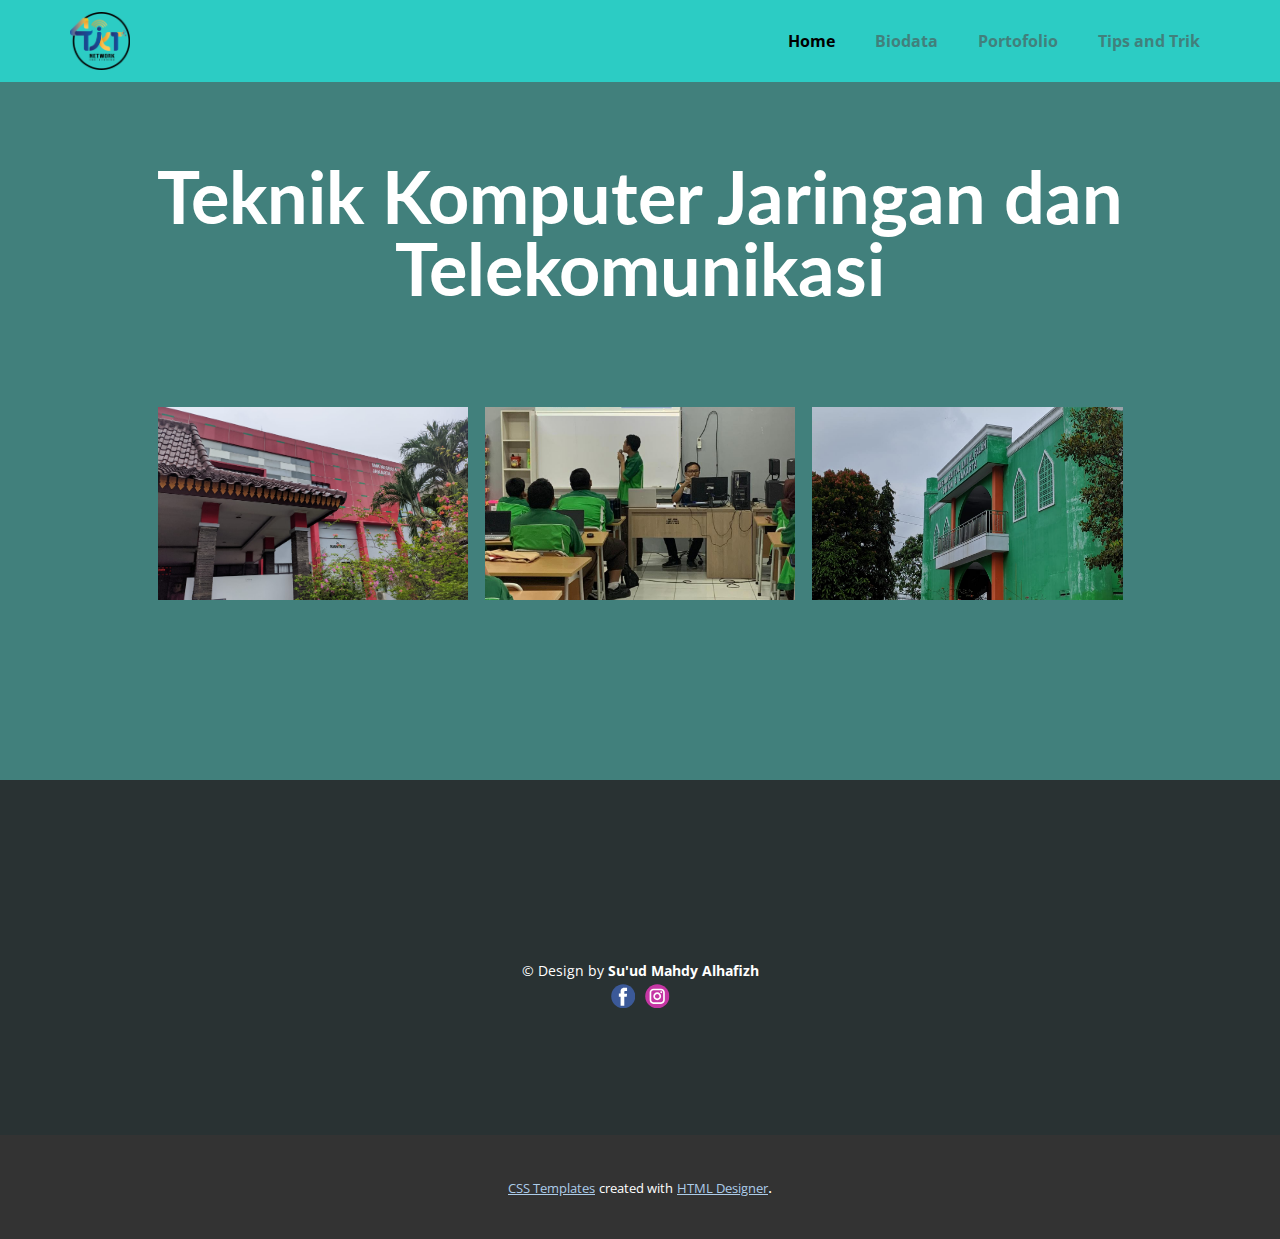
<file: index.html>
<!DOCTYPE html>
<html style="font-size: 16px;" lang="en"><head>
    <meta name="viewport" content="width=device-width, initial-scale=1.0">
    <meta charset="utf-8">
    <meta name="keywords" content="About Us, ​The World Is a Big Place. We&amp;apos;ll Help You Explore It., ​Outdoor Recreation, Get in touch">
    <meta name="description" content="">
    <title>Home</title>
    <link rel="stylesheet" href="nicepage.css" media="screen">
<link rel="stylesheet" href="Home.css" media="screen">
    <script class="u-script" type="text/javascript" src="jquery.js" defer=""></script>
    <script class="u-script" type="text/javascript" src="nicepage.js" defer=""></script>
    <meta name="generator" content="Nicepage 5.7.9, nicepage.com">
    <link id="u-theme-google-font" rel="stylesheet" href="https://fonts.googleapis.com/css?family=Lato:100,100i,300,300i,400,400i,700,700i,900,900i|Open+Sans:300,300i,400,400i,500,500i,600,600i,700,700i,800,800i">
    
    
    
    <script type="application/ld+json">{
		"@context": "http://schema.org",
		"@type": "Organization",
		"name": "",
		"logo": "images/logo_tkj-removebg-preview.png",
		"sameAs": [
				"https://web.facebook.com/suudmahdy.alhafiz.5",
				"https://www.instagram.com/sdmhdy_a/"
		]
}</script>
    <meta name="theme-color" content="#478ac9">
    <meta property="og:title" content="Home">
    <meta property="og:type" content="website">
  <meta data-intl-tel-input-cdn-path="intlTelInput/"></head>
  <body data-home-page="Home.html" data-home-page-title="Home" class="u-body u-xl-mode" data-lang="en"><header class="u-clearfix u-header u-palette-4-dark-1 u-header" id="sec-2a97"><div class="u-clearfix u-sheet u-sheet-1">
        <a href="https://nicepage.com" class="u-image u-logo u-image-1" data-image-width="511" data-image-height="488">
          <img src="images/logo_tkj-removebg-preview.png" class="u-logo-image u-logo-image-1">
        </a>
        <nav class="u-align-left u-font-size-14 u-menu u-menu-one-level u-nav-spacing-25 u-offcanvas u-menu-1" data-responsive-from="MD">
          <div class="menu-collapse" style="font-size: 1rem; letter-spacing: 0px; font-weight: 700;">
            <a class="u-button-style u-custom-border u-custom-border-color u-custom-borders u-custom-left-right-menu-spacing u-custom-padding-bottom u-custom-text-active-color u-custom-text-color u-custom-text-hover-color u-custom-top-bottom-menu-spacing u-nav-link" href="#" style="padding: 4px 0px; font-size: calc(1em + 8px);">
              <svg class="u-svg-link" preserveAspectRatio="xMidYMin slice" viewBox="0 0 302 302" style=""><use xmlns:xlink="http://www.w3.org/1999/xlink" xlink:href="#svg-7b92"></use></svg>
              <svg xmlns="http://www.w3.org/2000/svg" xmlns:xlink="http://www.w3.org/1999/xlink" version="1.1" id="svg-7b92" x="0px" y="0px" viewBox="0 0 302 302" style="enable-background:new 0 0 302 302;" xml:space="preserve" class="u-svg-content"><g><rect y="36" width="302" height="30"></rect><rect y="236" width="302" height="30"></rect><rect y="136" width="302" height="30"></rect>
</g><g></g><g></g><g></g><g></g><g></g><g></g><g></g><g></g><g></g><g></g><g></g><g></g><g></g><g></g><g></g></svg>
            </a>
          </div>
          <div class="u-custom-menu u-nav-container">
            <ul class="u-nav u-spacing-20 u-unstyled u-nav-1"><li class="u-nav-item"><a class="u-button-style u-nav-link u-text-active-black u-text-hover-white u-text-palette-4-dark-2" href="Home.html" style="padding: 10px;">Home</a>
</li><li class="u-nav-item"><a class="u-button-style u-nav-link u-text-active-black u-text-hover-white u-text-palette-4-dark-2" href="Biodata.html" style="padding: 10px;">Biodata</a>
</li><li class="u-nav-item"><a class="u-button-style u-nav-link u-text-active-black u-text-hover-white u-text-palette-4-dark-2" href="Portofolio.html" style="padding: 10px;">Portofolio</a>
</li><li class="u-nav-item"><a class="u-button-style u-nav-link u-text-active-black u-text-hover-white u-text-palette-4-dark-2" href="Tips-and-Trik.html" style="padding: 10px;">Tips and Trik</a>
</li></ul>
          </div>
          <div class="u-custom-menu u-nav-container-collapse">
            <div class="u-align-center u-black u-container-style u-inner-container-layout u-opacity u-opacity-95 u-sidenav">
              <div class="u-inner-container-layout u-sidenav-overflow">
                <div class="u-menu-close"></div>
                <ul class="u-align-center u-nav u-popupmenu-items u-unstyled u-nav-2"><li class="u-nav-item"><a class="u-button-style u-nav-link" href="Home.html">Home</a>
</li><li class="u-nav-item"><a class="u-button-style u-nav-link" href="Biodata.html">Biodata</a>
</li><li class="u-nav-item"><a class="u-button-style u-nav-link" href="Portofolio.html">Portofolio</a>
</li><li class="u-nav-item"><a class="u-button-style u-nav-link" href="Tips-and-Trik.html">Tips and Trik</a>
</li></ul>
              </div>
            </div>
            <div class="u-black u-menu-overlay u-opacity u-opacity-70"></div>
          </div>
        </nav>
      </div></header>
    <section class="u-clearfix u-palette-4-dark-2 u-section-1" id="carousel_80da">
      <div class="u-clearfix u-sheet u-sheet-1">
        <div class="u-align-left u-container-style u-expanded-width u-group u-shape-rectangle u-group-1">
          <div class="u-container-layout u-container-layout-1">
            <h1 class="u-align-center u-text u-text-body-alt-color u-text-1">Teknik Komputer Jaringan dan Telekomunikasi</h1>
          </div>
        </div>
        <div class="u-gallery u-layout-grid u-lightbox u-show-text-on-hover u-gallery-1">
          <div class="u-gallery-inner u-gallery-inner-1">
            <div class="u-effect-fade u-gallery-item">
              <div class="u-back-slide" data-image-width="1600" data-image-height="1200">
                <img class="u-back-image u-expanded" src="images/smk44.jpg">
              </div>
              <div class="u-over-slide u-shading u-over-slide-1">
                <h3 class="u-gallery-heading"></h3>
                <p class="u-gallery-text"></p>
              </div>
            </div>
            <div class="u-effect-fade u-gallery-item">
              <div class="u-back-slide" data-image-width="960" data-image-height="1280">
                <img class="u-back-image u-expanded" src="images/smk43.jpg">
              </div>
              <div class="u-over-slide u-shading u-over-slide-2">
                <h3 class="u-gallery-heading"></h3>
                <p class="u-gallery-text"></p>
              </div>
            </div>
            <div class="u-effect-fade u-gallery-item">
              <div class="u-back-slide" data-image-width="1200" data-image-height="1600">
                <img class="u-back-image u-expanded" src="images/smk42.jpg">
              </div>
              <div class="u-over-slide u-shading u-over-slide-3">
                <h3 class="u-gallery-heading"></h3>
                <p class="u-gallery-text"></p>
              </div>
            </div>
          </div>
        </div>
      </div>
    </section>
    <section class="u-align-center u-clearfix u-container-align-center u-palette-5-dark-3 u-section-2" id="carousel_fdac">
      
      
      
      
      
      <div class="u-clearfix u-sheet u-sheet-1">
        <div class="u-expanded-width u-list u-list-1">
          <div class="u-repeater u-repeater-1">
            <div class="u-align-center u-container-style u-hover-feature u-list-item u-radius-32 u-repeater-item u-shape-round u-white u-list-item-1" data-animation-name="customAnimationIn" data-animation-duration="1500" data-animation-delay="500">
              <div class="u-container-layout u-similar-container u-container-layout-1">
                <div class="u-align-center u-border-2 u-border-palette-4-dark-1 u-container-style u-expanded-width u-group u-palette-4-dark-1 u-shape-round u-top-left-radius-32 u-top-right-radius-32 u-group-1">
                  <div class="u-container-layout u-container-layout-2"><span class="u-icon u-icon-1" data-animation-name="" data-animation-duration="0" data-animation-delay="0" data-animation-direction="" data-href="Biodata.html" title="Biodata" data-target="_blank"><svg class="u-svg-link" preserveAspectRatio="xMidYMin slice" viewBox="0 0 55 55" style=""><use xmlns:xlink="http://www.w3.org/1999/xlink" xlink:href="#svg-97b5"></use></svg><svg class="u-svg-content" viewBox="0 0 55 55" x="0px" y="0px" id="svg-97b5" style="enable-background:new 0 0 55 55;"><path d="M55,27.5C55,12.337,42.663,0,27.5,0S0,12.337,0,27.5c0,8.009,3.444,15.228,8.926,20.258l-0.026,0.023l0.892,0.752
	c0.058,0.049,0.121,0.089,0.179,0.137c0.474,0.393,0.965,0.766,1.465,1.127c0.162,0.117,0.324,0.234,0.489,0.348
	c0.534,0.368,1.082,0.717,1.642,1.048c0.122,0.072,0.245,0.142,0.368,0.212c0.613,0.349,1.239,0.678,1.88,0.98
	c0.047,0.022,0.095,0.042,0.142,0.064c2.089,0.971,4.319,1.684,6.651,2.105c0.061,0.011,0.122,0.022,0.184,0.033
	c0.724,0.125,1.456,0.225,2.197,0.292c0.09,0.008,0.18,0.013,0.271,0.021C25.998,54.961,26.744,55,27.5,55
	c0.749,0,1.488-0.039,2.222-0.098c0.093-0.008,0.186-0.013,0.279-0.021c0.735-0.067,1.461-0.164,2.178-0.287
	c0.062-0.011,0.125-0.022,0.187-0.034c2.297-0.412,4.495-1.109,6.557-2.055c0.076-0.035,0.153-0.068,0.229-0.104
	c0.617-0.29,1.22-0.603,1.811-0.936c0.147-0.083,0.293-0.167,0.439-0.253c0.538-0.317,1.067-0.648,1.581-1
	c0.185-0.126,0.366-0.259,0.549-0.391c0.439-0.316,0.87-0.642,1.289-0.983c0.093-0.075,0.193-0.14,0.284-0.217l0.915-0.764
	l-0.027-0.023C51.523,42.802,55,35.55,55,27.5z M2,27.5C2,13.439,13.439,2,27.5,2S53,13.439,53,27.5
	c0,7.577-3.325,14.389-8.589,19.063c-0.294-0.203-0.59-0.385-0.893-0.537l-8.467-4.233c-0.76-0.38-1.232-1.144-1.232-1.993v-2.957
	c0.196-0.242,0.403-0.516,0.617-0.817c1.096-1.548,1.975-3.27,2.616-5.123c1.267-0.602,2.085-1.864,2.085-3.289v-3.545
	c0-0.867-0.318-1.708-0.887-2.369v-4.667c0.052-0.52,0.236-3.448-1.883-5.864C34.524,9.065,31.541,8,27.5,8
	s-7.024,1.065-8.867,3.168c-2.119,2.416-1.935,5.346-1.883,5.864v4.667c-0.568,0.661-0.887,1.502-0.887,2.369v3.545
	c0,1.101,0.494,2.128,1.34,2.821c0.81,3.173,2.477,5.575,3.093,6.389v2.894c0,0.816-0.445,1.566-1.162,1.958l-7.907,4.313
	c-0.252,0.137-0.502,0.297-0.752,0.476C5.276,41.792,2,35.022,2,27.5z"></path></svg></span>
                    <h5 class="u-text u-text-default u-text-1">BIodata</h5>
                  </div>
                </div>
              </div>
            </div>
            <div class="u-align-center u-container-style u-hover-feature u-list-item u-radius-32 u-repeater-item u-shape-round u-white u-list-item-2" data-animation-name="customAnimationIn" data-animation-duration="1500" data-animation-delay="500">
              <div class="u-container-layout u-similar-container u-container-layout-3">
                <div class="u-align-center u-border-2 u-border-palette-4-dark-1 u-container-style u-expanded-width u-group u-palette-4-dark-1 u-shape-round u-top-left-radius-32 u-top-right-radius-32 u-group-2" data-href="Portofolio.html" title="Portofolio" data-target="_blank">
                  <div class="u-container-layout u-container-layout-4"><span class="u-icon u-icon-2" data-animation-name="" data-animation-duration="0" data-animation-delay="0" data-animation-direction=""><svg class="u-svg-link" preserveAspectRatio="xMidYMin slice" viewBox="0 0 60 60" style=""><use xmlns:xlink="http://www.w3.org/1999/xlink" xlink:href="#svg-cad8"></use></svg><svg class="u-svg-content" viewBox="0 0 60 60" x="0px" y="0px" id="svg-cad8" style="enable-background:new 0 0 60 60;"><path d="M57.49,27H54v-7.268C54,18.226,52.774,17,51.268,17H50v-2.414V0H10v2H9H8H7v2H6H4v2v4H2.732C1.226,10,0,11.226,0,12.732
	v45.23l0.058,0.002c0.078,0.367,0.234,0.719,0.471,1.029C1.018,59.634,1.76,60,2.565,60h44.759c1.156,0,2.174-0.779,2.45-1.813
	L60,30.149v-0.177C60,28.25,58.944,27,57.49,27z M18,5h10c0.552,0,1,0.447,1,1s-0.448,1-1,1H18c-0.552,0-1-0.447-1-1S17.448,5,18,5z
	 M18,12h24c0.552,0,1,0.447,1,1s-0.448,1-1,1H18c-0.552,0-1-0.447-1-1S17.448,12,18,12z M18,19h24c0.552,0,1,0.447,1,1s-0.448,1-1,1
	H18c-0.552,0-1-0.447-1-1S17.448,19,18,19z M2,51.526V12.732C2,12.328,2.329,12,2.732,12H4v34.041L2,51.526z M6,6h1v31.813l-1,2.743
	V6z M52,27h-5H12.731c-1.156,0-2.174,0.779-2.45,1.813L9,32.328V4h1v6v2v13v1h40v-1v-6h1.268C51.671,19,52,19.328,52,19.732V27z"></path></svg></span>
                    <h5 class="u-text u-text-default u-text-2">portofolio</h5>
                  </div>
                </div>
              </div>
            </div>
            <div class="u-align-center u-container-style u-hover-feature u-list-item u-radius-32 u-repeater-item u-shape-round u-white u-list-item-3" data-animation-name="customAnimationIn" data-animation-duration="1500" data-animation-delay="500">
              <div class="u-container-layout u-similar-container u-container-layout-5">
                <div class="u-align-center u-border-2 u-border-palette-4-dark-1 u-container-style u-expanded-width u-group u-palette-4-dark-1 u-shape-round u-top-left-radius-32 u-top-right-radius-32 u-group-3" data-href="Tips-and-Trik.html" title="Tips and Trik" data-target="_blank">
                  <div class="u-container-layout u-container-layout-6"><span class="u-icon u-icon-3" data-animation-name="" data-animation-duration="0" data-animation-delay="0" data-animation-direction=""><svg class="u-svg-link" preserveAspectRatio="xMidYMin slice" viewBox="0 0 54 54" style=""><use xmlns:xlink="http://www.w3.org/1999/xlink" xlink:href="#svg-2d4d"></use></svg><svg class="u-svg-content" viewBox="0 0 54 54" x="0px" y="0px" id="svg-2d4d" style="enable-background:new 0 0 54 54;"><g><path d="M27,6c0.553,0,1-0.447,1-1V1c0-0.553-0.447-1-1-1s-1,0.447-1,1v4C26,5.553,26.447,6,27,6z"></path><path d="M51,24h-4c-0.553,0-1,0.447-1,1s0.447,1,1,1h4c0.553,0,1-0.447,1-1S51.553,24,51,24z"></path><path d="M7,24H3c-0.553,0-1,0.447-1,1s0.447,1,1,1h4c0.553,0,1-0.447,1-1S7.553,24,7,24z"></path><path d="M43.264,7.322l-2.828,2.828c-0.391,0.391-0.391,1.023,0,1.414c0.195,0.195,0.451,0.293,0.707,0.293
		s0.512-0.098,0.707-0.293l2.828-2.828c0.391-0.391,0.391-1.023,0-1.414S43.654,6.932,43.264,7.322z"></path><path d="M12.15,38.436l-2.828,2.828c-0.391,0.391-0.391,1.023,0,1.414c0.195,0.195,0.451,0.293,0.707,0.293
		s0.512-0.098,0.707-0.293l2.828-2.828c0.391-0.391,0.391-1.023,0-1.414S12.541,38.045,12.15,38.436z"></path><path d="M41.85,38.436c-0.391-0.391-1.023-0.391-1.414,0s-0.391,1.023,0,1.414l2.828,2.828c0.195,0.195,0.451,0.293,0.707,0.293
		s0.512-0.098,0.707-0.293c0.391-0.391,0.391-1.023,0-1.414L41.85,38.436z"></path><path d="M12.15,11.564c0.195,0.195,0.451,0.293,0.707,0.293s0.512-0.098,0.707-0.293c0.391-0.391,0.391-1.023,0-1.414l-2.828-2.828
		c-0.391-0.391-1.023-0.391-1.414,0s-0.391,1.023,0,1.414L12.15,11.564z"></path><path d="M27,13c-6.617,0-12,5.383-12,12c0,0.553,0.447,1,1,1s1-0.447,1-1c0-5.514,4.486-10,10-10c0.553,0,1-0.447,1-1
		S27.553,13,27,13z"></path><path d="M27,8c-9.374,0-17,7.626-17,17c0,7.112,4.391,13.412,11,15.9V43v7c0,0.553,0.447,1,1,1h1v2c0,0.553,0.447,1,1,1h6
		c0.553,0,1-0.447,1-1v-2h1c0.553,0,1-0.447,1-1v-7v-2.1c6.609-2.488,11-8.788,11-15.9C44,15.626,36.374,8,27,8z M31.688,39.242
		C31.277,39.377,31,39.761,31,40.192V42h-8v-1.808c0-0.432-0.277-0.815-0.688-0.95C16.145,37.214,12,31.49,12,25
		c0-8.271,6.729-15,15-15s15,6.729,15,15C42,31.49,37.855,37.214,31.688,39.242z"></path>
</g></svg></span>
                    <h5 class="u-text u-text-default u-text-3">tips and trik</h5>
                  </div>
                </div>
              </div>
            </div>
          </div>
        </div>
      </div>
    </section>
    
    
    <footer class="u-align-center u-clearfix u-footer u-palette-5-dark-3 u-footer" id="sec-ad58"><div class="u-clearfix u-sheet u-sheet-1">
        <p class="u-small-text u-text u-text-variant u-text-1"> © Design by <span style="font-weight: 700;">Su'ud Mahdy Alhafizh</span>
        </p>
        <div class="u-social-icons u-spacing-10 u-social-icons-1">
          <a class="u-social-url" title="facebook" target="_blank" href="https://web.facebook.com/suudmahdy.alhafiz.5"><span class="u-icon u-social-facebook u-social-icon u-icon-1"><svg class="u-svg-link" preserveAspectRatio="xMidYMin slice" viewBox="0 0 112 112" style=""><use xmlns:xlink="http://www.w3.org/1999/xlink" xlink:href="#svg-8600"></use></svg><svg class="u-svg-content" viewBox="0 0 112 112" x="0" y="0" id="svg-8600"><circle fill="currentColor" cx="56.1" cy="56.1" r="55"></circle><path fill="#FFFFFF" d="M73.5,31.6h-9.1c-1.4,0-3.6,0.8-3.6,3.9v8.5h12.6L72,58.3H60.8v40.8H43.9V58.3h-8V43.9h8v-9.2
c0-6.7,3.1-17,17-17h12.5v13.9H73.5z"></path></svg></span>
          </a>
          <a class="u-social-url" title="instagram" target="_blank" href="https://www.instagram.com/sdmhdy_a/"><span class="u-icon u-social-icon u-social-instagram u-icon-2"><svg class="u-svg-link" preserveAspectRatio="xMidYMin slice" viewBox="0 0 112 112" style=""><use xmlns:xlink="http://www.w3.org/1999/xlink" xlink:href="#svg-af7a"></use></svg><svg class="u-svg-content" viewBox="0 0 112 112" x="0" y="0" id="svg-af7a"><circle fill="currentColor" cx="56.1" cy="56.1" r="55"></circle><path fill="#FFFFFF" d="M55.9,38.2c-9.9,0-17.9,8-17.9,17.9C38,66,46,74,55.9,74c9.9,0,17.9-8,17.9-17.9C73.8,46.2,65.8,38.2,55.9,38.2
z M55.9,66.4c-5.7,0-10.3-4.6-10.3-10.3c-0.1-5.7,4.6-10.3,10.3-10.3c5.7,0,10.3,4.6,10.3,10.3C66.2,61.8,61.6,66.4,55.9,66.4z"></path><path fill="#FFFFFF" d="M74.3,33.5c-2.3,0-4.2,1.9-4.2,4.2s1.9,4.2,4.2,4.2s4.2-1.9,4.2-4.2S76.6,33.5,74.3,33.5z"></path><path fill="#FFFFFF" d="M73.1,21.3H38.6c-9.7,0-17.5,7.9-17.5,17.5v34.5c0,9.7,7.9,17.6,17.5,17.6h34.5c9.7,0,17.5-7.9,17.5-17.5V38.8
C90.6,29.1,82.7,21.3,73.1,21.3z M83,73.3c0,5.5-4.5,9.9-9.9,9.9H38.6c-5.5,0-9.9-4.5-9.9-9.9V38.8c0-5.5,4.5-9.9,9.9-9.9h34.5
c5.5,0,9.9,4.5,9.9,9.9V73.3z"></path></svg></span>
          </a>
        </div>
      </div></footer>
    <section class="u-backlink u-clearfix u-grey-80">
      <a class="u-link" href="https://nicepage.com/css-templates" target="_blank">
        <span>CSS Templates</span>
      </a>
      <p class="u-text">
        <span>created with</span>
      </p>
      <a class="u-link" href="https://nicepage.com/html-website-builder" target="_blank">
        <span>HTML Designer</span>
      </a>. 
    </section>
  
</body></html>
</file>
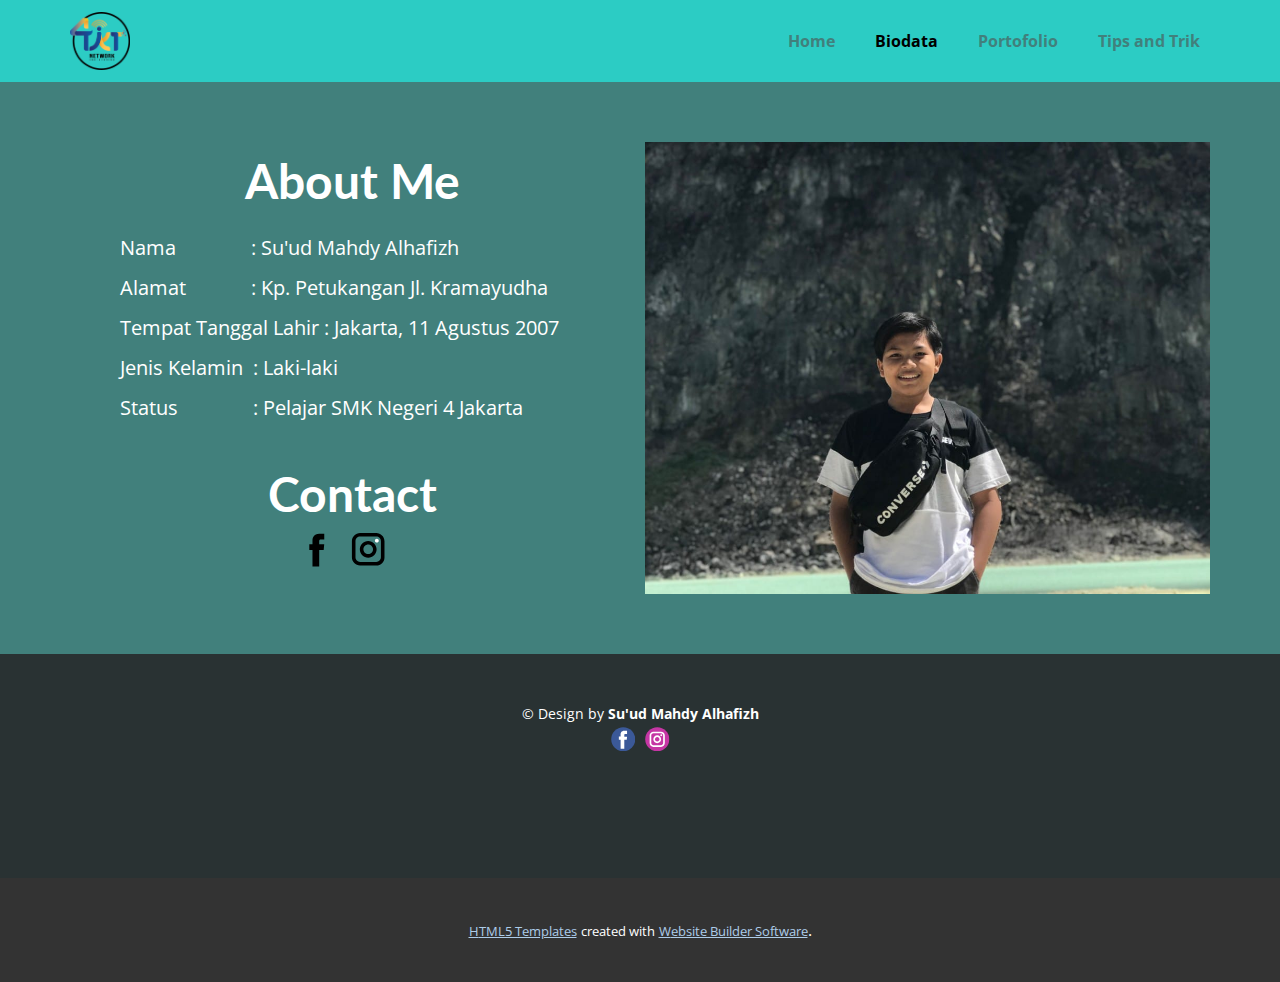
<file: Biodata.html>
<!DOCTYPE html>
<html style="font-size: 16px;" lang="en"><head>
    <meta name="viewport" content="width=device-width, initial-scale=1.0">
    <meta charset="utf-8">
    <meta name="keywords" content="About Me, Contact">
    <meta name="description" content="">
    <title>Biodata</title>
    <link rel="stylesheet" href="nicepage.css" media="screen">
<link rel="stylesheet" href="Biodata.css" media="screen">
    <script class="u-script" type="text/javascript" src="jquery.js" defer=""></script>
    <script class="u-script" type="text/javascript" src="nicepage.js" defer=""></script>
    <meta name="generator" content="Nicepage 5.7.9, nicepage.com">
    <link id="u-theme-google-font" rel="stylesheet" href="https://fonts.googleapis.com/css?family=Lato:100,100i,300,300i,400,400i,700,700i,900,900i|Open+Sans:300,300i,400,400i,500,500i,600,600i,700,700i,800,800i">
    <link id="u-page-google-font" rel="stylesheet" href="https://fonts.googleapis.com/css?family=Lato:100,100i,300,300i,400,400i,700,700i,900,900i">
    
    
    <script type="application/ld+json">{
		"@context": "http://schema.org",
		"@type": "Organization",
		"name": "",
		"logo": "images/logo_tkj-removebg-preview.png",
		"sameAs": [
				"https://web.facebook.com/suudmahdy.alhafiz.5",
				"https://www.instagram.com/sdmhdy_a/"
		]
}</script>
    <meta name="theme-color" content="#478ac9">
    <meta property="og:title" content="Biodata">
    <meta property="og:type" content="website">
  <meta data-intl-tel-input-cdn-path="intlTelInput/"></head>
  <body class="u-body u-xl-mode" data-lang="en"><header class="u-clearfix u-header u-palette-4-dark-1 u-header" id="sec-2a97"><div class="u-clearfix u-sheet u-sheet-1">
        <a href="https://nicepage.com" class="u-image u-logo u-image-1" data-image-width="511" data-image-height="488">
          <img src="images/logo_tkj-removebg-preview.png" class="u-logo-image u-logo-image-1">
        </a>
        <nav class="u-align-left u-font-size-14 u-menu u-menu-one-level u-nav-spacing-25 u-offcanvas u-menu-1" data-responsive-from="MD">
          <div class="menu-collapse" style="font-size: 1rem; letter-spacing: 0px; font-weight: 700;">
            <a class="u-button-style u-custom-border u-custom-border-color u-custom-borders u-custom-left-right-menu-spacing u-custom-padding-bottom u-custom-text-active-color u-custom-text-color u-custom-text-hover-color u-custom-top-bottom-menu-spacing u-nav-link" href="#" style="padding: 4px 0px; font-size: calc(1em + 8px);">
              <svg class="u-svg-link" preserveAspectRatio="xMidYMin slice" viewBox="0 0 302 302" style=""><use xmlns:xlink="http://www.w3.org/1999/xlink" xlink:href="#svg-7b92"></use></svg>
              <svg xmlns="http://www.w3.org/2000/svg" xmlns:xlink="http://www.w3.org/1999/xlink" version="1.1" id="svg-7b92" x="0px" y="0px" viewBox="0 0 302 302" style="enable-background:new 0 0 302 302;" xml:space="preserve" class="u-svg-content"><g><rect y="36" width="302" height="30"></rect><rect y="236" width="302" height="30"></rect><rect y="136" width="302" height="30"></rect>
</g><g></g><g></g><g></g><g></g><g></g><g></g><g></g><g></g><g></g><g></g><g></g><g></g><g></g><g></g><g></g></svg>
            </a>
          </div>
          <div class="u-custom-menu u-nav-container">
            <ul class="u-nav u-spacing-20 u-unstyled u-nav-1"><li class="u-nav-item"><a class="u-button-style u-nav-link u-text-active-black u-text-hover-white u-text-palette-4-dark-2" href="Home.html" style="padding: 10px;">Home</a>
</li><li class="u-nav-item"><a class="u-button-style u-nav-link u-text-active-black u-text-hover-white u-text-palette-4-dark-2" href="Biodata.html" style="padding: 10px;">Biodata</a>
</li><li class="u-nav-item"><a class="u-button-style u-nav-link u-text-active-black u-text-hover-white u-text-palette-4-dark-2" href="Portofolio.html" style="padding: 10px;">Portofolio</a>
</li><li class="u-nav-item"><a class="u-button-style u-nav-link u-text-active-black u-text-hover-white u-text-palette-4-dark-2" href="Tips-and-Trik.html" style="padding: 10px;">Tips and Trik</a>
</li></ul>
          </div>
          <div class="u-custom-menu u-nav-container-collapse">
            <div class="u-align-center u-black u-container-style u-inner-container-layout u-opacity u-opacity-95 u-sidenav">
              <div class="u-inner-container-layout u-sidenav-overflow">
                <div class="u-menu-close"></div>
                <ul class="u-align-center u-nav u-popupmenu-items u-unstyled u-nav-2"><li class="u-nav-item"><a class="u-button-style u-nav-link" href="Home.html">Home</a>
</li><li class="u-nav-item"><a class="u-button-style u-nav-link" href="Biodata.html">Biodata</a>
</li><li class="u-nav-item"><a class="u-button-style u-nav-link" href="Portofolio.html">Portofolio</a>
</li><li class="u-nav-item"><a class="u-button-style u-nav-link" href="Tips-and-Trik.html">Tips and Trik</a>
</li></ul>
              </div>
            </div>
            <div class="u-black u-menu-overlay u-opacity u-opacity-70"></div>
          </div>
        </nav>
      </div></header>
    <section class="u-clearfix u-palette-4-dark-2 u-section-1" id="sec-e903">
      <div class="u-clearfix u-sheet u-sheet-1">
        <div class="u-clearfix u-expanded-width u-gutter-10 u-layout-wrap u-layout-wrap-1">
          <div class="u-layout" style="">
            <div class="u-layout-row" style="">
              <div class="u-container-style u-layout-cell u-left-cell u-size-30 u-size-xs-60 u-layout-cell-1" src="">
                <div class="u-container-layout u-container-layout-1">
                  <h2 class="u-align-center u-text u-text-default u-text-1">About Me</h2>
                  <p class="u-align-justify u-text u-text-2"> Nama&nbsp; &nbsp; &nbsp; &nbsp; &nbsp; &nbsp; &nbsp; &nbsp;: Su'ud Mahdy Alhafizh<br>Alamat&nbsp; &nbsp; &nbsp; &nbsp; &nbsp; &nbsp; &nbsp;: Kp. Petukangan Jl. Kramayudha<br>Tempat Tanggal Lahir : Jakarta, 11 Agustus 2007<br>Jenis Kelamin&nbsp; : Laki-laki<br>Status&nbsp; &nbsp; &nbsp; &nbsp; &nbsp; &nbsp; &nbsp; &nbsp;: Pelajar SMK Negeri 4 Jakarta
                  </p>
                  <h2 class="u-align-center u-text u-text-default u-text-3">Contact</h2>
                  <div class="u-social-icons u-spacing-10 u-social-icons-1">
                    <a class="u-social-url" title="facebook" target="_blank" href="https://web.facebook.com/suudmahdy.alhafiz.5"><span class="u-icon u-social-facebook u-social-icon u-text-black u-icon-1"><svg class="u-svg-link" preserveAspectRatio="xMidYMin slice" viewBox="0 0 112 112" style=""><use xmlns:xlink="http://www.w3.org/1999/xlink" xlink:href="#svg-96ff"></use></svg><svg class="u-svg-content" viewBox="0 0 112 112" x="0" y="0" id="svg-96ff"><path fill="currentColor" d="M75.5,28.8H65.4c-1.5,0-4,0.9-4,4.3v9.4h13.9l-1.5,15.8H61.4v45.1H42.8V58.3h-8.8V42.4h8.8V32.2
c0-7.4,3.4-18.8,18.8-18.8h13.8v15.4H75.5z"></path></svg></span>
                    </a>
                    <a class="u-social-url" title="instagram" target="_blank" href="https://www.instagram.com/sdmhdy_a/"><span class="u-icon u-social-icon u-social-instagram u-text-black u-icon-2"><svg class="u-svg-link" preserveAspectRatio="xMidYMin slice" viewBox="0 0 112 112" style=""><use xmlns:xlink="http://www.w3.org/1999/xlink" xlink:href="#svg-99d7"></use></svg><svg class="u-svg-content" viewBox="0 0 112 112" x="0" y="0" id="svg-99d7"><path fill="currentColor" d="M55.9,32.9c-12.8,0-23.2,10.4-23.2,23.2s10.4,23.2,23.2,23.2s23.2-10.4,23.2-23.2S68.7,32.9,55.9,32.9z
	 M55.9,69.4c-7.4,0-13.3-6-13.3-13.3c-0.1-7.4,6-13.3,13.3-13.3s13.3,6,13.3,13.3C69.3,63.5,63.3,69.4,55.9,69.4z"></path><path fill="#FFFFFF" d="M79.7,26.8c-3,0-5.4,2.5-5.4,5.4s2.5,5.4,5.4,5.4c3,0,5.4-2.5,5.4-5.4S82.7,26.8,79.7,26.8z"></path><path fill="currentColor" d="M78.2,11H33.5C21,11,10.8,21.3,10.8,33.7v44.7c0,12.6,10.2,22.8,22.7,22.8h44.7c12.6,0,22.7-10.2,22.7-22.7
	V33.7C100.8,21.1,90.6,11,78.2,11z M91,78.4c0,7.1-5.8,12.8-12.8,12.8H33.5c-7.1,0-12.8-5.8-12.8-12.8V33.7
	c0-7.1,5.8-12.8,12.8-12.8h44.7c7.1,0,12.8,5.8,12.8,12.8V78.4z"></path></svg></span>
                    </a>
                  </div>
                </div>
              </div>
              <div class="u-align-center u-container-style u-image u-layout-cell u-right-cell u-size-30 u-size-xs-60 u-image-1" src="" data-image-width="1080" data-image-height="1440">
                <div class="u-container-layout u-valign-middle u-container-layout-2" src=""></div>
              </div>
            </div>
          </div>
        </div>
      </div>
    </section>
    
    
    <footer class="u-align-center u-clearfix u-footer u-palette-5-dark-3 u-footer" id="sec-ad58"><div class="u-clearfix u-sheet u-sheet-1">
        <p class="u-small-text u-text u-text-variant u-text-1"> © Design by <span style="font-weight: 700;">Su'ud Mahdy Alhafizh</span>
        </p>
        <div class="u-social-icons u-spacing-10 u-social-icons-1">
          <a class="u-social-url" title="facebook" target="_blank" href="https://web.facebook.com/suudmahdy.alhafiz.5"><span class="u-icon u-social-facebook u-social-icon u-icon-1"><svg class="u-svg-link" preserveAspectRatio="xMidYMin slice" viewBox="0 0 112 112" style=""><use xmlns:xlink="http://www.w3.org/1999/xlink" xlink:href="#svg-8600"></use></svg><svg class="u-svg-content" viewBox="0 0 112 112" x="0" y="0" id="svg-8600"><circle fill="currentColor" cx="56.1" cy="56.1" r="55"></circle><path fill="#FFFFFF" d="M73.5,31.6h-9.1c-1.4,0-3.6,0.8-3.6,3.9v8.5h12.6L72,58.3H60.8v40.8H43.9V58.3h-8V43.9h8v-9.2
c0-6.7,3.1-17,17-17h12.5v13.9H73.5z"></path></svg></span>
          </a>
          <a class="u-social-url" title="instagram" target="_blank" href="https://www.instagram.com/sdmhdy_a/"><span class="u-icon u-social-icon u-social-instagram u-icon-2"><svg class="u-svg-link" preserveAspectRatio="xMidYMin slice" viewBox="0 0 112 112" style=""><use xmlns:xlink="http://www.w3.org/1999/xlink" xlink:href="#svg-af7a"></use></svg><svg class="u-svg-content" viewBox="0 0 112 112" x="0" y="0" id="svg-af7a"><circle fill="currentColor" cx="56.1" cy="56.1" r="55"></circle><path fill="#FFFFFF" d="M55.9,38.2c-9.9,0-17.9,8-17.9,17.9C38,66,46,74,55.9,74c9.9,0,17.9-8,17.9-17.9C73.8,46.2,65.8,38.2,55.9,38.2
z M55.9,66.4c-5.7,0-10.3-4.6-10.3-10.3c-0.1-5.7,4.6-10.3,10.3-10.3c5.7,0,10.3,4.6,10.3,10.3C66.2,61.8,61.6,66.4,55.9,66.4z"></path><path fill="#FFFFFF" d="M74.3,33.5c-2.3,0-4.2,1.9-4.2,4.2s1.9,4.2,4.2,4.2s4.2-1.9,4.2-4.2S76.6,33.5,74.3,33.5z"></path><path fill="#FFFFFF" d="M73.1,21.3H38.6c-9.7,0-17.5,7.9-17.5,17.5v34.5c0,9.7,7.9,17.6,17.5,17.6h34.5c9.7,0,17.5-7.9,17.5-17.5V38.8
C90.6,29.1,82.7,21.3,73.1,21.3z M83,73.3c0,5.5-4.5,9.9-9.9,9.9H38.6c-5.5,0-9.9-4.5-9.9-9.9V38.8c0-5.5,4.5-9.9,9.9-9.9h34.5
c5.5,0,9.9,4.5,9.9,9.9V73.3z"></path></svg></span>
          </a>
        </div>
      </div></footer>
    <section class="u-backlink u-clearfix u-grey-80">
      <a class="u-link" href="https://nicepage.com/html5-template" target="_blank">
        <span>HTML5 Templates</span>
      </a>
      <p class="u-text">
        <span>created with</span>
      </p>
      <a class="u-link" href="" target="_blank">
        <span>Website Builder Software</span>
      </a>. 
    </section>
  
</body></html>
</file>
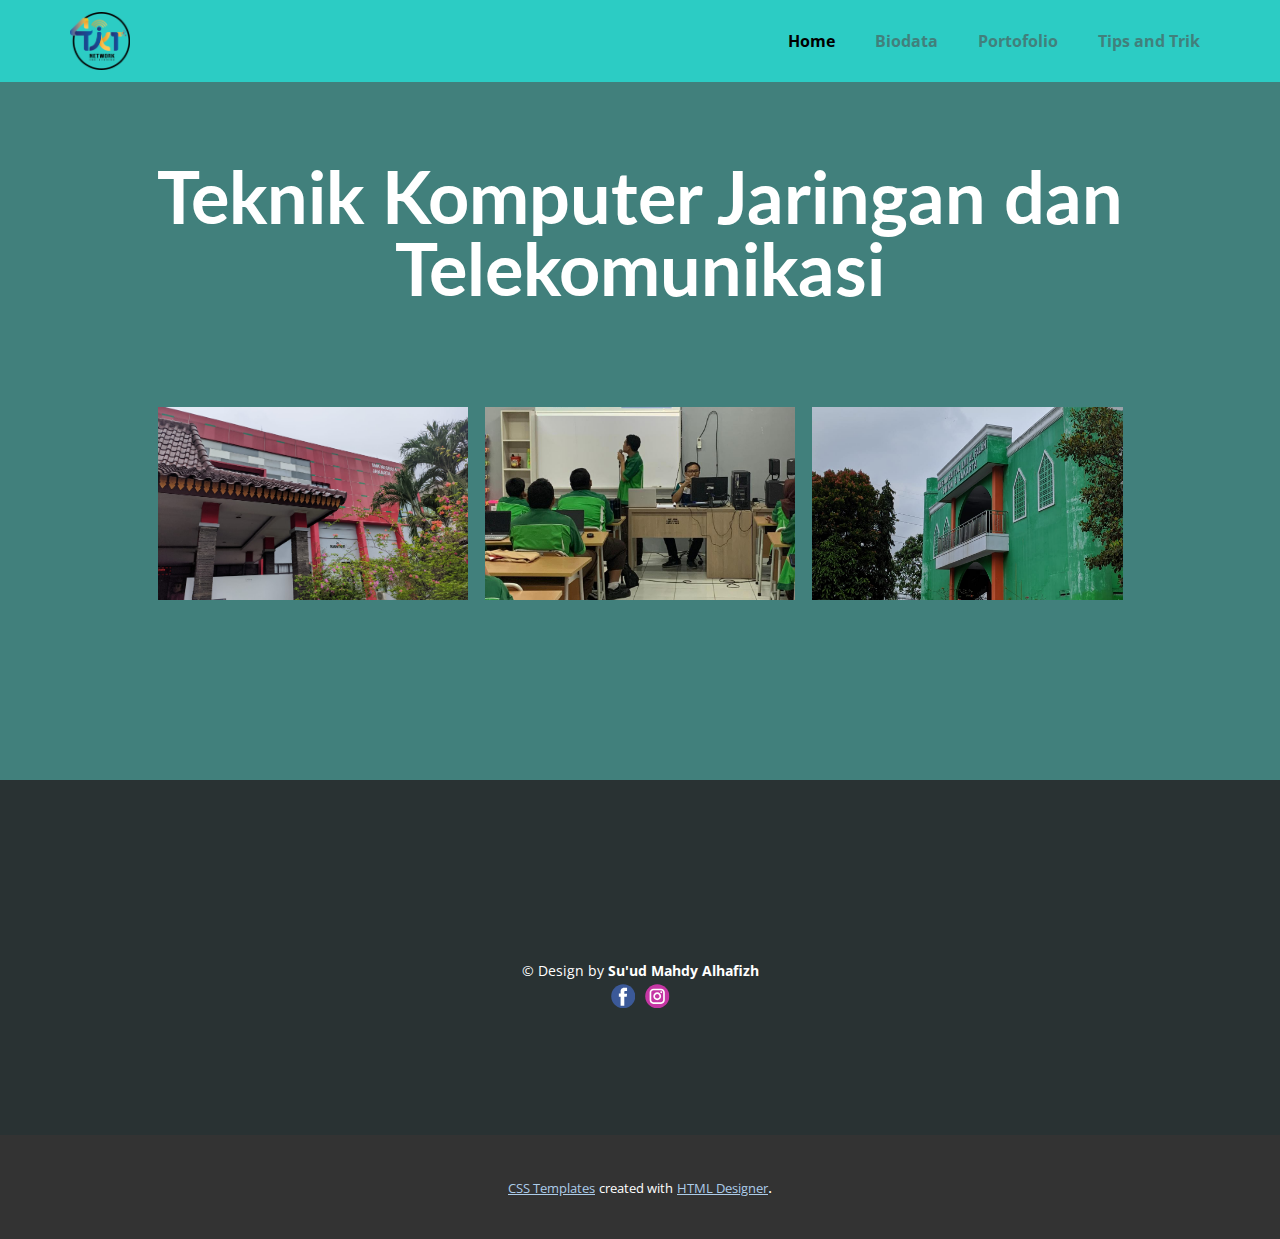
<file: Home.html>
<!DOCTYPE html>
<html style="font-size: 16px;" lang="en"><head>
    <meta name="viewport" content="width=device-width, initial-scale=1.0">
    <meta charset="utf-8">
    <meta name="keywords" content="About Us, ​The World Is a Big Place. We&amp;apos;ll Help You Explore It., ​Outdoor Recreation, Get in touch">
    <meta name="description" content="">
    <title>Home</title>
    <link rel="stylesheet" href="nicepage.css" media="screen">
<link rel="stylesheet" href="Home.css" media="screen">
    <script class="u-script" type="text/javascript" src="jquery.js" defer=""></script>
    <script class="u-script" type="text/javascript" src="nicepage.js" defer=""></script>
    <meta name="generator" content="Nicepage 5.7.9, nicepage.com">
    <link id="u-theme-google-font" rel="stylesheet" href="https://fonts.googleapis.com/css?family=Lato:100,100i,300,300i,400,400i,700,700i,900,900i|Open+Sans:300,300i,400,400i,500,500i,600,600i,700,700i,800,800i">
    
    
    
    <script type="application/ld+json">{
		"@context": "http://schema.org",
		"@type": "Organization",
		"name": "",
		"logo": "images/logo_tkj-removebg-preview.png",
		"sameAs": [
				"https://web.facebook.com/suudmahdy.alhafiz.5",
				"https://www.instagram.com/sdmhdy_a/"
		]
}</script>
    <meta name="theme-color" content="#478ac9">
    <meta property="og:title" content="Home">
    <meta property="og:type" content="website">
  <meta data-intl-tel-input-cdn-path="intlTelInput/"></head>
  <body class="u-body u-xl-mode" data-lang="en"><header class="u-clearfix u-header u-palette-4-dark-1 u-header" id="sec-2a97"><div class="u-clearfix u-sheet u-sheet-1">
        <a href="https://nicepage.com" class="u-image u-logo u-image-1" data-image-width="511" data-image-height="488">
          <img src="images/logo_tkj-removebg-preview.png" class="u-logo-image u-logo-image-1">
        </a>
        <nav class="u-align-left u-font-size-14 u-menu u-menu-one-level u-nav-spacing-25 u-offcanvas u-menu-1" data-responsive-from="MD">
          <div class="menu-collapse" style="font-size: 1rem; letter-spacing: 0px; font-weight: 700;">
            <a class="u-button-style u-custom-border u-custom-border-color u-custom-borders u-custom-left-right-menu-spacing u-custom-padding-bottom u-custom-text-active-color u-custom-text-color u-custom-text-hover-color u-custom-top-bottom-menu-spacing u-nav-link" href="#" style="padding: 4px 0px; font-size: calc(1em + 8px);">
              <svg class="u-svg-link" preserveAspectRatio="xMidYMin slice" viewBox="0 0 302 302" style=""><use xmlns:xlink="http://www.w3.org/1999/xlink" xlink:href="#svg-7b92"></use></svg>
              <svg xmlns="http://www.w3.org/2000/svg" xmlns:xlink="http://www.w3.org/1999/xlink" version="1.1" id="svg-7b92" x="0px" y="0px" viewBox="0 0 302 302" style="enable-background:new 0 0 302 302;" xml:space="preserve" class="u-svg-content"><g><rect y="36" width="302" height="30"></rect><rect y="236" width="302" height="30"></rect><rect y="136" width="302" height="30"></rect>
</g><g></g><g></g><g></g><g></g><g></g><g></g><g></g><g></g><g></g><g></g><g></g><g></g><g></g><g></g><g></g></svg>
            </a>
          </div>
          <div class="u-custom-menu u-nav-container">
            <ul class="u-nav u-spacing-20 u-unstyled u-nav-1"><li class="u-nav-item"><a class="u-button-style u-nav-link u-text-active-black u-text-hover-white u-text-palette-4-dark-2" href="Home.html" style="padding: 10px;">Home</a>
</li><li class="u-nav-item"><a class="u-button-style u-nav-link u-text-active-black u-text-hover-white u-text-palette-4-dark-2" href="Biodata.html" style="padding: 10px;">Biodata</a>
</li><li class="u-nav-item"><a class="u-button-style u-nav-link u-text-active-black u-text-hover-white u-text-palette-4-dark-2" href="Portofolio.html" style="padding: 10px;">Portofolio</a>
</li><li class="u-nav-item"><a class="u-button-style u-nav-link u-text-active-black u-text-hover-white u-text-palette-4-dark-2" href="Tips-and-Trik.html" style="padding: 10px;">Tips and Trik</a>
</li></ul>
          </div>
          <div class="u-custom-menu u-nav-container-collapse">
            <div class="u-align-center u-black u-container-style u-inner-container-layout u-opacity u-opacity-95 u-sidenav">
              <div class="u-inner-container-layout u-sidenav-overflow">
                <div class="u-menu-close"></div>
                <ul class="u-align-center u-nav u-popupmenu-items u-unstyled u-nav-2"><li class="u-nav-item"><a class="u-button-style u-nav-link" href="Home.html">Home</a>
</li><li class="u-nav-item"><a class="u-button-style u-nav-link" href="Biodata.html">Biodata</a>
</li><li class="u-nav-item"><a class="u-button-style u-nav-link" href="Portofolio.html">Portofolio</a>
</li><li class="u-nav-item"><a class="u-button-style u-nav-link" href="Tips-and-Trik.html">Tips and Trik</a>
</li></ul>
              </div>
            </div>
            <div class="u-black u-menu-overlay u-opacity u-opacity-70"></div>
          </div>
        </nav>
      </div></header>
    <section class="u-clearfix u-palette-4-dark-2 u-section-1" id="carousel_80da">
      <div class="u-clearfix u-sheet u-sheet-1">
        <div class="u-align-left u-container-style u-expanded-width u-group u-shape-rectangle u-group-1">
          <div class="u-container-layout u-container-layout-1">
            <h1 class="u-align-center u-text u-text-body-alt-color u-text-1">Teknik Komputer Jaringan dan Telekomunikasi</h1>
          </div>
        </div>
        <div class="u-gallery u-layout-grid u-lightbox u-show-text-on-hover u-gallery-1">
          <div class="u-gallery-inner u-gallery-inner-1">
            <div class="u-effect-fade u-gallery-item">
              <div class="u-back-slide" data-image-width="1600" data-image-height="1200">
                <img class="u-back-image u-expanded" src="images/smk44.jpg">
              </div>
              <div class="u-over-slide u-shading u-over-slide-1">
                <h3 class="u-gallery-heading"></h3>
                <p class="u-gallery-text"></p>
              </div>
            </div>
            <div class="u-effect-fade u-gallery-item">
              <div class="u-back-slide" data-image-width="960" data-image-height="1280">
                <img class="u-back-image u-expanded" src="images/smk43.jpg">
              </div>
              <div class="u-over-slide u-shading u-over-slide-2">
                <h3 class="u-gallery-heading"></h3>
                <p class="u-gallery-text"></p>
              </div>
            </div>
            <div class="u-effect-fade u-gallery-item">
              <div class="u-back-slide" data-image-width="1200" data-image-height="1600">
                <img class="u-back-image u-expanded" src="images/smk42.jpg">
              </div>
              <div class="u-over-slide u-shading u-over-slide-3">
                <h3 class="u-gallery-heading"></h3>
                <p class="u-gallery-text"></p>
              </div>
            </div>
          </div>
        </div>
      </div>
    </section>
    <section class="u-align-center u-clearfix u-container-align-center u-palette-5-dark-3 u-section-2" id="carousel_fdac">
      
      
      
      
      
      <div class="u-clearfix u-sheet u-sheet-1">
        <div class="u-expanded-width u-list u-list-1">
          <div class="u-repeater u-repeater-1">
            <div class="u-align-center u-container-style u-hover-feature u-list-item u-radius-32 u-repeater-item u-shape-round u-white u-list-item-1" data-animation-name="customAnimationIn" data-animation-duration="1500" data-animation-delay="500">
              <div class="u-container-layout u-similar-container u-container-layout-1">
                <div class="u-align-center u-border-2 u-border-palette-4-dark-1 u-container-style u-expanded-width u-group u-palette-4-dark-1 u-shape-round u-top-left-radius-32 u-top-right-radius-32 u-group-1">
                  <div class="u-container-layout u-container-layout-2"><span class="u-icon u-icon-1" data-animation-name="" data-animation-duration="0" data-animation-delay="0" data-animation-direction="" data-href="Biodata.html" title="Biodata" data-target="_blank"><svg class="u-svg-link" preserveAspectRatio="xMidYMin slice" viewBox="0 0 55 55" style=""><use xmlns:xlink="http://www.w3.org/1999/xlink" xlink:href="#svg-97b5"></use></svg><svg class="u-svg-content" viewBox="0 0 55 55" x="0px" y="0px" id="svg-97b5" style="enable-background:new 0 0 55 55;"><path d="M55,27.5C55,12.337,42.663,0,27.5,0S0,12.337,0,27.5c0,8.009,3.444,15.228,8.926,20.258l-0.026,0.023l0.892,0.752
	c0.058,0.049,0.121,0.089,0.179,0.137c0.474,0.393,0.965,0.766,1.465,1.127c0.162,0.117,0.324,0.234,0.489,0.348
	c0.534,0.368,1.082,0.717,1.642,1.048c0.122,0.072,0.245,0.142,0.368,0.212c0.613,0.349,1.239,0.678,1.88,0.98
	c0.047,0.022,0.095,0.042,0.142,0.064c2.089,0.971,4.319,1.684,6.651,2.105c0.061,0.011,0.122,0.022,0.184,0.033
	c0.724,0.125,1.456,0.225,2.197,0.292c0.09,0.008,0.18,0.013,0.271,0.021C25.998,54.961,26.744,55,27.5,55
	c0.749,0,1.488-0.039,2.222-0.098c0.093-0.008,0.186-0.013,0.279-0.021c0.735-0.067,1.461-0.164,2.178-0.287
	c0.062-0.011,0.125-0.022,0.187-0.034c2.297-0.412,4.495-1.109,6.557-2.055c0.076-0.035,0.153-0.068,0.229-0.104
	c0.617-0.29,1.22-0.603,1.811-0.936c0.147-0.083,0.293-0.167,0.439-0.253c0.538-0.317,1.067-0.648,1.581-1
	c0.185-0.126,0.366-0.259,0.549-0.391c0.439-0.316,0.87-0.642,1.289-0.983c0.093-0.075,0.193-0.14,0.284-0.217l0.915-0.764
	l-0.027-0.023C51.523,42.802,55,35.55,55,27.5z M2,27.5C2,13.439,13.439,2,27.5,2S53,13.439,53,27.5
	c0,7.577-3.325,14.389-8.589,19.063c-0.294-0.203-0.59-0.385-0.893-0.537l-8.467-4.233c-0.76-0.38-1.232-1.144-1.232-1.993v-2.957
	c0.196-0.242,0.403-0.516,0.617-0.817c1.096-1.548,1.975-3.27,2.616-5.123c1.267-0.602,2.085-1.864,2.085-3.289v-3.545
	c0-0.867-0.318-1.708-0.887-2.369v-4.667c0.052-0.52,0.236-3.448-1.883-5.864C34.524,9.065,31.541,8,27.5,8
	s-7.024,1.065-8.867,3.168c-2.119,2.416-1.935,5.346-1.883,5.864v4.667c-0.568,0.661-0.887,1.502-0.887,2.369v3.545
	c0,1.101,0.494,2.128,1.34,2.821c0.81,3.173,2.477,5.575,3.093,6.389v2.894c0,0.816-0.445,1.566-1.162,1.958l-7.907,4.313
	c-0.252,0.137-0.502,0.297-0.752,0.476C5.276,41.792,2,35.022,2,27.5z"></path></svg></span>
                    <h5 class="u-text u-text-default u-text-1">BIodata</h5>
                  </div>
                </div>
              </div>
            </div>
            <div class="u-align-center u-container-style u-hover-feature u-list-item u-radius-32 u-repeater-item u-shape-round u-white u-list-item-2" data-animation-name="customAnimationIn" data-animation-duration="1500" data-animation-delay="500">
              <div class="u-container-layout u-similar-container u-container-layout-3">
                <div class="u-align-center u-border-2 u-border-palette-4-dark-1 u-container-style u-expanded-width u-group u-palette-4-dark-1 u-shape-round u-top-left-radius-32 u-top-right-radius-32 u-group-2" data-href="Portofolio.html" title="Portofolio" data-target="_blank">
                  <div class="u-container-layout u-container-layout-4"><span class="u-icon u-icon-2" data-animation-name="" data-animation-duration="0" data-animation-delay="0" data-animation-direction=""><svg class="u-svg-link" preserveAspectRatio="xMidYMin slice" viewBox="0 0 60 60" style=""><use xmlns:xlink="http://www.w3.org/1999/xlink" xlink:href="#svg-cad8"></use></svg><svg class="u-svg-content" viewBox="0 0 60 60" x="0px" y="0px" id="svg-cad8" style="enable-background:new 0 0 60 60;"><path d="M57.49,27H54v-7.268C54,18.226,52.774,17,51.268,17H50v-2.414V0H10v2H9H8H7v2H6H4v2v4H2.732C1.226,10,0,11.226,0,12.732
	v45.23l0.058,0.002c0.078,0.367,0.234,0.719,0.471,1.029C1.018,59.634,1.76,60,2.565,60h44.759c1.156,0,2.174-0.779,2.45-1.813
	L60,30.149v-0.177C60,28.25,58.944,27,57.49,27z M18,5h10c0.552,0,1,0.447,1,1s-0.448,1-1,1H18c-0.552,0-1-0.447-1-1S17.448,5,18,5z
	 M18,12h24c0.552,0,1,0.447,1,1s-0.448,1-1,1H18c-0.552,0-1-0.447-1-1S17.448,12,18,12z M18,19h24c0.552,0,1,0.447,1,1s-0.448,1-1,1
	H18c-0.552,0-1-0.447-1-1S17.448,19,18,19z M2,51.526V12.732C2,12.328,2.329,12,2.732,12H4v34.041L2,51.526z M6,6h1v31.813l-1,2.743
	V6z M52,27h-5H12.731c-1.156,0-2.174,0.779-2.45,1.813L9,32.328V4h1v6v2v13v1h40v-1v-6h1.268C51.671,19,52,19.328,52,19.732V27z"></path></svg></span>
                    <h5 class="u-text u-text-default u-text-2">portofolio</h5>
                  </div>
                </div>
              </div>
            </div>
            <div class="u-align-center u-container-style u-hover-feature u-list-item u-radius-32 u-repeater-item u-shape-round u-white u-list-item-3" data-animation-name="customAnimationIn" data-animation-duration="1500" data-animation-delay="500">
              <div class="u-container-layout u-similar-container u-container-layout-5">
                <div class="u-align-center u-border-2 u-border-palette-4-dark-1 u-container-style u-expanded-width u-group u-palette-4-dark-1 u-shape-round u-top-left-radius-32 u-top-right-radius-32 u-group-3" data-href="Tips-and-Trik.html" title="Tips and Trik" data-target="_blank">
                  <div class="u-container-layout u-container-layout-6"><span class="u-icon u-icon-3" data-animation-name="" data-animation-duration="0" data-animation-delay="0" data-animation-direction=""><svg class="u-svg-link" preserveAspectRatio="xMidYMin slice" viewBox="0 0 54 54" style=""><use xmlns:xlink="http://www.w3.org/1999/xlink" xlink:href="#svg-2d4d"></use></svg><svg class="u-svg-content" viewBox="0 0 54 54" x="0px" y="0px" id="svg-2d4d" style="enable-background:new 0 0 54 54;"><g><path d="M27,6c0.553,0,1-0.447,1-1V1c0-0.553-0.447-1-1-1s-1,0.447-1,1v4C26,5.553,26.447,6,27,6z"></path><path d="M51,24h-4c-0.553,0-1,0.447-1,1s0.447,1,1,1h4c0.553,0,1-0.447,1-1S51.553,24,51,24z"></path><path d="M7,24H3c-0.553,0-1,0.447-1,1s0.447,1,1,1h4c0.553,0,1-0.447,1-1S7.553,24,7,24z"></path><path d="M43.264,7.322l-2.828,2.828c-0.391,0.391-0.391,1.023,0,1.414c0.195,0.195,0.451,0.293,0.707,0.293
		s0.512-0.098,0.707-0.293l2.828-2.828c0.391-0.391,0.391-1.023,0-1.414S43.654,6.932,43.264,7.322z"></path><path d="M12.15,38.436l-2.828,2.828c-0.391,0.391-0.391,1.023,0,1.414c0.195,0.195,0.451,0.293,0.707,0.293
		s0.512-0.098,0.707-0.293l2.828-2.828c0.391-0.391,0.391-1.023,0-1.414S12.541,38.045,12.15,38.436z"></path><path d="M41.85,38.436c-0.391-0.391-1.023-0.391-1.414,0s-0.391,1.023,0,1.414l2.828,2.828c0.195,0.195,0.451,0.293,0.707,0.293
		s0.512-0.098,0.707-0.293c0.391-0.391,0.391-1.023,0-1.414L41.85,38.436z"></path><path d="M12.15,11.564c0.195,0.195,0.451,0.293,0.707,0.293s0.512-0.098,0.707-0.293c0.391-0.391,0.391-1.023,0-1.414l-2.828-2.828
		c-0.391-0.391-1.023-0.391-1.414,0s-0.391,1.023,0,1.414L12.15,11.564z"></path><path d="M27,13c-6.617,0-12,5.383-12,12c0,0.553,0.447,1,1,1s1-0.447,1-1c0-5.514,4.486-10,10-10c0.553,0,1-0.447,1-1
		S27.553,13,27,13z"></path><path d="M27,8c-9.374,0-17,7.626-17,17c0,7.112,4.391,13.412,11,15.9V43v7c0,0.553,0.447,1,1,1h1v2c0,0.553,0.447,1,1,1h6
		c0.553,0,1-0.447,1-1v-2h1c0.553,0,1-0.447,1-1v-7v-2.1c6.609-2.488,11-8.788,11-15.9C44,15.626,36.374,8,27,8z M31.688,39.242
		C31.277,39.377,31,39.761,31,40.192V42h-8v-1.808c0-0.432-0.277-0.815-0.688-0.95C16.145,37.214,12,31.49,12,25
		c0-8.271,6.729-15,15-15s15,6.729,15,15C42,31.49,37.855,37.214,31.688,39.242z"></path>
</g></svg></span>
                    <h5 class="u-text u-text-default u-text-3">tips and trik</h5>
                  </div>
                </div>
              </div>
            </div>
          </div>
        </div>
      </div>
    </section>
    
    
    <footer class="u-align-center u-clearfix u-footer u-palette-5-dark-3 u-footer" id="sec-ad58"><div class="u-clearfix u-sheet u-sheet-1">
        <p class="u-small-text u-text u-text-variant u-text-1"> © Design by <span style="font-weight: 700;">Su'ud Mahdy Alhafizh</span>
        </p>
        <div class="u-social-icons u-spacing-10 u-social-icons-1">
          <a class="u-social-url" title="facebook" target="_blank" href="https://web.facebook.com/suudmahdy.alhafiz.5"><span class="u-icon u-social-facebook u-social-icon u-icon-1"><svg class="u-svg-link" preserveAspectRatio="xMidYMin slice" viewBox="0 0 112 112" style=""><use xmlns:xlink="http://www.w3.org/1999/xlink" xlink:href="#svg-8600"></use></svg><svg class="u-svg-content" viewBox="0 0 112 112" x="0" y="0" id="svg-8600"><circle fill="currentColor" cx="56.1" cy="56.1" r="55"></circle><path fill="#FFFFFF" d="M73.5,31.6h-9.1c-1.4,0-3.6,0.8-3.6,3.9v8.5h12.6L72,58.3H60.8v40.8H43.9V58.3h-8V43.9h8v-9.2
c0-6.7,3.1-17,17-17h12.5v13.9H73.5z"></path></svg></span>
          </a>
          <a class="u-social-url" title="instagram" target="_blank" href="https://www.instagram.com/sdmhdy_a/"><span class="u-icon u-social-icon u-social-instagram u-icon-2"><svg class="u-svg-link" preserveAspectRatio="xMidYMin slice" viewBox="0 0 112 112" style=""><use xmlns:xlink="http://www.w3.org/1999/xlink" xlink:href="#svg-af7a"></use></svg><svg class="u-svg-content" viewBox="0 0 112 112" x="0" y="0" id="svg-af7a"><circle fill="currentColor" cx="56.1" cy="56.1" r="55"></circle><path fill="#FFFFFF" d="M55.9,38.2c-9.9,0-17.9,8-17.9,17.9C38,66,46,74,55.9,74c9.9,0,17.9-8,17.9-17.9C73.8,46.2,65.8,38.2,55.9,38.2
z M55.9,66.4c-5.7,0-10.3-4.6-10.3-10.3c-0.1-5.7,4.6-10.3,10.3-10.3c5.7,0,10.3,4.6,10.3,10.3C66.2,61.8,61.6,66.4,55.9,66.4z"></path><path fill="#FFFFFF" d="M74.3,33.5c-2.3,0-4.2,1.9-4.2,4.2s1.9,4.2,4.2,4.2s4.2-1.9,4.2-4.2S76.6,33.5,74.3,33.5z"></path><path fill="#FFFFFF" d="M73.1,21.3H38.6c-9.7,0-17.5,7.9-17.5,17.5v34.5c0,9.7,7.9,17.6,17.5,17.6h34.5c9.7,0,17.5-7.9,17.5-17.5V38.8
C90.6,29.1,82.7,21.3,73.1,21.3z M83,73.3c0,5.5-4.5,9.9-9.9,9.9H38.6c-5.5,0-9.9-4.5-9.9-9.9V38.8c0-5.5,4.5-9.9,9.9-9.9h34.5
c5.5,0,9.9,4.5,9.9,9.9V73.3z"></path></svg></span>
          </a>
        </div>
      </div></footer>
    <section class="u-backlink u-clearfix u-grey-80">
      <a class="u-link" href="https://nicepage.com/css-templates" target="_blank">
        <span>CSS Templates</span>
      </a>
      <p class="u-text">
        <span>created with</span>
      </p>
      <a class="u-link" href="https://nicepage.com/html-website-builder" target="_blank">
        <span>HTML Designer</span>
      </a>. 
    </section>
  
</body></html>
</file>
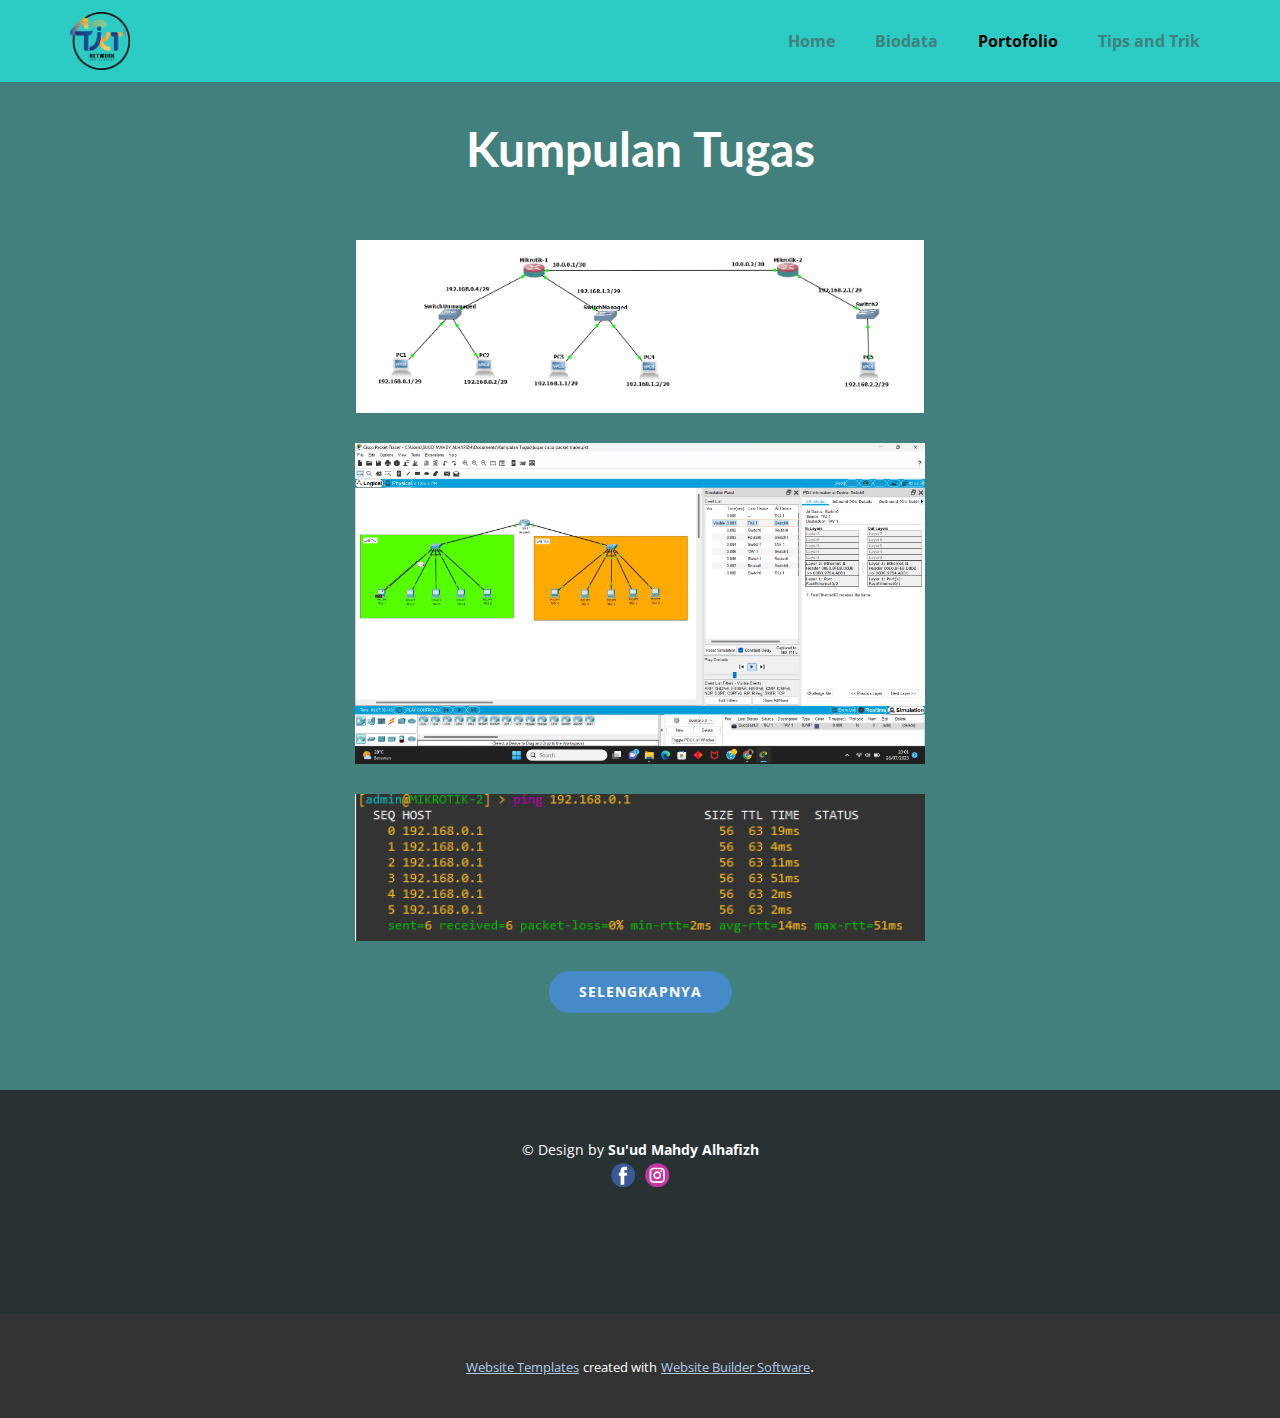
<file: Portofolio.html>
<!DOCTYPE html>
<html style="font-size: 16px;" lang="en"><head>
    <meta name="viewport" content="width=device-width, initial-scale=1.0">
    <meta charset="utf-8">
    <meta name="keywords" content="Kumpulan Tugas">
    <meta name="description" content="">
    <title>Portofolio</title>
    <link rel="stylesheet" href="nicepage.css" media="screen">
<link rel="stylesheet" href="Portofolio.css" media="screen">
    <script class="u-script" type="text/javascript" src="jquery.js" defer=""></script>
    <script class="u-script" type="text/javascript" src="nicepage.js" defer=""></script>
    <meta name="generator" content="Nicepage 5.7.9, nicepage.com">
    <link id="u-theme-google-font" rel="stylesheet" href="https://fonts.googleapis.com/css?family=Lato:100,100i,300,300i,400,400i,700,700i,900,900i|Open+Sans:300,300i,400,400i,500,500i,600,600i,700,700i,800,800i">
    <link id="u-page-google-font" rel="stylesheet" href="https://fonts.googleapis.com/css?family=Lato:100,100i,300,300i,400,400i,700,700i,900,900i">
    
    
    <script type="application/ld+json">{
		"@context": "http://schema.org",
		"@type": "Organization",
		"name": "",
		"logo": "images/logo_tkj-removebg-preview.png",
		"sameAs": [
				"https://web.facebook.com/suudmahdy.alhafiz.5",
				"https://www.instagram.com/sdmhdy_a/"
		]
}</script>
    <meta name="theme-color" content="#478ac9">
    <meta property="og:title" content="Portofolio">
    <meta property="og:type" content="website">
  <meta data-intl-tel-input-cdn-path="intlTelInput/"></head>
  <body class="u-body u-xl-mode" data-lang="en"><header class="u-clearfix u-header u-palette-4-dark-1 u-header" id="sec-2a97"><div class="u-clearfix u-sheet u-sheet-1">
        <a href="https://nicepage.com" class="u-image u-logo u-image-1" data-image-width="511" data-image-height="488">
          <img src="images/logo_tkj-removebg-preview.png" class="u-logo-image u-logo-image-1">
        </a>
        <nav class="u-align-left u-font-size-14 u-menu u-menu-one-level u-nav-spacing-25 u-offcanvas u-menu-1" data-responsive-from="MD">
          <div class="menu-collapse" style="font-size: 1rem; letter-spacing: 0px; font-weight: 700;">
            <a class="u-button-style u-custom-border u-custom-border-color u-custom-borders u-custom-left-right-menu-spacing u-custom-padding-bottom u-custom-text-active-color u-custom-text-color u-custom-text-hover-color u-custom-top-bottom-menu-spacing u-nav-link" href="#" style="padding: 4px 0px; font-size: calc(1em + 8px);">
              <svg class="u-svg-link" preserveAspectRatio="xMidYMin slice" viewBox="0 0 302 302" style=""><use xmlns:xlink="http://www.w3.org/1999/xlink" xlink:href="#svg-7b92"></use></svg>
              <svg xmlns="http://www.w3.org/2000/svg" xmlns:xlink="http://www.w3.org/1999/xlink" version="1.1" id="svg-7b92" x="0px" y="0px" viewBox="0 0 302 302" style="enable-background:new 0 0 302 302;" xml:space="preserve" class="u-svg-content"><g><rect y="36" width="302" height="30"></rect><rect y="236" width="302" height="30"></rect><rect y="136" width="302" height="30"></rect>
</g><g></g><g></g><g></g><g></g><g></g><g></g><g></g><g></g><g></g><g></g><g></g><g></g><g></g><g></g><g></g></svg>
            </a>
          </div>
          <div class="u-custom-menu u-nav-container">
            <ul class="u-nav u-spacing-20 u-unstyled u-nav-1"><li class="u-nav-item"><a class="u-button-style u-nav-link u-text-active-black u-text-hover-white u-text-palette-4-dark-2" href="Home.html" style="padding: 10px;">Home</a>
</li><li class="u-nav-item"><a class="u-button-style u-nav-link u-text-active-black u-text-hover-white u-text-palette-4-dark-2" href="Biodata.html" style="padding: 10px;">Biodata</a>
</li><li class="u-nav-item"><a class="u-button-style u-nav-link u-text-active-black u-text-hover-white u-text-palette-4-dark-2" href="Portofolio.html" style="padding: 10px;">Portofolio</a>
</li><li class="u-nav-item"><a class="u-button-style u-nav-link u-text-active-black u-text-hover-white u-text-palette-4-dark-2" href="Tips-and-Trik.html" style="padding: 10px;">Tips and Trik</a>
</li></ul>
          </div>
          <div class="u-custom-menu u-nav-container-collapse">
            <div class="u-align-center u-black u-container-style u-inner-container-layout u-opacity u-opacity-95 u-sidenav">
              <div class="u-inner-container-layout u-sidenav-overflow">
                <div class="u-menu-close"></div>
                <ul class="u-align-center u-nav u-popupmenu-items u-unstyled u-nav-2"><li class="u-nav-item"><a class="u-button-style u-nav-link" href="Home.html">Home</a>
</li><li class="u-nav-item"><a class="u-button-style u-nav-link" href="Biodata.html">Biodata</a>
</li><li class="u-nav-item"><a class="u-button-style u-nav-link" href="Portofolio.html">Portofolio</a>
</li><li class="u-nav-item"><a class="u-button-style u-nav-link" href="Tips-and-Trik.html">Tips and Trik</a>
</li></ul>
              </div>
            </div>
            <div class="u-black u-menu-overlay u-opacity u-opacity-70"></div>
          </div>
        </nav>
      </div></header>
    <section class="u-clearfix u-palette-4-dark-2 u-section-1" id="sec-cbbd">
      <div class="u-clearfix u-sheet u-sheet-1">
        <h2 class="u-align-center u-text u-text-default u-text-1">Kumpulan Tugas</h2>
        <img class="u-image u-image-contain u-image-default u-image-1" src="images/Screenshot2023-08-06103138.png" alt="" data-image-width="1476" data-image-height="449">
        <img class="u-image u-image-default u-image-2" src="images/Screenshot34.png" alt="" data-image-width="1920" data-image-height="1080">
        <img class="u-image u-image-default u-image-3" src="images/Screenshot2023-08-06111114.png" alt="" data-image-width="542" data-image-height="140">
        <a href="https://sites.google.com/view/alhafizhmahdy/halaman-muka" class="u-border-none u-btn u-btn-round u-button-style u-hover-palette-4-dark-1 u-palette-1-base u-radius-50 u-btn-1" target="_blank">SELENGKAPNYA</a>
      </div>
    </section>
    
    
    <footer class="u-align-center u-clearfix u-footer u-palette-5-dark-3 u-footer" id="sec-ad58"><div class="u-clearfix u-sheet u-sheet-1">
        <p class="u-small-text u-text u-text-variant u-text-1"> © Design by <span style="font-weight: 700;">Su'ud Mahdy Alhafizh</span>
        </p>
        <div class="u-social-icons u-spacing-10 u-social-icons-1">
          <a class="u-social-url" title="facebook" target="_blank" href="https://web.facebook.com/suudmahdy.alhafiz.5"><span class="u-icon u-social-facebook u-social-icon u-icon-1"><svg class="u-svg-link" preserveAspectRatio="xMidYMin slice" viewBox="0 0 112 112" style=""><use xmlns:xlink="http://www.w3.org/1999/xlink" xlink:href="#svg-8600"></use></svg><svg class="u-svg-content" viewBox="0 0 112 112" x="0" y="0" id="svg-8600"><circle fill="currentColor" cx="56.1" cy="56.1" r="55"></circle><path fill="#FFFFFF" d="M73.5,31.6h-9.1c-1.4,0-3.6,0.8-3.6,3.9v8.5h12.6L72,58.3H60.8v40.8H43.9V58.3h-8V43.9h8v-9.2
c0-6.7,3.1-17,17-17h12.5v13.9H73.5z"></path></svg></span>
          </a>
          <a class="u-social-url" title="instagram" target="_blank" href="https://www.instagram.com/sdmhdy_a/"><span class="u-icon u-social-icon u-social-instagram u-icon-2"><svg class="u-svg-link" preserveAspectRatio="xMidYMin slice" viewBox="0 0 112 112" style=""><use xmlns:xlink="http://www.w3.org/1999/xlink" xlink:href="#svg-af7a"></use></svg><svg class="u-svg-content" viewBox="0 0 112 112" x="0" y="0" id="svg-af7a"><circle fill="currentColor" cx="56.1" cy="56.1" r="55"></circle><path fill="#FFFFFF" d="M55.9,38.2c-9.9,0-17.9,8-17.9,17.9C38,66,46,74,55.9,74c9.9,0,17.9-8,17.9-17.9C73.8,46.2,65.8,38.2,55.9,38.2
z M55.9,66.4c-5.7,0-10.3-4.6-10.3-10.3c-0.1-5.7,4.6-10.3,10.3-10.3c5.7,0,10.3,4.6,10.3,10.3C66.2,61.8,61.6,66.4,55.9,66.4z"></path><path fill="#FFFFFF" d="M74.3,33.5c-2.3,0-4.2,1.9-4.2,4.2s1.9,4.2,4.2,4.2s4.2-1.9,4.2-4.2S76.6,33.5,74.3,33.5z"></path><path fill="#FFFFFF" d="M73.1,21.3H38.6c-9.7,0-17.5,7.9-17.5,17.5v34.5c0,9.7,7.9,17.6,17.5,17.6h34.5c9.7,0,17.5-7.9,17.5-17.5V38.8
C90.6,29.1,82.7,21.3,73.1,21.3z M83,73.3c0,5.5-4.5,9.9-9.9,9.9H38.6c-5.5,0-9.9-4.5-9.9-9.9V38.8c0-5.5,4.5-9.9,9.9-9.9h34.5
c5.5,0,9.9,4.5,9.9,9.9V73.3z"></path></svg></span>
          </a>
        </div>
      </div></footer>
    <section class="u-backlink u-clearfix u-grey-80">
      <a class="u-link" href="https://nicepage.com/website-templates" target="_blank">
        <span>Website Templates</span>
      </a>
      <p class="u-text">
        <span>created with</span>
      </p>
      <a class="u-link" href="" target="_blank">
        <span>Website Builder Software</span>
      </a>. 
    </section>
  
</body></html>
</file>
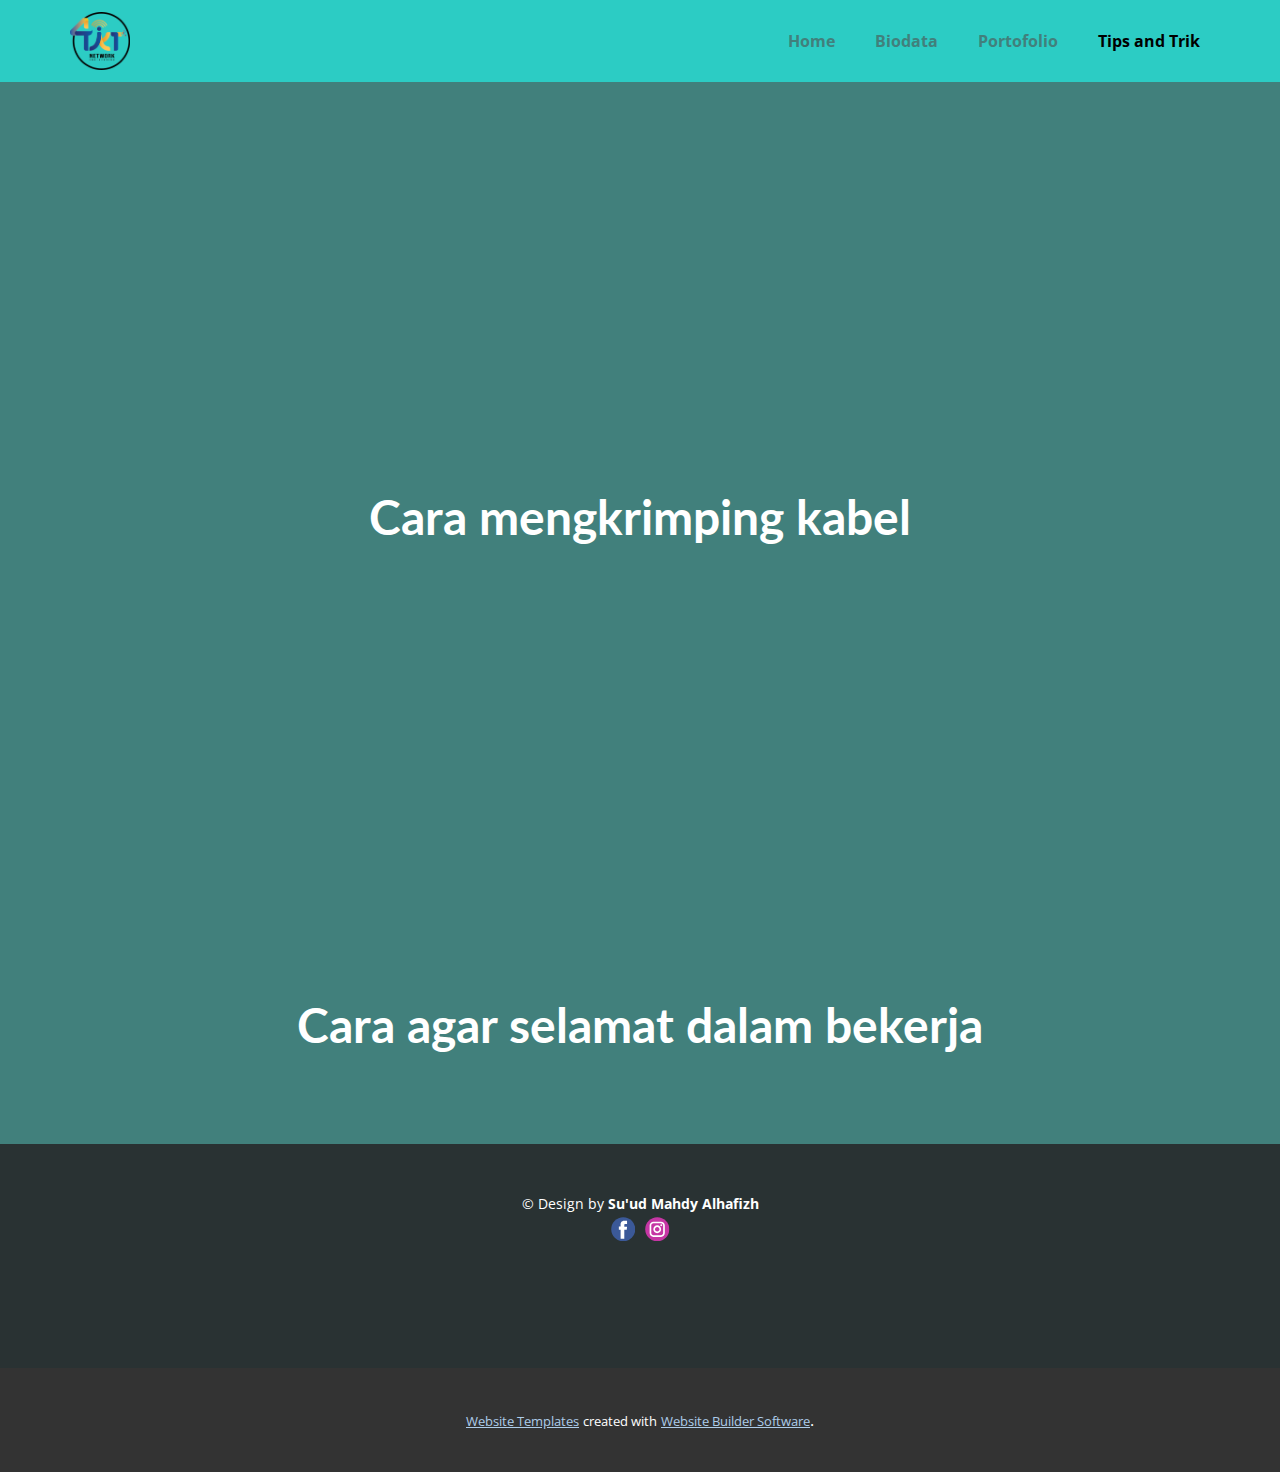
<file: Tips-and-Trik.html>
<!DOCTYPE html>
<html style="font-size: 16px;" lang="en"><head>
    <meta name="viewport" content="width=device-width, initial-scale=1.0">
    <meta charset="utf-8">
    <meta name="keywords" content="Cara mengkrimping kabel, Cara agar selamat dalam bekerja">
    <meta name="description" content="">
    <title>Tips and Trik</title>
    <link rel="stylesheet" href="nicepage.css" media="screen">
<link rel="stylesheet" href="Tips-and-Trik.css" media="screen">
    <script class="u-script" type="text/javascript" src="jquery.js" defer=""></script>
    <script class="u-script" type="text/javascript" src="nicepage.js" defer=""></script>
    <meta name="generator" content="Nicepage 5.7.9, nicepage.com">
    <link id="u-theme-google-font" rel="stylesheet" href="https://fonts.googleapis.com/css?family=Lato:100,100i,300,300i,400,400i,700,700i,900,900i|Open+Sans:300,300i,400,400i,500,500i,600,600i,700,700i,800,800i">
    <link id="u-page-google-font" rel="stylesheet" href="https://fonts.googleapis.com/css?family=Lato:100,100i,300,300i,400,400i,700,700i,900,900i">
    
    
    <script type="application/ld+json">{
		"@context": "http://schema.org",
		"@type": "Organization",
		"name": "",
		"logo": "images/logo_tkj-removebg-preview.png",
		"sameAs": [
				"https://web.facebook.com/suudmahdy.alhafiz.5",
				"https://www.instagram.com/sdmhdy_a/"
		]
}</script>
    <meta name="theme-color" content="#478ac9">
    <meta property="og:title" content="Tips and Trik">
    <meta property="og:type" content="website">
  <meta data-intl-tel-input-cdn-path="intlTelInput/"></head>
  <body class="u-body u-xl-mode" data-lang="en"><header class="u-clearfix u-header u-palette-4-dark-1 u-header" id="sec-2a97"><div class="u-clearfix u-sheet u-sheet-1">
        <a href="https://nicepage.com" class="u-image u-logo u-image-1" data-image-width="511" data-image-height="488">
          <img src="images/logo_tkj-removebg-preview.png" class="u-logo-image u-logo-image-1">
        </a>
        <nav class="u-align-left u-font-size-14 u-menu u-menu-one-level u-nav-spacing-25 u-offcanvas u-menu-1" data-responsive-from="MD">
          <div class="menu-collapse" style="font-size: 1rem; letter-spacing: 0px; font-weight: 700;">
            <a class="u-button-style u-custom-border u-custom-border-color u-custom-borders u-custom-left-right-menu-spacing u-custom-padding-bottom u-custom-text-active-color u-custom-text-color u-custom-text-hover-color u-custom-top-bottom-menu-spacing u-nav-link" href="#" style="padding: 4px 0px; font-size: calc(1em + 8px);">
              <svg class="u-svg-link" preserveAspectRatio="xMidYMin slice" viewBox="0 0 302 302" style=""><use xmlns:xlink="http://www.w3.org/1999/xlink" xlink:href="#svg-7b92"></use></svg>
              <svg xmlns="http://www.w3.org/2000/svg" xmlns:xlink="http://www.w3.org/1999/xlink" version="1.1" id="svg-7b92" x="0px" y="0px" viewBox="0 0 302 302" style="enable-background:new 0 0 302 302;" xml:space="preserve" class="u-svg-content"><g><rect y="36" width="302" height="30"></rect><rect y="236" width="302" height="30"></rect><rect y="136" width="302" height="30"></rect>
</g><g></g><g></g><g></g><g></g><g></g><g></g><g></g><g></g><g></g><g></g><g></g><g></g><g></g><g></g><g></g></svg>
            </a>
          </div>
          <div class="u-custom-menu u-nav-container">
            <ul class="u-nav u-spacing-20 u-unstyled u-nav-1"><li class="u-nav-item"><a class="u-button-style u-nav-link u-text-active-black u-text-hover-white u-text-palette-4-dark-2" href="Home.html" style="padding: 10px;">Home</a>
</li><li class="u-nav-item"><a class="u-button-style u-nav-link u-text-active-black u-text-hover-white u-text-palette-4-dark-2" href="Biodata.html" style="padding: 10px;">Biodata</a>
</li><li class="u-nav-item"><a class="u-button-style u-nav-link u-text-active-black u-text-hover-white u-text-palette-4-dark-2" href="Portofolio.html" style="padding: 10px;">Portofolio</a>
</li><li class="u-nav-item"><a class="u-button-style u-nav-link u-text-active-black u-text-hover-white u-text-palette-4-dark-2" href="Tips-and-Trik.html" style="padding: 10px;">Tips and Trik</a>
</li></ul>
          </div>
          <div class="u-custom-menu u-nav-container-collapse">
            <div class="u-align-center u-black u-container-style u-inner-container-layout u-opacity u-opacity-95 u-sidenav">
              <div class="u-inner-container-layout u-sidenav-overflow">
                <div class="u-menu-close"></div>
                <ul class="u-align-center u-nav u-popupmenu-items u-unstyled u-nav-2"><li class="u-nav-item"><a class="u-button-style u-nav-link" href="Home.html">Home</a>
</li><li class="u-nav-item"><a class="u-button-style u-nav-link" href="Biodata.html">Biodata</a>
</li><li class="u-nav-item"><a class="u-button-style u-nav-link" href="Portofolio.html">Portofolio</a>
</li><li class="u-nav-item"><a class="u-button-style u-nav-link" href="Tips-and-Trik.html">Tips and Trik</a>
</li></ul>
              </div>
            </div>
            <div class="u-black u-menu-overlay u-opacity u-opacity-70"></div>
          </div>
        </nav>
      </div></header>
    <section class="u-align-center u-clearfix u-palette-4-dark-2 u-section-1" id="sec-b158">
      <div class="u-clearfix u-sheet u-sheet-1">
        <div class="u-align-left u-video u-video-1">
          <div class="embed-responsive embed-responsive-1">
            <iframe style="position: absolute;top: 0;left: 0;width: 100%;height: 100%;" class="embed-responsive-item" src="https://www.youtube.com/embed/VvuLH4ac7HM?mute=0&amp;showinfo=0&amp;controls=0&amp;start=0" frameborder="0" allowfullscreen=""></iframe>
          </div>
        </div>
        <h2 class="u-text u-text-default u-text-1">Cara mengkrimping kabel</h2>
        <div class="u-align-left u-video u-video-2">
          <div class="embed-responsive embed-responsive-2">
            <iframe style="position: absolute;top: 0;left: 0;width: 100%;height: 100%;" class="embed-responsive-item" src="https://www.youtube.com/embed/6f-xOfbnSvw?mute=0&amp;showinfo=0&amp;controls=0&amp;start=0" frameborder="0" allowfullscreen=""></iframe>
          </div>
        </div>
        <h2 class="u-text u-text-default u-text-2">Cara agar selamat dalam bekerja</h2>
      </div>
    </section>
    
    
    <footer class="u-align-center u-clearfix u-footer u-palette-5-dark-3 u-footer" id="sec-ad58"><div class="u-clearfix u-sheet u-sheet-1">
        <p class="u-small-text u-text u-text-variant u-text-1"> © Design by <span style="font-weight: 700;">Su'ud Mahdy Alhafizh</span>
        </p>
        <div class="u-social-icons u-spacing-10 u-social-icons-1">
          <a class="u-social-url" title="facebook" target="_blank" href="https://web.facebook.com/suudmahdy.alhafiz.5"><span class="u-icon u-social-facebook u-social-icon u-icon-1"><svg class="u-svg-link" preserveAspectRatio="xMidYMin slice" viewBox="0 0 112 112" style=""><use xmlns:xlink="http://www.w3.org/1999/xlink" xlink:href="#svg-8600"></use></svg><svg class="u-svg-content" viewBox="0 0 112 112" x="0" y="0" id="svg-8600"><circle fill="currentColor" cx="56.1" cy="56.1" r="55"></circle><path fill="#FFFFFF" d="M73.5,31.6h-9.1c-1.4,0-3.6,0.8-3.6,3.9v8.5h12.6L72,58.3H60.8v40.8H43.9V58.3h-8V43.9h8v-9.2
c0-6.7,3.1-17,17-17h12.5v13.9H73.5z"></path></svg></span>
          </a>
          <a class="u-social-url" title="instagram" target="_blank" href="https://www.instagram.com/sdmhdy_a/"><span class="u-icon u-social-icon u-social-instagram u-icon-2"><svg class="u-svg-link" preserveAspectRatio="xMidYMin slice" viewBox="0 0 112 112" style=""><use xmlns:xlink="http://www.w3.org/1999/xlink" xlink:href="#svg-af7a"></use></svg><svg class="u-svg-content" viewBox="0 0 112 112" x="0" y="0" id="svg-af7a"><circle fill="currentColor" cx="56.1" cy="56.1" r="55"></circle><path fill="#FFFFFF" d="M55.9,38.2c-9.9,0-17.9,8-17.9,17.9C38,66,46,74,55.9,74c9.9,0,17.9-8,17.9-17.9C73.8,46.2,65.8,38.2,55.9,38.2
z M55.9,66.4c-5.7,0-10.3-4.6-10.3-10.3c-0.1-5.7,4.6-10.3,10.3-10.3c5.7,0,10.3,4.6,10.3,10.3C66.2,61.8,61.6,66.4,55.9,66.4z"></path><path fill="#FFFFFF" d="M74.3,33.5c-2.3,0-4.2,1.9-4.2,4.2s1.9,4.2,4.2,4.2s4.2-1.9,4.2-4.2S76.6,33.5,74.3,33.5z"></path><path fill="#FFFFFF" d="M73.1,21.3H38.6c-9.7,0-17.5,7.9-17.5,17.5v34.5c0,9.7,7.9,17.6,17.5,17.6h34.5c9.7,0,17.5-7.9,17.5-17.5V38.8
C90.6,29.1,82.7,21.3,73.1,21.3z M83,73.3c0,5.5-4.5,9.9-9.9,9.9H38.6c-5.5,0-9.9-4.5-9.9-9.9V38.8c0-5.5,4.5-9.9,9.9-9.9h34.5
c5.5,0,9.9,4.5,9.9,9.9V73.3z"></path></svg></span>
          </a>
        </div>
      </div></footer>
    <section class="u-backlink u-clearfix u-grey-80">
      <a class="u-link" href="https://nicepage.com/website-templates" target="_blank">
        <span>Website Templates</span>
      </a>
      <p class="u-text">
        <span>created with</span>
      </p>
      <a class="u-link" href="" target="_blank">
        <span>Website Builder Software</span>
      </a>. 
    </section>
  
</body></html>
</file>
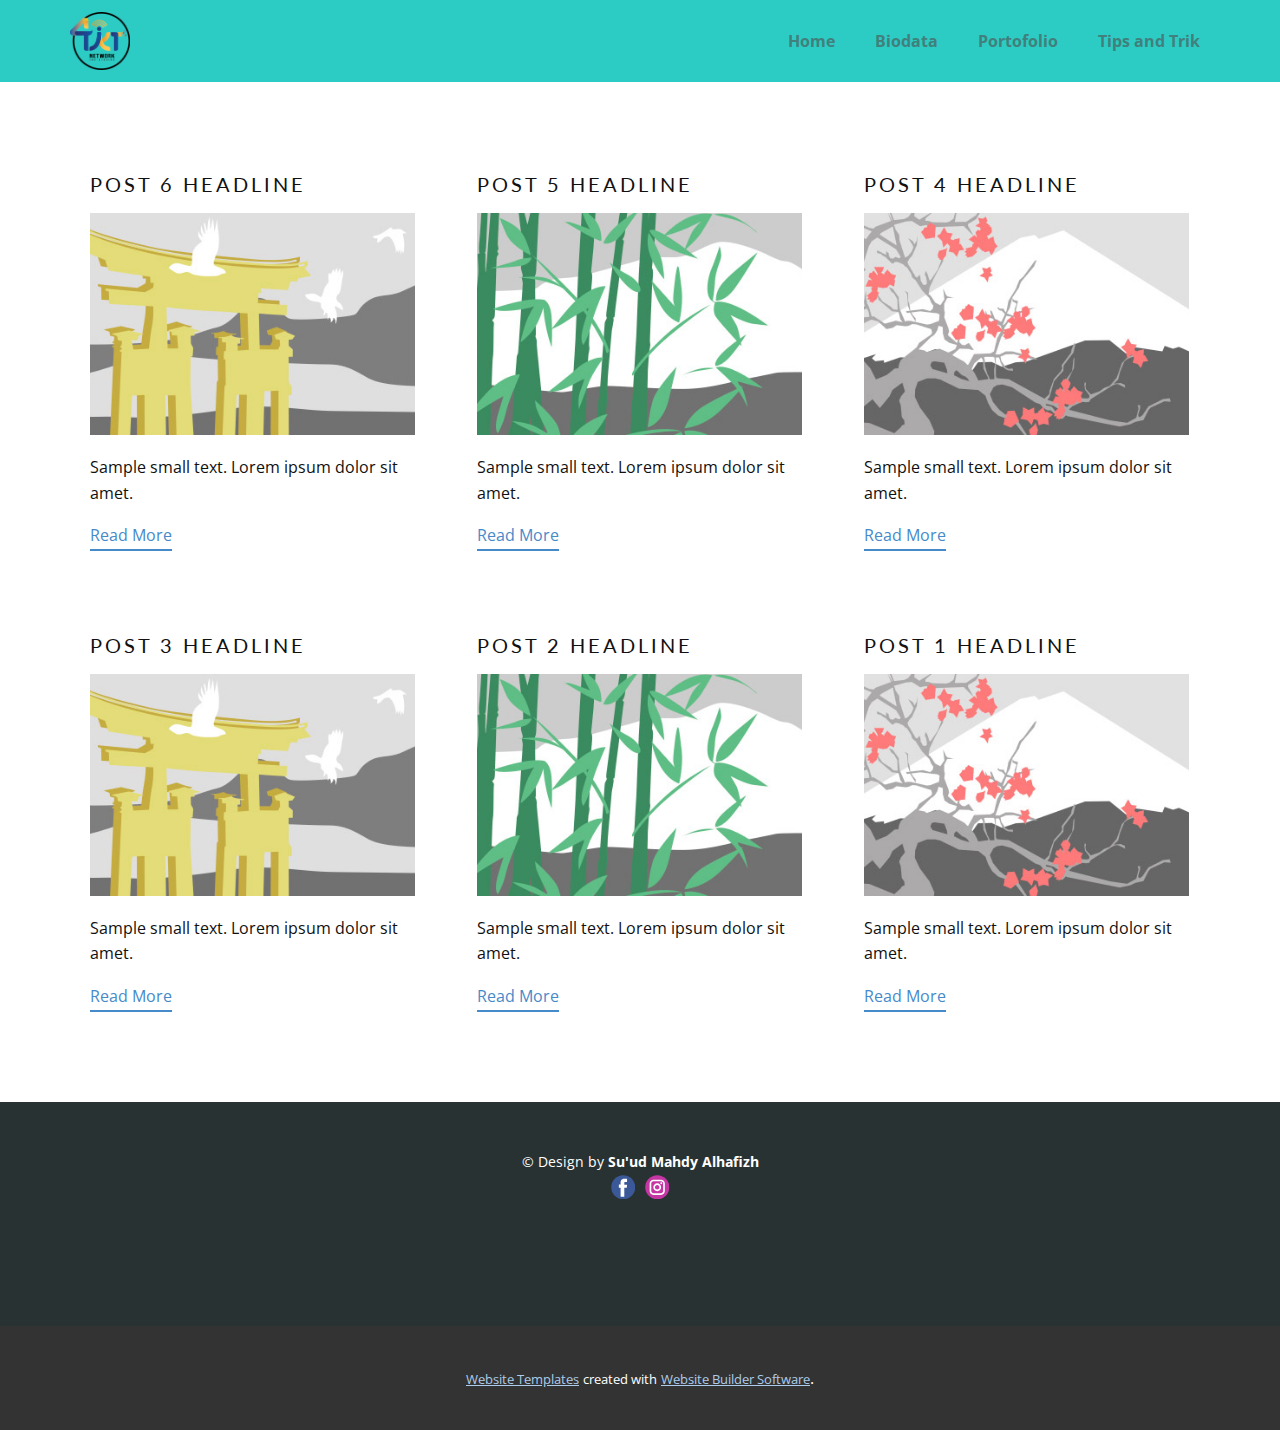
<file: blog/blog.html>
<!DOCTYPE html>
<html style="font-size: 16px;" lang="en"><head>
    <meta name="viewport" content="width=device-width, initial-scale=1.0">
    <meta charset="utf-8">
    <meta name="keywords" content="">
    <meta name="description" content="">
    <title>Blog Template</title>
    <link rel="stylesheet" href="../nicepage.css" media="screen">
<link rel="stylesheet" href="../Blog-Template.css" media="screen">
    <script class="u-script" type="text/javascript" src="../jquery.js" defer=""></script>
    <script class="u-script" type="text/javascript" src="../nicepage.js" defer=""></script>
    <meta name="generator" content="Nicepage 5.7.9, nicepage.com">
    <link id="u-theme-google-font" rel="stylesheet" href="https://fonts.googleapis.com/css?family=Lato:100,100i,300,300i,400,400i,700,700i,900,900i|Open+Sans:300,300i,400,400i,500,500i,600,600i,700,700i,800,800i">
    
    
    <script type="application/ld+json">{
		"@context": "http://schema.org",
		"@type": "Organization",
		"name": "",
		"logo": "images/logo_tkj-removebg-preview.png",
		"sameAs": [
				"https://web.facebook.com/suudmahdy.alhafiz.5",
				"https://www.instagram.com/sdmhdy_a/"
		]
}</script>
    <meta name="theme-color" content="#478ac9">
  <meta data-intl-tel-input-cdn-path="intlTelInput/"></head>
  <body class="u-body u-xl-mode" data-lang="en"><header class="u-clearfix u-header u-palette-4-dark-1 u-header" id="sec-2a97"><div class="u-clearfix u-sheet u-sheet-1">
        <a href="https://nicepage.com" class="u-image u-logo u-image-1" data-image-width="511" data-image-height="488">
          <img src="../images/logo_tkj-removebg-preview.png" class="u-logo-image u-logo-image-1">
        </a>
        <nav class="u-align-left u-font-size-14 u-menu u-menu-one-level u-nav-spacing-25 u-offcanvas u-menu-1" data-responsive-from="MD">
          <div class="menu-collapse" style="font-size: 1rem; letter-spacing: 0px; font-weight: 700;">
            <a class="u-button-style u-custom-border u-custom-border-color u-custom-borders u-custom-left-right-menu-spacing u-custom-padding-bottom u-custom-text-active-color u-custom-text-color u-custom-text-hover-color u-custom-top-bottom-menu-spacing u-nav-link" href="#" style="padding: 4px 0px; font-size: calc(1em + 8px);">
              <svg class="u-svg-link" preserveAspectRatio="xMidYMin slice" viewBox="0 0 302 302" style=""><use xmlns:xlink="http://www.w3.org/1999/xlink" xlink:href="#svg-7b92"></use></svg>
              <svg xmlns="http://www.w3.org/2000/svg" xmlns:xlink="http://www.w3.org/1999/xlink" version="1.1" id="svg-7b92" x="0px" y="0px" viewBox="0 0 302 302" style="enable-background:new 0 0 302 302;" xml:space="preserve" class="u-svg-content"><g><rect y="36" width="302" height="30"></rect><rect y="236" width="302" height="30"></rect><rect y="136" width="302" height="30"></rect>
</g><g></g><g></g><g></g><g></g><g></g><g></g><g></g><g></g><g></g><g></g><g></g><g></g><g></g><g></g><g></g></svg>
            </a>
          </div>
          <div class="u-custom-menu u-nav-container">
            <ul class="u-nav u-spacing-20 u-unstyled u-nav-1"><li class="u-nav-item"><a class="u-button-style u-nav-link u-text-active-black u-text-hover-white u-text-palette-4-dark-2" href="../Home.html" style="padding: 10px;">Home</a>
</li><li class="u-nav-item"><a class="u-button-style u-nav-link u-text-active-black u-text-hover-white u-text-palette-4-dark-2" href="../Biodata.html" style="padding: 10px;">Biodata</a>
</li><li class="u-nav-item"><a class="u-button-style u-nav-link u-text-active-black u-text-hover-white u-text-palette-4-dark-2" href="../Portofolio.html" style="padding: 10px;">Portofolio</a>
</li><li class="u-nav-item"><a class="u-button-style u-nav-link u-text-active-black u-text-hover-white u-text-palette-4-dark-2" href="../Tips-and-Trik.html" style="padding: 10px;">Tips and Trik</a>
</li></ul>
          </div>
          <div class="u-custom-menu u-nav-container-collapse">
            <div class="u-align-center u-black u-container-style u-inner-container-layout u-opacity u-opacity-95 u-sidenav">
              <div class="u-inner-container-layout u-sidenav-overflow">
                <div class="u-menu-close"></div>
                <ul class="u-align-center u-nav u-popupmenu-items u-unstyled u-nav-2"><li class="u-nav-item"><a class="u-button-style u-nav-link" href="../Home.html">Home</a>
</li><li class="u-nav-item"><a class="u-button-style u-nav-link" href="../Biodata.html">Biodata</a>
</li><li class="u-nav-item"><a class="u-button-style u-nav-link" href="../Portofolio.html">Portofolio</a>
</li><li class="u-nav-item"><a class="u-button-style u-nav-link" href="../Tips-and-Trik.html">Tips and Trik</a>
</li></ul>
              </div>
            </div>
            <div class="u-black u-menu-overlay u-opacity u-opacity-70"></div>
          </div>
        </nav>
      </div></header>
    <section class="u-clearfix u-section-1" id="sec-4ca9">
      <div class="u-clearfix u-sheet u-valign-middle u-sheet-1"><!--blog--><!--blog_options_json--><!--{"type":"Recent","source":"","tags":"","count":""}--><!--/blog_options_json-->
        <div class="u-blog u-expanded-width u-repeater u-repeater-1"><!--blog_post-->
          <div class="u-blog-post u-container-style u-repeater-item u-white u-repeater-item-1">
            <div class="u-container-layout u-similar-container u-valign-top u-container-layout-1"><!--blog_post_header-->
              <h4 class="u-blog-control u-text u-text-1">
                <a class="u-post-header-link" href="../blog/post-5.html">Post 6 Headline</a>
              </h4><!--/blog_post_header--><!--blog_post_image-->
              <a class="u-post-header-link" href="../blog/post-5.html"><img alt="" class="u-blog-control u-expanded-width u-image u-image-default u-image-1" src="../images/8ad73f3c.jpeg"></a><!--/blog_post_image--><!--blog_post_content-->
              <div class="u-blog-control u-post-content u-text u-text-2 fr-view">Sample small text. Lorem ipsum dolor sit amet.</div><!--/blog_post_content--><!--blog_post_readmore-->
              <a href="../blog/post-5.html" class="u-blog-control u-border-2 u-border-palette-1-base u-btn u-btn-rectangle u-button-style u-none u-btn-1"><!--blog_post_readmore_content--><!--options_json--><!--{"content":"","defaultValue":"Read More"}--><!--/options_json-->Read More<!--/blog_post_readmore_content--></a><!--/blog_post_readmore-->
            </div>
          </div><div class="u-blog-post u-container-style u-repeater-item u-video-cover u-white">
            <div class="u-container-layout u-similar-container u-valign-top u-container-layout-2"><!--blog_post_header-->
              <h4 class="u-blog-control u-text u-text-3">
                <a class="u-post-header-link" href="../blog/post-4.html">Post 5 Headline</a>
              </h4><!--/blog_post_header--><!--blog_post_image-->
              <a class="u-post-header-link" href="../blog/post-4.html"><img alt="" class="u-blog-control u-expanded-width u-image u-image-default u-image-2" src="../images/68f64b9d.jpeg"></a><!--/blog_post_image--><!--blog_post_content-->
              <div class="u-blog-control u-post-content u-text u-text-4 fr-view">Sample small text. Lorem ipsum dolor sit amet.</div><!--/blog_post_content--><!--blog_post_readmore-->
              <a href="../blog/post-4.html" class="u-blog-control u-border-2 u-border-palette-1-base u-btn u-btn-rectangle u-button-style u-none u-btn-2"><!--blog_post_readmore_content--><!--options_json--><!--{"content":"","defaultValue":"Read More"}--><!--/options_json-->Read More<!--/blog_post_readmore_content--></a><!--/blog_post_readmore-->
            </div>
          </div><div class="u-blog-post u-container-style u-repeater-item u-video-cover u-white">
            <div class="u-container-layout u-similar-container u-valign-top u-container-layout-3"><!--blog_post_header-->
              <h4 class="u-blog-control u-text u-text-5">
                <a class="u-post-header-link" href="../blog/post-3.html">Post 4 Headline</a>
              </h4><!--/blog_post_header--><!--blog_post_image-->
              <a class="u-post-header-link" href="../blog/post-3.html"><img alt="" class="u-blog-control u-expanded-width u-image u-image-default u-image-3" src="../images/0fd3416c.jpeg"></a><!--/blog_post_image--><!--blog_post_content-->
              <div class="u-blog-control u-post-content u-text u-text-6 fr-view">Sample small text. Lorem ipsum dolor sit amet.</div><!--/blog_post_content--><!--blog_post_readmore-->
              <a href="../blog/post-3.html" class="u-blog-control u-border-2 u-border-palette-1-base u-btn u-btn-rectangle u-button-style u-none u-btn-3"><!--blog_post_readmore_content--><!--options_json--><!--{"content":"","defaultValue":"Read More"}--><!--/options_json-->Read More<!--/blog_post_readmore_content--></a><!--/blog_post_readmore-->
            </div>
          </div><div class="u-blog-post u-container-style u-repeater-item u-white u-repeater-item-1">
            <div class="u-container-layout u-similar-container u-valign-top u-container-layout-1"><!--blog_post_header-->
              <h4 class="u-blog-control u-text u-text-1">
                <a class="u-post-header-link" href="../blog/post-2.html">Post 3 Headline</a>
              </h4><!--/blog_post_header--><!--blog_post_image-->
              <a class="u-post-header-link" href="../blog/post-2.html"><img alt="" class="u-blog-control u-expanded-width u-image u-image-default u-image-1" src="../images/8ad73f3c.jpeg"></a><!--/blog_post_image--><!--blog_post_content-->
              <div class="u-blog-control u-post-content u-text u-text-2 fr-view">Sample small text. Lorem ipsum dolor sit amet.</div><!--/blog_post_content--><!--blog_post_readmore-->
              <a href="../blog/post-2.html" class="u-blog-control u-border-2 u-border-palette-1-base u-btn u-btn-rectangle u-button-style u-none u-btn-1"><!--blog_post_readmore_content--><!--options_json--><!--{"content":"","defaultValue":"Read More"}--><!--/options_json-->Read More<!--/blog_post_readmore_content--></a><!--/blog_post_readmore-->
            </div>
          </div><div class="u-blog-post u-container-style u-repeater-item u-video-cover u-white">
            <div class="u-container-layout u-similar-container u-valign-top u-container-layout-2"><!--blog_post_header-->
              <h4 class="u-blog-control u-text u-text-3">
                <a class="u-post-header-link" href="../blog/post-1.html">Post 2 Headline</a>
              </h4><!--/blog_post_header--><!--blog_post_image-->
              <a class="u-post-header-link" href="../blog/post-1.html"><img alt="" class="u-blog-control u-expanded-width u-image u-image-default u-image-2" src="../images/68f64b9d.jpeg"></a><!--/blog_post_image--><!--blog_post_content-->
              <div class="u-blog-control u-post-content u-text u-text-4 fr-view">Sample small text. Lorem ipsum dolor sit amet.</div><!--/blog_post_content--><!--blog_post_readmore-->
              <a href="../blog/post-1.html" class="u-blog-control u-border-2 u-border-palette-1-base u-btn u-btn-rectangle u-button-style u-none u-btn-2"><!--blog_post_readmore_content--><!--options_json--><!--{"content":"","defaultValue":"Read More"}--><!--/options_json-->Read More<!--/blog_post_readmore_content--></a><!--/blog_post_readmore-->
            </div>
          </div><div class="u-blog-post u-container-style u-repeater-item u-video-cover u-white">
            <div class="u-container-layout u-similar-container u-valign-top u-container-layout-3"><!--blog_post_header-->
              <h4 class="u-blog-control u-text u-text-5">
                <a class="u-post-header-link" href="../blog/post.html">Post 1 Headline</a>
              </h4><!--/blog_post_header--><!--blog_post_image-->
              <a class="u-post-header-link" href="../blog/post.html"><img alt="" class="u-blog-control u-expanded-width u-image u-image-default u-image-3" src="../images/0fd3416c.jpeg"></a><!--/blog_post_image--><!--blog_post_content-->
              <div class="u-blog-control u-post-content u-text u-text-6 fr-view">Sample small text. Lorem ipsum dolor sit amet.</div><!--/blog_post_content--><!--blog_post_readmore-->
              <a href="../blog/post.html" class="u-blog-control u-border-2 u-border-palette-1-base u-btn u-btn-rectangle u-button-style u-none u-btn-3"><!--blog_post_readmore_content--><!--options_json--><!--{"content":"","defaultValue":"Read More"}--><!--/options_json-->Read More<!--/blog_post_readmore_content--></a><!--/blog_post_readmore-->
            </div>
          </div><!--/blog_post--><!--blog_post-->
          <!--/blog_post--><!--blog_post-->
          <!--/blog_post-->
        </div><!--/blog-->
      </div>
    </section>
    
    
    <footer class="u-align-center u-clearfix u-footer u-palette-5-dark-3 u-footer" id="sec-ad58"><div class="u-clearfix u-sheet u-sheet-1">
        <p class="u-small-text u-text u-text-variant u-text-1"> © Design by <span style="font-weight: 700;">Su'ud Mahdy Alhafizh</span>
        </p>
        <div class="u-social-icons u-spacing-10 u-social-icons-1">
          <a class="u-social-url" title="facebook" target="_blank" href="https://web.facebook.com/suudmahdy.alhafiz.5"><span class="u-icon u-social-facebook u-social-icon u-icon-1"><svg class="u-svg-link" preserveAspectRatio="xMidYMin slice" viewBox="0 0 112 112" style=""><use xmlns:xlink="http://www.w3.org/1999/xlink" xlink:href="#svg-8600"></use></svg><svg class="u-svg-content" viewBox="0 0 112 112" x="0" y="0" id="svg-8600"><circle fill="currentColor" cx="56.1" cy="56.1" r="55"></circle><path fill="#FFFFFF" d="M73.5,31.6h-9.1c-1.4,0-3.6,0.8-3.6,3.9v8.5h12.6L72,58.3H60.8v40.8H43.9V58.3h-8V43.9h8v-9.2
c0-6.7,3.1-17,17-17h12.5v13.9H73.5z"></path></svg></span>
          </a>
          <a class="u-social-url" title="instagram" target="_blank" href="https://www.instagram.com/sdmhdy_a/"><span class="u-icon u-social-icon u-social-instagram u-icon-2"><svg class="u-svg-link" preserveAspectRatio="xMidYMin slice" viewBox="0 0 112 112" style=""><use xmlns:xlink="http://www.w3.org/1999/xlink" xlink:href="#svg-af7a"></use></svg><svg class="u-svg-content" viewBox="0 0 112 112" x="0" y="0" id="svg-af7a"><circle fill="currentColor" cx="56.1" cy="56.1" r="55"></circle><path fill="#FFFFFF" d="M55.9,38.2c-9.9,0-17.9,8-17.9,17.9C38,66,46,74,55.9,74c9.9,0,17.9-8,17.9-17.9C73.8,46.2,65.8,38.2,55.9,38.2
z M55.9,66.4c-5.7,0-10.3-4.6-10.3-10.3c-0.1-5.7,4.6-10.3,10.3-10.3c5.7,0,10.3,4.6,10.3,10.3C66.2,61.8,61.6,66.4,55.9,66.4z"></path><path fill="#FFFFFF" d="M74.3,33.5c-2.3,0-4.2,1.9-4.2,4.2s1.9,4.2,4.2,4.2s4.2-1.9,4.2-4.2S76.6,33.5,74.3,33.5z"></path><path fill="#FFFFFF" d="M73.1,21.3H38.6c-9.7,0-17.5,7.9-17.5,17.5v34.5c0,9.7,7.9,17.6,17.5,17.6h34.5c9.7,0,17.5-7.9,17.5-17.5V38.8
C90.6,29.1,82.7,21.3,73.1,21.3z M83,73.3c0,5.5-4.5,9.9-9.9,9.9H38.6c-5.5,0-9.9-4.5-9.9-9.9V38.8c0-5.5,4.5-9.9,9.9-9.9h34.5
c5.5,0,9.9,4.5,9.9,9.9V73.3z"></path></svg></span>
          </a>
        </div>
      </div></footer>
    <section class="u-backlink u-clearfix u-grey-80">
      <a class="u-link" href="https://nicepage.com/website-templates" target="_blank">
        <span>Website Templates</span>
      </a>
      <p class="u-text">
        <span>created with</span>
      </p>
      <a class="u-link" href="" target="_blank">
        <span>Website Builder Software</span>
      </a>. 
    </section>
  
</body></html>
</file>
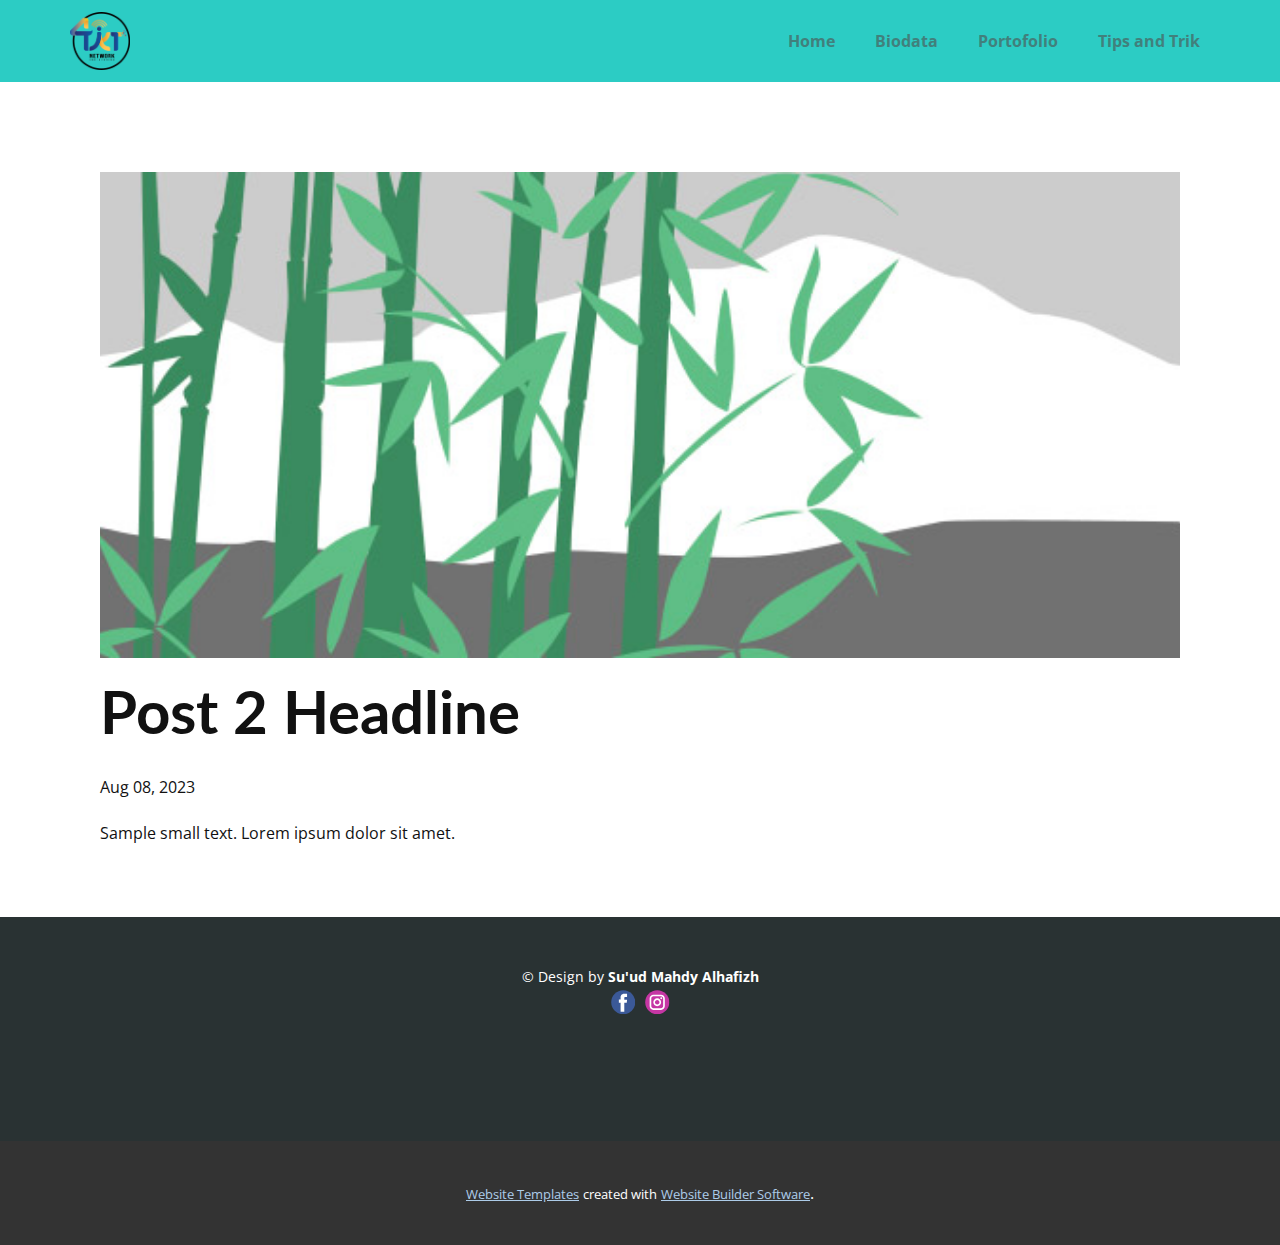
<file: blog/post-1.html>
<!DOCTYPE html>
<html style="font-size: 16px;" lang="en"><head>
    <meta name="viewport" content="width=device-width, initial-scale=1.0">
    <meta charset="utf-8">
    <meta name="keywords" content="Post 1 Headline">
    <meta name="description" content="">
    <title>Post 2 Headline</title>
    <link rel="stylesheet" href="../nicepage.css" media="screen">
<link rel="stylesheet" href="../Post-Template.css" media="screen">
    <script class="u-script" type="text/javascript" src="../jquery.js" defer=""></script>
    <script class="u-script" type="text/javascript" src="../nicepage.js" defer=""></script>
    <meta name="generator" content="Nicepage 5.7.9, nicepage.com">
    <link id="u-theme-google-font" rel="stylesheet" href="https://fonts.googleapis.com/css?family=Lato:100,100i,300,300i,400,400i,700,700i,900,900i|Open+Sans:300,300i,400,400i,500,500i,600,600i,700,700i,800,800i">
    <link id="u-page-google-font" rel="stylesheet" href="https://fonts.googleapis.com/css?family=Lato:100,100i,300,300i,400,400i,700,700i,900,900i">
    
    
    <script type="application/ld+json">{
		"@context": "http://schema.org",
		"@type": "Organization",
		"name": "",
		"logo": "images/logo_tkj-removebg-preview.png",
		"sameAs": [
				"https://web.facebook.com/suudmahdy.alhafiz.5",
				"https://www.instagram.com/sdmhdy_a/"
		]
}</script>
    <meta name="theme-color" content="#478ac9">
  <meta data-intl-tel-input-cdn-path="intlTelInput/"></head>
  <body class="u-body u-xl-mode" data-lang="en"><header class="u-clearfix u-header u-palette-4-dark-1 u-header" id="sec-2a97"><div class="u-clearfix u-sheet u-sheet-1">
        <a href="https://nicepage.com" class="u-image u-logo u-image-1" data-image-width="511" data-image-height="488">
          <img src="../images/logo_tkj-removebg-preview.png" class="u-logo-image u-logo-image-1">
        </a>
        <nav class="u-align-left u-font-size-14 u-menu u-menu-one-level u-nav-spacing-25 u-offcanvas u-menu-1" data-responsive-from="MD">
          <div class="menu-collapse" style="font-size: 1rem; letter-spacing: 0px; font-weight: 700;">
            <a class="u-button-style u-custom-border u-custom-border-color u-custom-borders u-custom-left-right-menu-spacing u-custom-padding-bottom u-custom-text-active-color u-custom-text-color u-custom-text-hover-color u-custom-top-bottom-menu-spacing u-nav-link" href="#" style="padding: 4px 0px; font-size: calc(1em + 8px);">
              <svg class="u-svg-link" preserveAspectRatio="xMidYMin slice" viewBox="0 0 302 302" style=""><use xmlns:xlink="http://www.w3.org/1999/xlink" xlink:href="#svg-7b92"></use></svg>
              <svg xmlns="http://www.w3.org/2000/svg" xmlns:xlink="http://www.w3.org/1999/xlink" version="1.1" id="svg-7b92" x="0px" y="0px" viewBox="0 0 302 302" style="enable-background:new 0 0 302 302;" xml:space="preserve" class="u-svg-content"><g><rect y="36" width="302" height="30"></rect><rect y="236" width="302" height="30"></rect><rect y="136" width="302" height="30"></rect>
</g><g></g><g></g><g></g><g></g><g></g><g></g><g></g><g></g><g></g><g></g><g></g><g></g><g></g><g></g><g></g></svg>
            </a>
          </div>
          <div class="u-custom-menu u-nav-container">
            <ul class="u-nav u-spacing-20 u-unstyled u-nav-1"><li class="u-nav-item"><a class="u-button-style u-nav-link u-text-active-black u-text-hover-white u-text-palette-4-dark-2" href="../Home.html" style="padding: 10px;">Home</a>
</li><li class="u-nav-item"><a class="u-button-style u-nav-link u-text-active-black u-text-hover-white u-text-palette-4-dark-2" href="../Biodata.html" style="padding: 10px;">Biodata</a>
</li><li class="u-nav-item"><a class="u-button-style u-nav-link u-text-active-black u-text-hover-white u-text-palette-4-dark-2" href="../Portofolio.html" style="padding: 10px;">Portofolio</a>
</li><li class="u-nav-item"><a class="u-button-style u-nav-link u-text-active-black u-text-hover-white u-text-palette-4-dark-2" href="../Tips-and-Trik.html" style="padding: 10px;">Tips and Trik</a>
</li></ul>
          </div>
          <div class="u-custom-menu u-nav-container-collapse">
            <div class="u-align-center u-black u-container-style u-inner-container-layout u-opacity u-opacity-95 u-sidenav">
              <div class="u-inner-container-layout u-sidenav-overflow">
                <div class="u-menu-close"></div>
                <ul class="u-align-center u-nav u-popupmenu-items u-unstyled u-nav-2"><li class="u-nav-item"><a class="u-button-style u-nav-link" href="../Home.html">Home</a>
</li><li class="u-nav-item"><a class="u-button-style u-nav-link" href="../Biodata.html">Biodata</a>
</li><li class="u-nav-item"><a class="u-button-style u-nav-link" href="../Portofolio.html">Portofolio</a>
</li><li class="u-nav-item"><a class="u-button-style u-nav-link" href="../Tips-and-Trik.html">Tips and Trik</a>
</li></ul>
              </div>
            </div>
            <div class="u-black u-menu-overlay u-opacity u-opacity-70"></div>
          </div>
        </nav>
      </div></header>
    <section class="u-align-center u-clearfix u-section-1" id="sec-8bf5">
      <div class="u-clearfix u-sheet u-valign-middle-md u-valign-middle-sm u-valign-middle-xs u-sheet-1"><!--post_details--><!--post_details_options_json--><!--{"source":""}--><!--/post_details_options_json--><!--blog_post-->
        <div class="u-container-style u-expanded-width u-post-details u-post-details-1">
          <div class="u-container-layout u-valign-middle u-container-layout-1"><!--blog_post_image-->
            <img alt="" class="u-blog-control u-expanded-width u-image u-image-default u-image-1" src="../images/68f64b9d.jpeg"><!--/blog_post_image--><!--blog_post_header-->
            <h2 class="u-blog-control u-text u-text-1">Post 2 Headline</h2><!--/blog_post_header--><!--blog_post_metadata-->
            <div class="u-blog-control u-metadata u-metadata-1"><!--blog_post_metadata_date-->
              <span class="u-meta-date u-meta-icon">Aug 08, 2023</span><!--/blog_post_metadata_date--><!--blog_post_metadata_category-->
              <!--/blog_post_metadata_category--><!--blog_post_metadata_comments-->
              <!--/blog_post_metadata_comments-->
            </div><!--/blog_post_metadata--><!--blog_post_content-->
            <div class="u-align-justify u-blog-control u-post-content u-text u-text-2 fr-view">
  Sample small text. Lorem ipsum dolor sit amet.
  </div><!--/blog_post_content-->
          </div>
        </div><!--/blog_post--><!--/post_details-->
      </div>
    </section>
    
    
    <footer class="u-align-center u-clearfix u-footer u-palette-5-dark-3 u-footer" id="sec-ad58"><div class="u-clearfix u-sheet u-sheet-1">
        <p class="u-small-text u-text u-text-variant u-text-1"> © Design by <span style="font-weight: 700;">Su'ud Mahdy Alhafizh</span>
        </p>
        <div class="u-social-icons u-spacing-10 u-social-icons-1">
          <a class="u-social-url" title="facebook" target="_blank" href="https://web.facebook.com/suudmahdy.alhafiz.5"><span class="u-icon u-social-facebook u-social-icon u-icon-1"><svg class="u-svg-link" preserveAspectRatio="xMidYMin slice" viewBox="0 0 112 112" style=""><use xmlns:xlink="http://www.w3.org/1999/xlink" xlink:href="#svg-8600"></use></svg><svg class="u-svg-content" viewBox="0 0 112 112" x="0" y="0" id="svg-8600"><circle fill="currentColor" cx="56.1" cy="56.1" r="55"></circle><path fill="#FFFFFF" d="M73.5,31.6h-9.1c-1.4,0-3.6,0.8-3.6,3.9v8.5h12.6L72,58.3H60.8v40.8H43.9V58.3h-8V43.9h8v-9.2
c0-6.7,3.1-17,17-17h12.5v13.9H73.5z"></path></svg></span>
          </a>
          <a class="u-social-url" title="instagram" target="_blank" href="https://www.instagram.com/sdmhdy_a/"><span class="u-icon u-social-icon u-social-instagram u-icon-2"><svg class="u-svg-link" preserveAspectRatio="xMidYMin slice" viewBox="0 0 112 112" style=""><use xmlns:xlink="http://www.w3.org/1999/xlink" xlink:href="#svg-af7a"></use></svg><svg class="u-svg-content" viewBox="0 0 112 112" x="0" y="0" id="svg-af7a"><circle fill="currentColor" cx="56.1" cy="56.1" r="55"></circle><path fill="#FFFFFF" d="M55.9,38.2c-9.9,0-17.9,8-17.9,17.9C38,66,46,74,55.9,74c9.9,0,17.9-8,17.9-17.9C73.8,46.2,65.8,38.2,55.9,38.2
z M55.9,66.4c-5.7,0-10.3-4.6-10.3-10.3c-0.1-5.7,4.6-10.3,10.3-10.3c5.7,0,10.3,4.6,10.3,10.3C66.2,61.8,61.6,66.4,55.9,66.4z"></path><path fill="#FFFFFF" d="M74.3,33.5c-2.3,0-4.2,1.9-4.2,4.2s1.9,4.2,4.2,4.2s4.2-1.9,4.2-4.2S76.6,33.5,74.3,33.5z"></path><path fill="#FFFFFF" d="M73.1,21.3H38.6c-9.7,0-17.5,7.9-17.5,17.5v34.5c0,9.7,7.9,17.6,17.5,17.6h34.5c9.7,0,17.5-7.9,17.5-17.5V38.8
C90.6,29.1,82.7,21.3,73.1,21.3z M83,73.3c0,5.5-4.5,9.9-9.9,9.9H38.6c-5.5,0-9.9-4.5-9.9-9.9V38.8c0-5.5,4.5-9.9,9.9-9.9h34.5
c5.5,0,9.9,4.5,9.9,9.9V73.3z"></path></svg></span>
          </a>
        </div>
      </div></footer>
    <section class="u-backlink u-clearfix u-grey-80">
      <a class="u-link" href="https://nicepage.com/website-templates" target="_blank">
        <span>Website Templates</span>
      </a>
      <p class="u-text">
        <span>created with</span>
      </p>
      <a class="u-link" href="" target="_blank">
        <span>Website Builder Software</span>
      </a>. 
    </section>
  
</body></html>
</file>
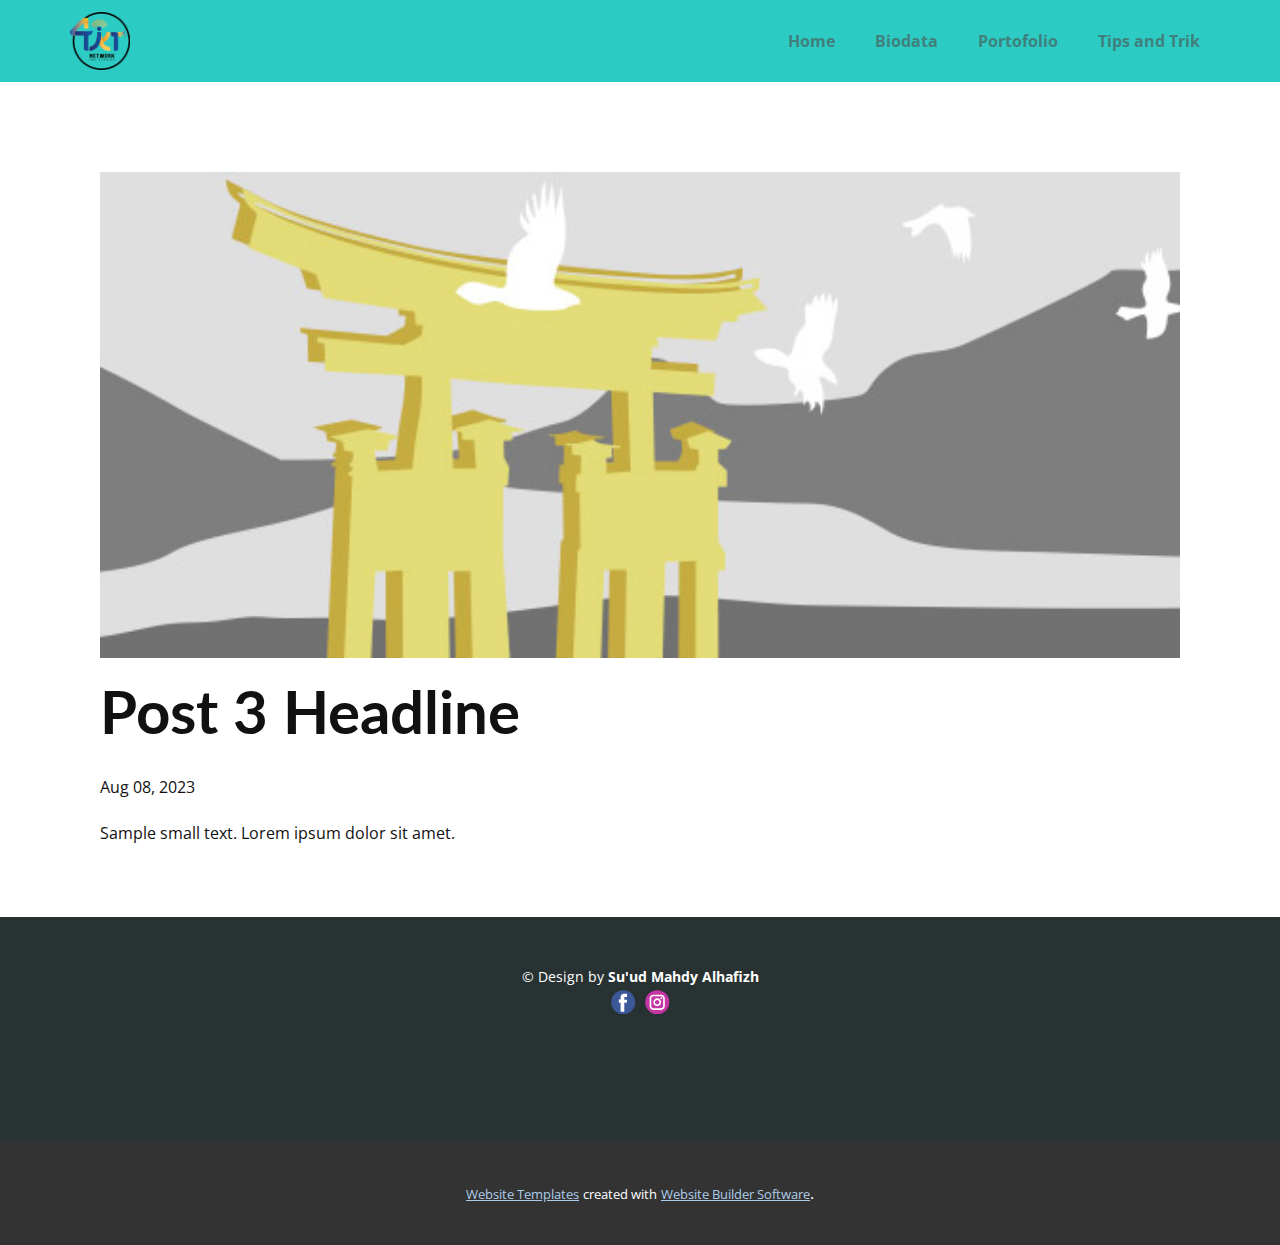
<file: blog/post-2.html>
<!DOCTYPE html>
<html style="font-size: 16px;" lang="en"><head>
    <meta name="viewport" content="width=device-width, initial-scale=1.0">
    <meta charset="utf-8">
    <meta name="keywords" content="Post 1 Headline">
    <meta name="description" content="">
    <title>Post 3 Headline</title>
    <link rel="stylesheet" href="../nicepage.css" media="screen">
<link rel="stylesheet" href="../Post-Template.css" media="screen">
    <script class="u-script" type="text/javascript" src="../jquery.js" defer=""></script>
    <script class="u-script" type="text/javascript" src="../nicepage.js" defer=""></script>
    <meta name="generator" content="Nicepage 5.7.9, nicepage.com">
    <link id="u-theme-google-font" rel="stylesheet" href="https://fonts.googleapis.com/css?family=Lato:100,100i,300,300i,400,400i,700,700i,900,900i|Open+Sans:300,300i,400,400i,500,500i,600,600i,700,700i,800,800i">
    <link id="u-page-google-font" rel="stylesheet" href="https://fonts.googleapis.com/css?family=Lato:100,100i,300,300i,400,400i,700,700i,900,900i">
    
    
    <script type="application/ld+json">{
		"@context": "http://schema.org",
		"@type": "Organization",
		"name": "",
		"logo": "images/logo_tkj-removebg-preview.png",
		"sameAs": [
				"https://web.facebook.com/suudmahdy.alhafiz.5",
				"https://www.instagram.com/sdmhdy_a/"
		]
}</script>
    <meta name="theme-color" content="#478ac9">
  <meta data-intl-tel-input-cdn-path="intlTelInput/"></head>
  <body class="u-body u-xl-mode" data-lang="en"><header class="u-clearfix u-header u-palette-4-dark-1 u-header" id="sec-2a97"><div class="u-clearfix u-sheet u-sheet-1">
        <a href="https://nicepage.com" class="u-image u-logo u-image-1" data-image-width="511" data-image-height="488">
          <img src="../images/logo_tkj-removebg-preview.png" class="u-logo-image u-logo-image-1">
        </a>
        <nav class="u-align-left u-font-size-14 u-menu u-menu-one-level u-nav-spacing-25 u-offcanvas u-menu-1" data-responsive-from="MD">
          <div class="menu-collapse" style="font-size: 1rem; letter-spacing: 0px; font-weight: 700;">
            <a class="u-button-style u-custom-border u-custom-border-color u-custom-borders u-custom-left-right-menu-spacing u-custom-padding-bottom u-custom-text-active-color u-custom-text-color u-custom-text-hover-color u-custom-top-bottom-menu-spacing u-nav-link" href="#" style="padding: 4px 0px; font-size: calc(1em + 8px);">
              <svg class="u-svg-link" preserveAspectRatio="xMidYMin slice" viewBox="0 0 302 302" style=""><use xmlns:xlink="http://www.w3.org/1999/xlink" xlink:href="#svg-7b92"></use></svg>
              <svg xmlns="http://www.w3.org/2000/svg" xmlns:xlink="http://www.w3.org/1999/xlink" version="1.1" id="svg-7b92" x="0px" y="0px" viewBox="0 0 302 302" style="enable-background:new 0 0 302 302;" xml:space="preserve" class="u-svg-content"><g><rect y="36" width="302" height="30"></rect><rect y="236" width="302" height="30"></rect><rect y="136" width="302" height="30"></rect>
</g><g></g><g></g><g></g><g></g><g></g><g></g><g></g><g></g><g></g><g></g><g></g><g></g><g></g><g></g><g></g></svg>
            </a>
          </div>
          <div class="u-custom-menu u-nav-container">
            <ul class="u-nav u-spacing-20 u-unstyled u-nav-1"><li class="u-nav-item"><a class="u-button-style u-nav-link u-text-active-black u-text-hover-white u-text-palette-4-dark-2" href="../Home.html" style="padding: 10px;">Home</a>
</li><li class="u-nav-item"><a class="u-button-style u-nav-link u-text-active-black u-text-hover-white u-text-palette-4-dark-2" href="../Biodata.html" style="padding: 10px;">Biodata</a>
</li><li class="u-nav-item"><a class="u-button-style u-nav-link u-text-active-black u-text-hover-white u-text-palette-4-dark-2" href="../Portofolio.html" style="padding: 10px;">Portofolio</a>
</li><li class="u-nav-item"><a class="u-button-style u-nav-link u-text-active-black u-text-hover-white u-text-palette-4-dark-2" href="../Tips-and-Trik.html" style="padding: 10px;">Tips and Trik</a>
</li></ul>
          </div>
          <div class="u-custom-menu u-nav-container-collapse">
            <div class="u-align-center u-black u-container-style u-inner-container-layout u-opacity u-opacity-95 u-sidenav">
              <div class="u-inner-container-layout u-sidenav-overflow">
                <div class="u-menu-close"></div>
                <ul class="u-align-center u-nav u-popupmenu-items u-unstyled u-nav-2"><li class="u-nav-item"><a class="u-button-style u-nav-link" href="../Home.html">Home</a>
</li><li class="u-nav-item"><a class="u-button-style u-nav-link" href="../Biodata.html">Biodata</a>
</li><li class="u-nav-item"><a class="u-button-style u-nav-link" href="../Portofolio.html">Portofolio</a>
</li><li class="u-nav-item"><a class="u-button-style u-nav-link" href="../Tips-and-Trik.html">Tips and Trik</a>
</li></ul>
              </div>
            </div>
            <div class="u-black u-menu-overlay u-opacity u-opacity-70"></div>
          </div>
        </nav>
      </div></header>
    <section class="u-align-center u-clearfix u-section-1" id="sec-8bf5">
      <div class="u-clearfix u-sheet u-valign-middle-md u-valign-middle-sm u-valign-middle-xs u-sheet-1"><!--post_details--><!--post_details_options_json--><!--{"source":""}--><!--/post_details_options_json--><!--blog_post-->
        <div class="u-container-style u-expanded-width u-post-details u-post-details-1">
          <div class="u-container-layout u-valign-middle u-container-layout-1"><!--blog_post_image-->
            <img alt="" class="u-blog-control u-expanded-width u-image u-image-default u-image-1" src="../images/8ad73f3c.jpeg"><!--/blog_post_image--><!--blog_post_header-->
            <h2 class="u-blog-control u-text u-text-1">Post 3 Headline</h2><!--/blog_post_header--><!--blog_post_metadata-->
            <div class="u-blog-control u-metadata u-metadata-1"><!--blog_post_metadata_date-->
              <span class="u-meta-date u-meta-icon">Aug 08, 2023</span><!--/blog_post_metadata_date--><!--blog_post_metadata_category-->
              <!--/blog_post_metadata_category--><!--blog_post_metadata_comments-->
              <!--/blog_post_metadata_comments-->
            </div><!--/blog_post_metadata--><!--blog_post_content-->
            <div class="u-align-justify u-blog-control u-post-content u-text u-text-2 fr-view">
  Sample small text. Lorem ipsum dolor sit amet.
  </div><!--/blog_post_content-->
          </div>
        </div><!--/blog_post--><!--/post_details-->
      </div>
    </section>
    
    
    <footer class="u-align-center u-clearfix u-footer u-palette-5-dark-3 u-footer" id="sec-ad58"><div class="u-clearfix u-sheet u-sheet-1">
        <p class="u-small-text u-text u-text-variant u-text-1"> © Design by <span style="font-weight: 700;">Su'ud Mahdy Alhafizh</span>
        </p>
        <div class="u-social-icons u-spacing-10 u-social-icons-1">
          <a class="u-social-url" title="facebook" target="_blank" href="https://web.facebook.com/suudmahdy.alhafiz.5"><span class="u-icon u-social-facebook u-social-icon u-icon-1"><svg class="u-svg-link" preserveAspectRatio="xMidYMin slice" viewBox="0 0 112 112" style=""><use xmlns:xlink="http://www.w3.org/1999/xlink" xlink:href="#svg-8600"></use></svg><svg class="u-svg-content" viewBox="0 0 112 112" x="0" y="0" id="svg-8600"><circle fill="currentColor" cx="56.1" cy="56.1" r="55"></circle><path fill="#FFFFFF" d="M73.5,31.6h-9.1c-1.4,0-3.6,0.8-3.6,3.9v8.5h12.6L72,58.3H60.8v40.8H43.9V58.3h-8V43.9h8v-9.2
c0-6.7,3.1-17,17-17h12.5v13.9H73.5z"></path></svg></span>
          </a>
          <a class="u-social-url" title="instagram" target="_blank" href="https://www.instagram.com/sdmhdy_a/"><span class="u-icon u-social-icon u-social-instagram u-icon-2"><svg class="u-svg-link" preserveAspectRatio="xMidYMin slice" viewBox="0 0 112 112" style=""><use xmlns:xlink="http://www.w3.org/1999/xlink" xlink:href="#svg-af7a"></use></svg><svg class="u-svg-content" viewBox="0 0 112 112" x="0" y="0" id="svg-af7a"><circle fill="currentColor" cx="56.1" cy="56.1" r="55"></circle><path fill="#FFFFFF" d="M55.9,38.2c-9.9,0-17.9,8-17.9,17.9C38,66,46,74,55.9,74c9.9,0,17.9-8,17.9-17.9C73.8,46.2,65.8,38.2,55.9,38.2
z M55.9,66.4c-5.7,0-10.3-4.6-10.3-10.3c-0.1-5.7,4.6-10.3,10.3-10.3c5.7,0,10.3,4.6,10.3,10.3C66.2,61.8,61.6,66.4,55.9,66.4z"></path><path fill="#FFFFFF" d="M74.3,33.5c-2.3,0-4.2,1.9-4.2,4.2s1.9,4.2,4.2,4.2s4.2-1.9,4.2-4.2S76.6,33.5,74.3,33.5z"></path><path fill="#FFFFFF" d="M73.1,21.3H38.6c-9.7,0-17.5,7.9-17.5,17.5v34.5c0,9.7,7.9,17.6,17.5,17.6h34.5c9.7,0,17.5-7.9,17.5-17.5V38.8
C90.6,29.1,82.7,21.3,73.1,21.3z M83,73.3c0,5.5-4.5,9.9-9.9,9.9H38.6c-5.5,0-9.9-4.5-9.9-9.9V38.8c0-5.5,4.5-9.9,9.9-9.9h34.5
c5.5,0,9.9,4.5,9.9,9.9V73.3z"></path></svg></span>
          </a>
        </div>
      </div></footer>
    <section class="u-backlink u-clearfix u-grey-80">
      <a class="u-link" href="https://nicepage.com/website-templates" target="_blank">
        <span>Website Templates</span>
      </a>
      <p class="u-text">
        <span>created with</span>
      </p>
      <a class="u-link" href="" target="_blank">
        <span>Website Builder Software</span>
      </a>. 
    </section>
  
</body></html>
</file>
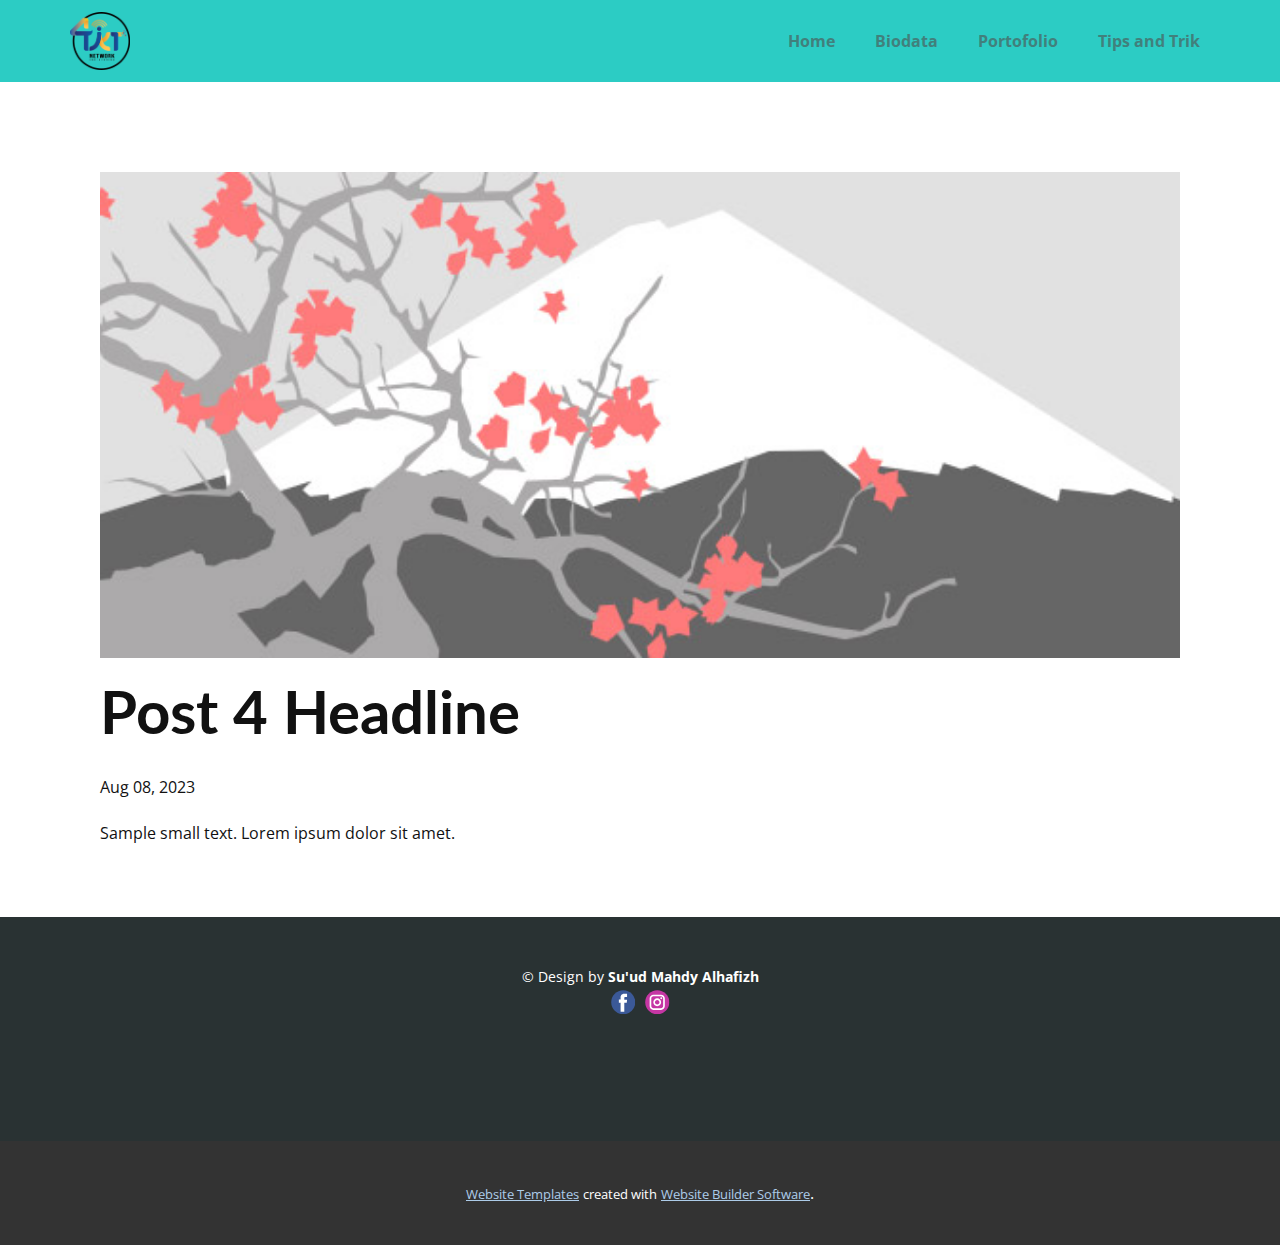
<file: blog/post-3.html>
<!DOCTYPE html>
<html style="font-size: 16px;" lang="en"><head>
    <meta name="viewport" content="width=device-width, initial-scale=1.0">
    <meta charset="utf-8">
    <meta name="keywords" content="Post 1 Headline">
    <meta name="description" content="">
    <title>Post 4 Headline</title>
    <link rel="stylesheet" href="../nicepage.css" media="screen">
<link rel="stylesheet" href="../Post-Template.css" media="screen">
    <script class="u-script" type="text/javascript" src="../jquery.js" defer=""></script>
    <script class="u-script" type="text/javascript" src="../nicepage.js" defer=""></script>
    <meta name="generator" content="Nicepage 5.7.9, nicepage.com">
    <link id="u-theme-google-font" rel="stylesheet" href="https://fonts.googleapis.com/css?family=Lato:100,100i,300,300i,400,400i,700,700i,900,900i|Open+Sans:300,300i,400,400i,500,500i,600,600i,700,700i,800,800i">
    <link id="u-page-google-font" rel="stylesheet" href="https://fonts.googleapis.com/css?family=Lato:100,100i,300,300i,400,400i,700,700i,900,900i">
    
    
    <script type="application/ld+json">{
		"@context": "http://schema.org",
		"@type": "Organization",
		"name": "",
		"logo": "images/logo_tkj-removebg-preview.png",
		"sameAs": [
				"https://web.facebook.com/suudmahdy.alhafiz.5",
				"https://www.instagram.com/sdmhdy_a/"
		]
}</script>
    <meta name="theme-color" content="#478ac9">
  <meta data-intl-tel-input-cdn-path="intlTelInput/"></head>
  <body class="u-body u-xl-mode" data-lang="en"><header class="u-clearfix u-header u-palette-4-dark-1 u-header" id="sec-2a97"><div class="u-clearfix u-sheet u-sheet-1">
        <a href="https://nicepage.com" class="u-image u-logo u-image-1" data-image-width="511" data-image-height="488">
          <img src="../images/logo_tkj-removebg-preview.png" class="u-logo-image u-logo-image-1">
        </a>
        <nav class="u-align-left u-font-size-14 u-menu u-menu-one-level u-nav-spacing-25 u-offcanvas u-menu-1" data-responsive-from="MD">
          <div class="menu-collapse" style="font-size: 1rem; letter-spacing: 0px; font-weight: 700;">
            <a class="u-button-style u-custom-border u-custom-border-color u-custom-borders u-custom-left-right-menu-spacing u-custom-padding-bottom u-custom-text-active-color u-custom-text-color u-custom-text-hover-color u-custom-top-bottom-menu-spacing u-nav-link" href="#" style="padding: 4px 0px; font-size: calc(1em + 8px);">
              <svg class="u-svg-link" preserveAspectRatio="xMidYMin slice" viewBox="0 0 302 302" style=""><use xmlns:xlink="http://www.w3.org/1999/xlink" xlink:href="#svg-7b92"></use></svg>
              <svg xmlns="http://www.w3.org/2000/svg" xmlns:xlink="http://www.w3.org/1999/xlink" version="1.1" id="svg-7b92" x="0px" y="0px" viewBox="0 0 302 302" style="enable-background:new 0 0 302 302;" xml:space="preserve" class="u-svg-content"><g><rect y="36" width="302" height="30"></rect><rect y="236" width="302" height="30"></rect><rect y="136" width="302" height="30"></rect>
</g><g></g><g></g><g></g><g></g><g></g><g></g><g></g><g></g><g></g><g></g><g></g><g></g><g></g><g></g><g></g></svg>
            </a>
          </div>
          <div class="u-custom-menu u-nav-container">
            <ul class="u-nav u-spacing-20 u-unstyled u-nav-1"><li class="u-nav-item"><a class="u-button-style u-nav-link u-text-active-black u-text-hover-white u-text-palette-4-dark-2" href="../Home.html" style="padding: 10px;">Home</a>
</li><li class="u-nav-item"><a class="u-button-style u-nav-link u-text-active-black u-text-hover-white u-text-palette-4-dark-2" href="../Biodata.html" style="padding: 10px;">Biodata</a>
</li><li class="u-nav-item"><a class="u-button-style u-nav-link u-text-active-black u-text-hover-white u-text-palette-4-dark-2" href="../Portofolio.html" style="padding: 10px;">Portofolio</a>
</li><li class="u-nav-item"><a class="u-button-style u-nav-link u-text-active-black u-text-hover-white u-text-palette-4-dark-2" href="../Tips-and-Trik.html" style="padding: 10px;">Tips and Trik</a>
</li></ul>
          </div>
          <div class="u-custom-menu u-nav-container-collapse">
            <div class="u-align-center u-black u-container-style u-inner-container-layout u-opacity u-opacity-95 u-sidenav">
              <div class="u-inner-container-layout u-sidenav-overflow">
                <div class="u-menu-close"></div>
                <ul class="u-align-center u-nav u-popupmenu-items u-unstyled u-nav-2"><li class="u-nav-item"><a class="u-button-style u-nav-link" href="../Home.html">Home</a>
</li><li class="u-nav-item"><a class="u-button-style u-nav-link" href="../Biodata.html">Biodata</a>
</li><li class="u-nav-item"><a class="u-button-style u-nav-link" href="../Portofolio.html">Portofolio</a>
</li><li class="u-nav-item"><a class="u-button-style u-nav-link" href="../Tips-and-Trik.html">Tips and Trik</a>
</li></ul>
              </div>
            </div>
            <div class="u-black u-menu-overlay u-opacity u-opacity-70"></div>
          </div>
        </nav>
      </div></header>
    <section class="u-align-center u-clearfix u-section-1" id="sec-8bf5">
      <div class="u-clearfix u-sheet u-valign-middle-md u-valign-middle-sm u-valign-middle-xs u-sheet-1"><!--post_details--><!--post_details_options_json--><!--{"source":""}--><!--/post_details_options_json--><!--blog_post-->
        <div class="u-container-style u-expanded-width u-post-details u-post-details-1">
          <div class="u-container-layout u-valign-middle u-container-layout-1"><!--blog_post_image-->
            <img alt="" class="u-blog-control u-expanded-width u-image u-image-default u-image-1" src="../images/0fd3416c.jpeg"><!--/blog_post_image--><!--blog_post_header-->
            <h2 class="u-blog-control u-text u-text-1">Post 4 Headline</h2><!--/blog_post_header--><!--blog_post_metadata-->
            <div class="u-blog-control u-metadata u-metadata-1"><!--blog_post_metadata_date-->
              <span class="u-meta-date u-meta-icon">Aug 08, 2023</span><!--/blog_post_metadata_date--><!--blog_post_metadata_category-->
              <!--/blog_post_metadata_category--><!--blog_post_metadata_comments-->
              <!--/blog_post_metadata_comments-->
            </div><!--/blog_post_metadata--><!--blog_post_content-->
            <div class="u-align-justify u-blog-control u-post-content u-text u-text-2 fr-view">
  Sample small text. Lorem ipsum dolor sit amet.
  </div><!--/blog_post_content-->
          </div>
        </div><!--/blog_post--><!--/post_details-->
      </div>
    </section>
    
    
    <footer class="u-align-center u-clearfix u-footer u-palette-5-dark-3 u-footer" id="sec-ad58"><div class="u-clearfix u-sheet u-sheet-1">
        <p class="u-small-text u-text u-text-variant u-text-1"> © Design by <span style="font-weight: 700;">Su'ud Mahdy Alhafizh</span>
        </p>
        <div class="u-social-icons u-spacing-10 u-social-icons-1">
          <a class="u-social-url" title="facebook" target="_blank" href="https://web.facebook.com/suudmahdy.alhafiz.5"><span class="u-icon u-social-facebook u-social-icon u-icon-1"><svg class="u-svg-link" preserveAspectRatio="xMidYMin slice" viewBox="0 0 112 112" style=""><use xmlns:xlink="http://www.w3.org/1999/xlink" xlink:href="#svg-8600"></use></svg><svg class="u-svg-content" viewBox="0 0 112 112" x="0" y="0" id="svg-8600"><circle fill="currentColor" cx="56.1" cy="56.1" r="55"></circle><path fill="#FFFFFF" d="M73.5,31.6h-9.1c-1.4,0-3.6,0.8-3.6,3.9v8.5h12.6L72,58.3H60.8v40.8H43.9V58.3h-8V43.9h8v-9.2
c0-6.7,3.1-17,17-17h12.5v13.9H73.5z"></path></svg></span>
          </a>
          <a class="u-social-url" title="instagram" target="_blank" href="https://www.instagram.com/sdmhdy_a/"><span class="u-icon u-social-icon u-social-instagram u-icon-2"><svg class="u-svg-link" preserveAspectRatio="xMidYMin slice" viewBox="0 0 112 112" style=""><use xmlns:xlink="http://www.w3.org/1999/xlink" xlink:href="#svg-af7a"></use></svg><svg class="u-svg-content" viewBox="0 0 112 112" x="0" y="0" id="svg-af7a"><circle fill="currentColor" cx="56.1" cy="56.1" r="55"></circle><path fill="#FFFFFF" d="M55.9,38.2c-9.9,0-17.9,8-17.9,17.9C38,66,46,74,55.9,74c9.9,0,17.9-8,17.9-17.9C73.8,46.2,65.8,38.2,55.9,38.2
z M55.9,66.4c-5.7,0-10.3-4.6-10.3-10.3c-0.1-5.7,4.6-10.3,10.3-10.3c5.7,0,10.3,4.6,10.3,10.3C66.2,61.8,61.6,66.4,55.9,66.4z"></path><path fill="#FFFFFF" d="M74.3,33.5c-2.3,0-4.2,1.9-4.2,4.2s1.9,4.2,4.2,4.2s4.2-1.9,4.2-4.2S76.6,33.5,74.3,33.5z"></path><path fill="#FFFFFF" d="M73.1,21.3H38.6c-9.7,0-17.5,7.9-17.5,17.5v34.5c0,9.7,7.9,17.6,17.5,17.6h34.5c9.7,0,17.5-7.9,17.5-17.5V38.8
C90.6,29.1,82.7,21.3,73.1,21.3z M83,73.3c0,5.5-4.5,9.9-9.9,9.9H38.6c-5.5,0-9.9-4.5-9.9-9.9V38.8c0-5.5,4.5-9.9,9.9-9.9h34.5
c5.5,0,9.9,4.5,9.9,9.9V73.3z"></path></svg></span>
          </a>
        </div>
      </div></footer>
    <section class="u-backlink u-clearfix u-grey-80">
      <a class="u-link" href="https://nicepage.com/website-templates" target="_blank">
        <span>Website Templates</span>
      </a>
      <p class="u-text">
        <span>created with</span>
      </p>
      <a class="u-link" href="" target="_blank">
        <span>Website Builder Software</span>
      </a>. 
    </section>
  
</body></html>
</file>
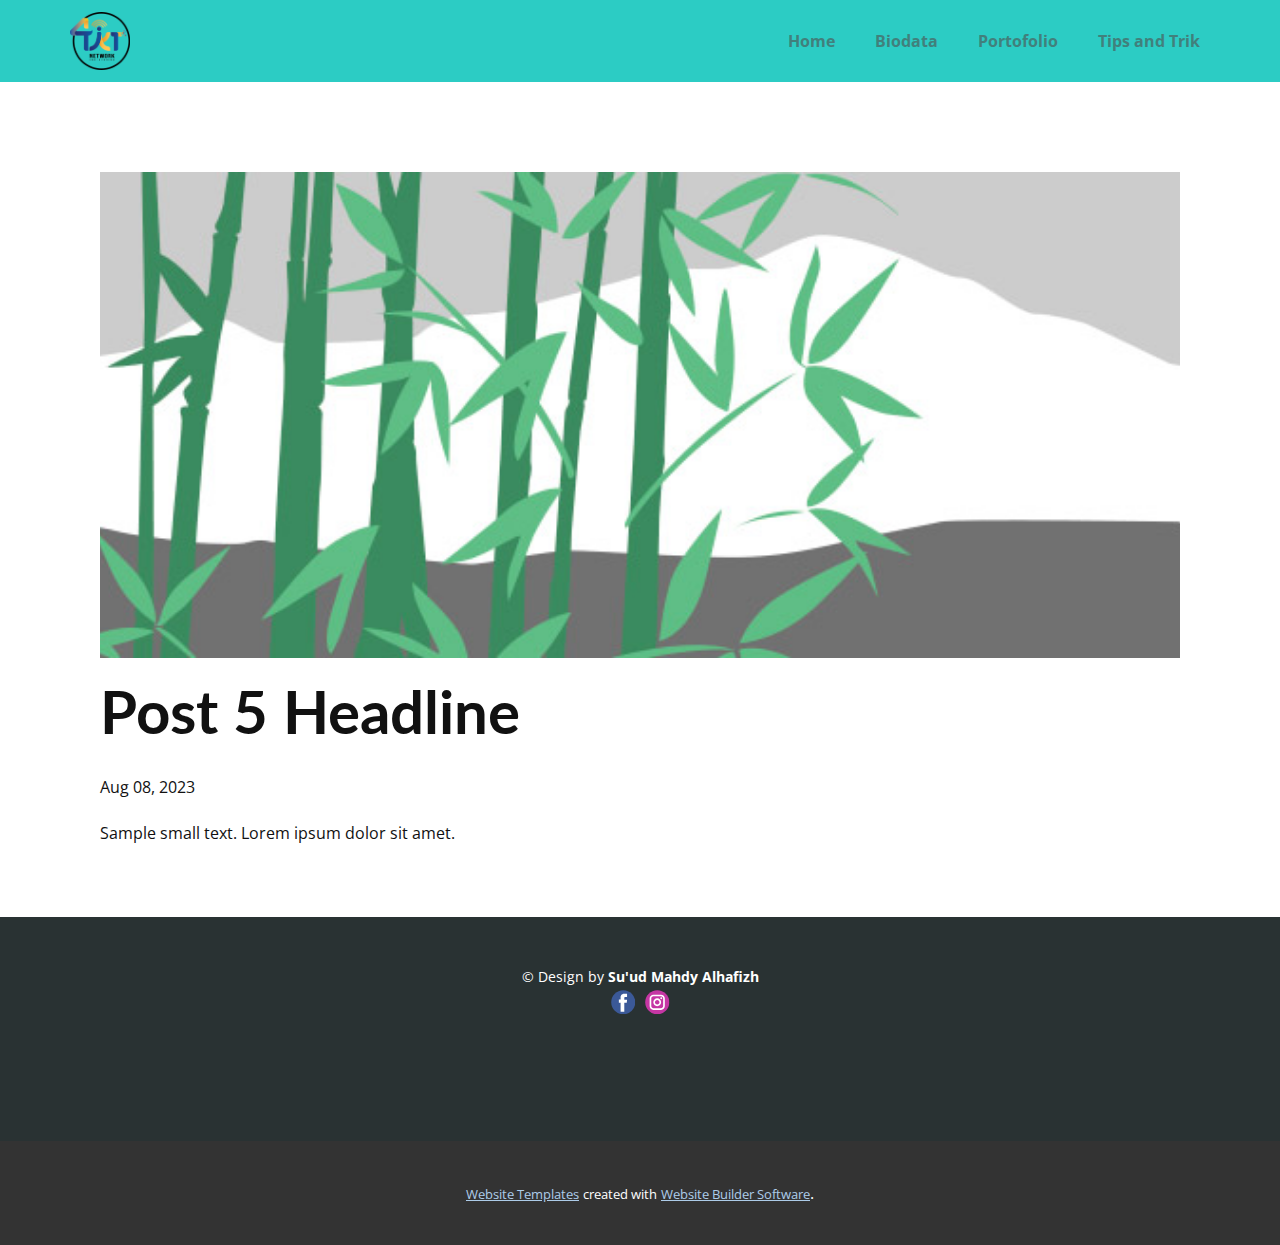
<file: blog/post-4.html>
<!DOCTYPE html>
<html style="font-size: 16px;" lang="en"><head>
    <meta name="viewport" content="width=device-width, initial-scale=1.0">
    <meta charset="utf-8">
    <meta name="keywords" content="Post 1 Headline">
    <meta name="description" content="">
    <title>Post 5 Headline</title>
    <link rel="stylesheet" href="../nicepage.css" media="screen">
<link rel="stylesheet" href="../Post-Template.css" media="screen">
    <script class="u-script" type="text/javascript" src="../jquery.js" defer=""></script>
    <script class="u-script" type="text/javascript" src="../nicepage.js" defer=""></script>
    <meta name="generator" content="Nicepage 5.7.9, nicepage.com">
    <link id="u-theme-google-font" rel="stylesheet" href="https://fonts.googleapis.com/css?family=Lato:100,100i,300,300i,400,400i,700,700i,900,900i|Open+Sans:300,300i,400,400i,500,500i,600,600i,700,700i,800,800i">
    <link id="u-page-google-font" rel="stylesheet" href="https://fonts.googleapis.com/css?family=Lato:100,100i,300,300i,400,400i,700,700i,900,900i">
    
    
    <script type="application/ld+json">{
		"@context": "http://schema.org",
		"@type": "Organization",
		"name": "",
		"logo": "images/logo_tkj-removebg-preview.png",
		"sameAs": [
				"https://web.facebook.com/suudmahdy.alhafiz.5",
				"https://www.instagram.com/sdmhdy_a/"
		]
}</script>
    <meta name="theme-color" content="#478ac9">
  <meta data-intl-tel-input-cdn-path="intlTelInput/"></head>
  <body class="u-body u-xl-mode" data-lang="en"><header class="u-clearfix u-header u-palette-4-dark-1 u-header" id="sec-2a97"><div class="u-clearfix u-sheet u-sheet-1">
        <a href="https://nicepage.com" class="u-image u-logo u-image-1" data-image-width="511" data-image-height="488">
          <img src="../images/logo_tkj-removebg-preview.png" class="u-logo-image u-logo-image-1">
        </a>
        <nav class="u-align-left u-font-size-14 u-menu u-menu-one-level u-nav-spacing-25 u-offcanvas u-menu-1" data-responsive-from="MD">
          <div class="menu-collapse" style="font-size: 1rem; letter-spacing: 0px; font-weight: 700;">
            <a class="u-button-style u-custom-border u-custom-border-color u-custom-borders u-custom-left-right-menu-spacing u-custom-padding-bottom u-custom-text-active-color u-custom-text-color u-custom-text-hover-color u-custom-top-bottom-menu-spacing u-nav-link" href="#" style="padding: 4px 0px; font-size: calc(1em + 8px);">
              <svg class="u-svg-link" preserveAspectRatio="xMidYMin slice" viewBox="0 0 302 302" style=""><use xmlns:xlink="http://www.w3.org/1999/xlink" xlink:href="#svg-7b92"></use></svg>
              <svg xmlns="http://www.w3.org/2000/svg" xmlns:xlink="http://www.w3.org/1999/xlink" version="1.1" id="svg-7b92" x="0px" y="0px" viewBox="0 0 302 302" style="enable-background:new 0 0 302 302;" xml:space="preserve" class="u-svg-content"><g><rect y="36" width="302" height="30"></rect><rect y="236" width="302" height="30"></rect><rect y="136" width="302" height="30"></rect>
</g><g></g><g></g><g></g><g></g><g></g><g></g><g></g><g></g><g></g><g></g><g></g><g></g><g></g><g></g><g></g></svg>
            </a>
          </div>
          <div class="u-custom-menu u-nav-container">
            <ul class="u-nav u-spacing-20 u-unstyled u-nav-1"><li class="u-nav-item"><a class="u-button-style u-nav-link u-text-active-black u-text-hover-white u-text-palette-4-dark-2" href="../Home.html" style="padding: 10px;">Home</a>
</li><li class="u-nav-item"><a class="u-button-style u-nav-link u-text-active-black u-text-hover-white u-text-palette-4-dark-2" href="../Biodata.html" style="padding: 10px;">Biodata</a>
</li><li class="u-nav-item"><a class="u-button-style u-nav-link u-text-active-black u-text-hover-white u-text-palette-4-dark-2" href="../Portofolio.html" style="padding: 10px;">Portofolio</a>
</li><li class="u-nav-item"><a class="u-button-style u-nav-link u-text-active-black u-text-hover-white u-text-palette-4-dark-2" href="../Tips-and-Trik.html" style="padding: 10px;">Tips and Trik</a>
</li></ul>
          </div>
          <div class="u-custom-menu u-nav-container-collapse">
            <div class="u-align-center u-black u-container-style u-inner-container-layout u-opacity u-opacity-95 u-sidenav">
              <div class="u-inner-container-layout u-sidenav-overflow">
                <div class="u-menu-close"></div>
                <ul class="u-align-center u-nav u-popupmenu-items u-unstyled u-nav-2"><li class="u-nav-item"><a class="u-button-style u-nav-link" href="../Home.html">Home</a>
</li><li class="u-nav-item"><a class="u-button-style u-nav-link" href="../Biodata.html">Biodata</a>
</li><li class="u-nav-item"><a class="u-button-style u-nav-link" href="../Portofolio.html">Portofolio</a>
</li><li class="u-nav-item"><a class="u-button-style u-nav-link" href="../Tips-and-Trik.html">Tips and Trik</a>
</li></ul>
              </div>
            </div>
            <div class="u-black u-menu-overlay u-opacity u-opacity-70"></div>
          </div>
        </nav>
      </div></header>
    <section class="u-align-center u-clearfix u-section-1" id="sec-8bf5">
      <div class="u-clearfix u-sheet u-valign-middle-md u-valign-middle-sm u-valign-middle-xs u-sheet-1"><!--post_details--><!--post_details_options_json--><!--{"source":""}--><!--/post_details_options_json--><!--blog_post-->
        <div class="u-container-style u-expanded-width u-post-details u-post-details-1">
          <div class="u-container-layout u-valign-middle u-container-layout-1"><!--blog_post_image-->
            <img alt="" class="u-blog-control u-expanded-width u-image u-image-default u-image-1" src="../images/68f64b9d.jpeg"><!--/blog_post_image--><!--blog_post_header-->
            <h2 class="u-blog-control u-text u-text-1">Post 5 Headline</h2><!--/blog_post_header--><!--blog_post_metadata-->
            <div class="u-blog-control u-metadata u-metadata-1"><!--blog_post_metadata_date-->
              <span class="u-meta-date u-meta-icon">Aug 08, 2023</span><!--/blog_post_metadata_date--><!--blog_post_metadata_category-->
              <!--/blog_post_metadata_category--><!--blog_post_metadata_comments-->
              <!--/blog_post_metadata_comments-->
            </div><!--/blog_post_metadata--><!--blog_post_content-->
            <div class="u-align-justify u-blog-control u-post-content u-text u-text-2 fr-view">
  Sample small text. Lorem ipsum dolor sit amet.
  </div><!--/blog_post_content-->
          </div>
        </div><!--/blog_post--><!--/post_details-->
      </div>
    </section>
    
    
    <footer class="u-align-center u-clearfix u-footer u-palette-5-dark-3 u-footer" id="sec-ad58"><div class="u-clearfix u-sheet u-sheet-1">
        <p class="u-small-text u-text u-text-variant u-text-1"> © Design by <span style="font-weight: 700;">Su'ud Mahdy Alhafizh</span>
        </p>
        <div class="u-social-icons u-spacing-10 u-social-icons-1">
          <a class="u-social-url" title="facebook" target="_blank" href="https://web.facebook.com/suudmahdy.alhafiz.5"><span class="u-icon u-social-facebook u-social-icon u-icon-1"><svg class="u-svg-link" preserveAspectRatio="xMidYMin slice" viewBox="0 0 112 112" style=""><use xmlns:xlink="http://www.w3.org/1999/xlink" xlink:href="#svg-8600"></use></svg><svg class="u-svg-content" viewBox="0 0 112 112" x="0" y="0" id="svg-8600"><circle fill="currentColor" cx="56.1" cy="56.1" r="55"></circle><path fill="#FFFFFF" d="M73.5,31.6h-9.1c-1.4,0-3.6,0.8-3.6,3.9v8.5h12.6L72,58.3H60.8v40.8H43.9V58.3h-8V43.9h8v-9.2
c0-6.7,3.1-17,17-17h12.5v13.9H73.5z"></path></svg></span>
          </a>
          <a class="u-social-url" title="instagram" target="_blank" href="https://www.instagram.com/sdmhdy_a/"><span class="u-icon u-social-icon u-social-instagram u-icon-2"><svg class="u-svg-link" preserveAspectRatio="xMidYMin slice" viewBox="0 0 112 112" style=""><use xmlns:xlink="http://www.w3.org/1999/xlink" xlink:href="#svg-af7a"></use></svg><svg class="u-svg-content" viewBox="0 0 112 112" x="0" y="0" id="svg-af7a"><circle fill="currentColor" cx="56.1" cy="56.1" r="55"></circle><path fill="#FFFFFF" d="M55.9,38.2c-9.9,0-17.9,8-17.9,17.9C38,66,46,74,55.9,74c9.9,0,17.9-8,17.9-17.9C73.8,46.2,65.8,38.2,55.9,38.2
z M55.9,66.4c-5.7,0-10.3-4.6-10.3-10.3c-0.1-5.7,4.6-10.3,10.3-10.3c5.7,0,10.3,4.6,10.3,10.3C66.2,61.8,61.6,66.4,55.9,66.4z"></path><path fill="#FFFFFF" d="M74.3,33.5c-2.3,0-4.2,1.9-4.2,4.2s1.9,4.2,4.2,4.2s4.2-1.9,4.2-4.2S76.6,33.5,74.3,33.5z"></path><path fill="#FFFFFF" d="M73.1,21.3H38.6c-9.7,0-17.5,7.9-17.5,17.5v34.5c0,9.7,7.9,17.6,17.5,17.6h34.5c9.7,0,17.5-7.9,17.5-17.5V38.8
C90.6,29.1,82.7,21.3,73.1,21.3z M83,73.3c0,5.5-4.5,9.9-9.9,9.9H38.6c-5.5,0-9.9-4.5-9.9-9.9V38.8c0-5.5,4.5-9.9,9.9-9.9h34.5
c5.5,0,9.9,4.5,9.9,9.9V73.3z"></path></svg></span>
          </a>
        </div>
      </div></footer>
    <section class="u-backlink u-clearfix u-grey-80">
      <a class="u-link" href="https://nicepage.com/website-templates" target="_blank">
        <span>Website Templates</span>
      </a>
      <p class="u-text">
        <span>created with</span>
      </p>
      <a class="u-link" href="" target="_blank">
        <span>Website Builder Software</span>
      </a>. 
    </section>
  
</body></html>
</file>
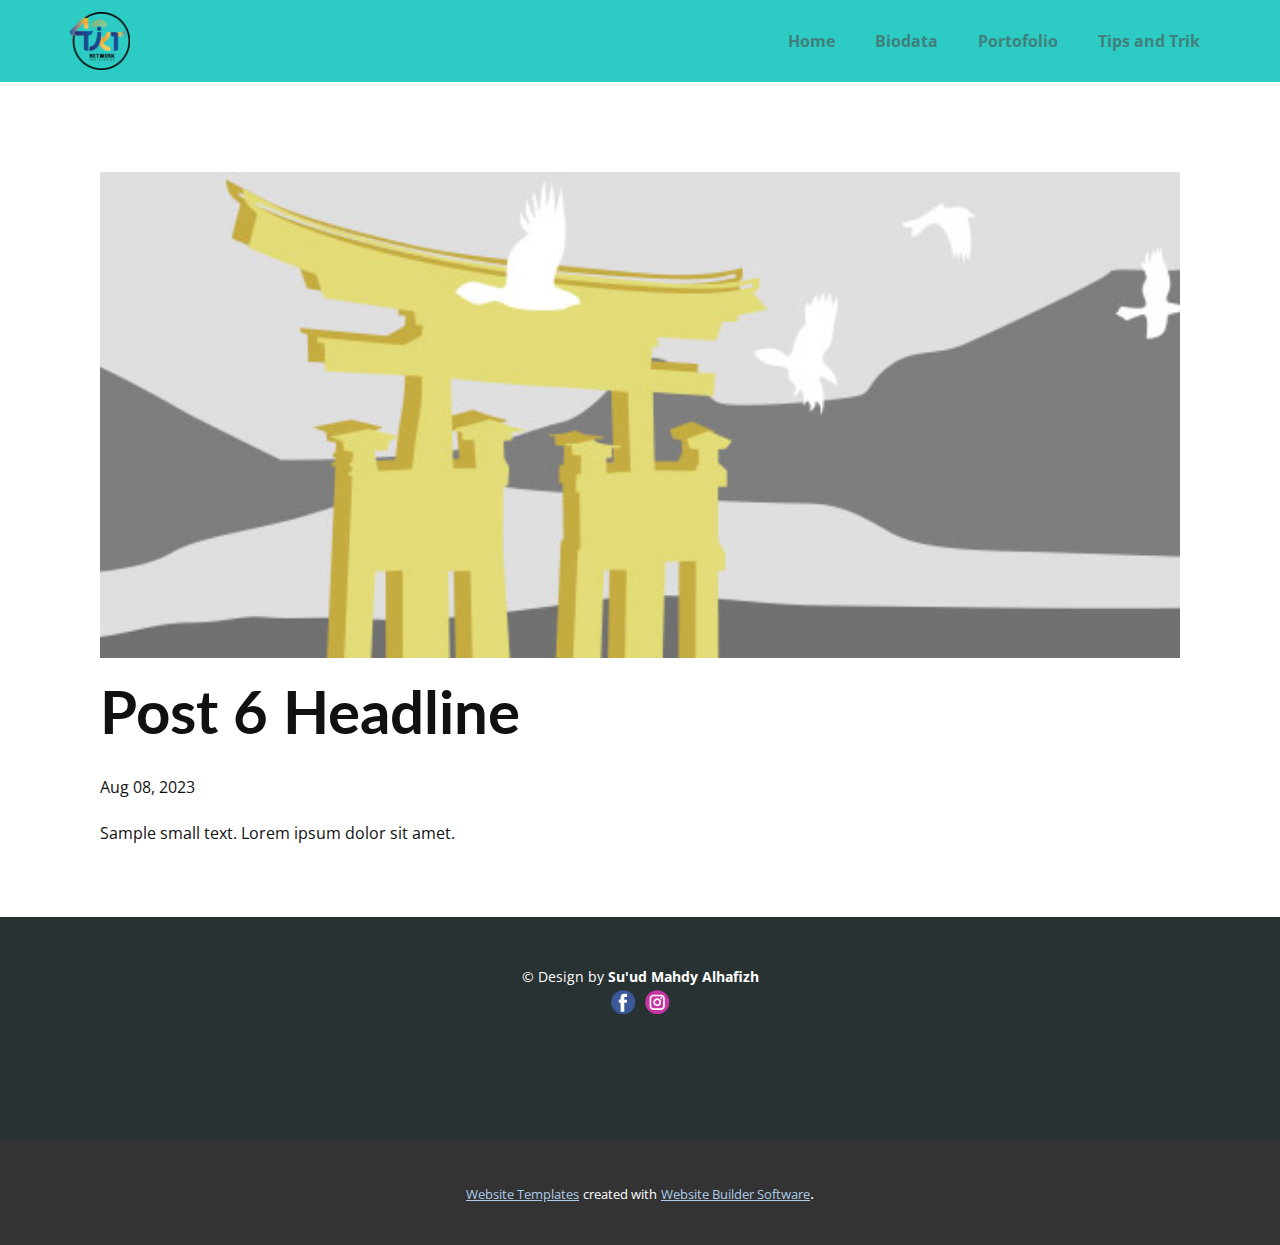
<file: blog/post-5.html>
<!DOCTYPE html>
<html style="font-size: 16px;" lang="en"><head>
    <meta name="viewport" content="width=device-width, initial-scale=1.0">
    <meta charset="utf-8">
    <meta name="keywords" content="Post 1 Headline">
    <meta name="description" content="">
    <title>Post 6 Headline</title>
    <link rel="stylesheet" href="../nicepage.css" media="screen">
<link rel="stylesheet" href="../Post-Template.css" media="screen">
    <script class="u-script" type="text/javascript" src="../jquery.js" defer=""></script>
    <script class="u-script" type="text/javascript" src="../nicepage.js" defer=""></script>
    <meta name="generator" content="Nicepage 5.7.9, nicepage.com">
    <link id="u-theme-google-font" rel="stylesheet" href="https://fonts.googleapis.com/css?family=Lato:100,100i,300,300i,400,400i,700,700i,900,900i|Open+Sans:300,300i,400,400i,500,500i,600,600i,700,700i,800,800i">
    <link id="u-page-google-font" rel="stylesheet" href="https://fonts.googleapis.com/css?family=Lato:100,100i,300,300i,400,400i,700,700i,900,900i">
    
    
    <script type="application/ld+json">{
		"@context": "http://schema.org",
		"@type": "Organization",
		"name": "",
		"logo": "images/logo_tkj-removebg-preview.png",
		"sameAs": [
				"https://web.facebook.com/suudmahdy.alhafiz.5",
				"https://www.instagram.com/sdmhdy_a/"
		]
}</script>
    <meta name="theme-color" content="#478ac9">
  <meta data-intl-tel-input-cdn-path="intlTelInput/"></head>
  <body class="u-body u-xl-mode" data-lang="en"><header class="u-clearfix u-header u-palette-4-dark-1 u-header" id="sec-2a97"><div class="u-clearfix u-sheet u-sheet-1">
        <a href="https://nicepage.com" class="u-image u-logo u-image-1" data-image-width="511" data-image-height="488">
          <img src="../images/logo_tkj-removebg-preview.png" class="u-logo-image u-logo-image-1">
        </a>
        <nav class="u-align-left u-font-size-14 u-menu u-menu-one-level u-nav-spacing-25 u-offcanvas u-menu-1" data-responsive-from="MD">
          <div class="menu-collapse" style="font-size: 1rem; letter-spacing: 0px; font-weight: 700;">
            <a class="u-button-style u-custom-border u-custom-border-color u-custom-borders u-custom-left-right-menu-spacing u-custom-padding-bottom u-custom-text-active-color u-custom-text-color u-custom-text-hover-color u-custom-top-bottom-menu-spacing u-nav-link" href="#" style="padding: 4px 0px; font-size: calc(1em + 8px);">
              <svg class="u-svg-link" preserveAspectRatio="xMidYMin slice" viewBox="0 0 302 302" style=""><use xmlns:xlink="http://www.w3.org/1999/xlink" xlink:href="#svg-7b92"></use></svg>
              <svg xmlns="http://www.w3.org/2000/svg" xmlns:xlink="http://www.w3.org/1999/xlink" version="1.1" id="svg-7b92" x="0px" y="0px" viewBox="0 0 302 302" style="enable-background:new 0 0 302 302;" xml:space="preserve" class="u-svg-content"><g><rect y="36" width="302" height="30"></rect><rect y="236" width="302" height="30"></rect><rect y="136" width="302" height="30"></rect>
</g><g></g><g></g><g></g><g></g><g></g><g></g><g></g><g></g><g></g><g></g><g></g><g></g><g></g><g></g><g></g></svg>
            </a>
          </div>
          <div class="u-custom-menu u-nav-container">
            <ul class="u-nav u-spacing-20 u-unstyled u-nav-1"><li class="u-nav-item"><a class="u-button-style u-nav-link u-text-active-black u-text-hover-white u-text-palette-4-dark-2" href="../Home.html" style="padding: 10px;">Home</a>
</li><li class="u-nav-item"><a class="u-button-style u-nav-link u-text-active-black u-text-hover-white u-text-palette-4-dark-2" href="../Biodata.html" style="padding: 10px;">Biodata</a>
</li><li class="u-nav-item"><a class="u-button-style u-nav-link u-text-active-black u-text-hover-white u-text-palette-4-dark-2" href="../Portofolio.html" style="padding: 10px;">Portofolio</a>
</li><li class="u-nav-item"><a class="u-button-style u-nav-link u-text-active-black u-text-hover-white u-text-palette-4-dark-2" href="../Tips-and-Trik.html" style="padding: 10px;">Tips and Trik</a>
</li></ul>
          </div>
          <div class="u-custom-menu u-nav-container-collapse">
            <div class="u-align-center u-black u-container-style u-inner-container-layout u-opacity u-opacity-95 u-sidenav">
              <div class="u-inner-container-layout u-sidenav-overflow">
                <div class="u-menu-close"></div>
                <ul class="u-align-center u-nav u-popupmenu-items u-unstyled u-nav-2"><li class="u-nav-item"><a class="u-button-style u-nav-link" href="../Home.html">Home</a>
</li><li class="u-nav-item"><a class="u-button-style u-nav-link" href="../Biodata.html">Biodata</a>
</li><li class="u-nav-item"><a class="u-button-style u-nav-link" href="../Portofolio.html">Portofolio</a>
</li><li class="u-nav-item"><a class="u-button-style u-nav-link" href="../Tips-and-Trik.html">Tips and Trik</a>
</li></ul>
              </div>
            </div>
            <div class="u-black u-menu-overlay u-opacity u-opacity-70"></div>
          </div>
        </nav>
      </div></header>
    <section class="u-align-center u-clearfix u-section-1" id="sec-8bf5">
      <div class="u-clearfix u-sheet u-valign-middle-md u-valign-middle-sm u-valign-middle-xs u-sheet-1"><!--post_details--><!--post_details_options_json--><!--{"source":""}--><!--/post_details_options_json--><!--blog_post-->
        <div class="u-container-style u-expanded-width u-post-details u-post-details-1">
          <div class="u-container-layout u-valign-middle u-container-layout-1"><!--blog_post_image-->
            <img alt="" class="u-blog-control u-expanded-width u-image u-image-default u-image-1" src="../images/8ad73f3c.jpeg"><!--/blog_post_image--><!--blog_post_header-->
            <h2 class="u-blog-control u-text u-text-1">Post 6 Headline</h2><!--/blog_post_header--><!--blog_post_metadata-->
            <div class="u-blog-control u-metadata u-metadata-1"><!--blog_post_metadata_date-->
              <span class="u-meta-date u-meta-icon">Aug 08, 2023</span><!--/blog_post_metadata_date--><!--blog_post_metadata_category-->
              <!--/blog_post_metadata_category--><!--blog_post_metadata_comments-->
              <!--/blog_post_metadata_comments-->
            </div><!--/blog_post_metadata--><!--blog_post_content-->
            <div class="u-align-justify u-blog-control u-post-content u-text u-text-2 fr-view">
  Sample small text. Lorem ipsum dolor sit amet.
  </div><!--/blog_post_content-->
          </div>
        </div><!--/blog_post--><!--/post_details-->
      </div>
    </section>
    
    
    <footer class="u-align-center u-clearfix u-footer u-palette-5-dark-3 u-footer" id="sec-ad58"><div class="u-clearfix u-sheet u-sheet-1">
        <p class="u-small-text u-text u-text-variant u-text-1"> © Design by <span style="font-weight: 700;">Su'ud Mahdy Alhafizh</span>
        </p>
        <div class="u-social-icons u-spacing-10 u-social-icons-1">
          <a class="u-social-url" title="facebook" target="_blank" href="https://web.facebook.com/suudmahdy.alhafiz.5"><span class="u-icon u-social-facebook u-social-icon u-icon-1"><svg class="u-svg-link" preserveAspectRatio="xMidYMin slice" viewBox="0 0 112 112" style=""><use xmlns:xlink="http://www.w3.org/1999/xlink" xlink:href="#svg-8600"></use></svg><svg class="u-svg-content" viewBox="0 0 112 112" x="0" y="0" id="svg-8600"><circle fill="currentColor" cx="56.1" cy="56.1" r="55"></circle><path fill="#FFFFFF" d="M73.5,31.6h-9.1c-1.4,0-3.6,0.8-3.6,3.9v8.5h12.6L72,58.3H60.8v40.8H43.9V58.3h-8V43.9h8v-9.2
c0-6.7,3.1-17,17-17h12.5v13.9H73.5z"></path></svg></span>
          </a>
          <a class="u-social-url" title="instagram" target="_blank" href="https://www.instagram.com/sdmhdy_a/"><span class="u-icon u-social-icon u-social-instagram u-icon-2"><svg class="u-svg-link" preserveAspectRatio="xMidYMin slice" viewBox="0 0 112 112" style=""><use xmlns:xlink="http://www.w3.org/1999/xlink" xlink:href="#svg-af7a"></use></svg><svg class="u-svg-content" viewBox="0 0 112 112" x="0" y="0" id="svg-af7a"><circle fill="currentColor" cx="56.1" cy="56.1" r="55"></circle><path fill="#FFFFFF" d="M55.9,38.2c-9.9,0-17.9,8-17.9,17.9C38,66,46,74,55.9,74c9.9,0,17.9-8,17.9-17.9C73.8,46.2,65.8,38.2,55.9,38.2
z M55.9,66.4c-5.7,0-10.3-4.6-10.3-10.3c-0.1-5.7,4.6-10.3,10.3-10.3c5.7,0,10.3,4.6,10.3,10.3C66.2,61.8,61.6,66.4,55.9,66.4z"></path><path fill="#FFFFFF" d="M74.3,33.5c-2.3,0-4.2,1.9-4.2,4.2s1.9,4.2,4.2,4.2s4.2-1.9,4.2-4.2S76.6,33.5,74.3,33.5z"></path><path fill="#FFFFFF" d="M73.1,21.3H38.6c-9.7,0-17.5,7.9-17.5,17.5v34.5c0,9.7,7.9,17.6,17.5,17.6h34.5c9.7,0,17.5-7.9,17.5-17.5V38.8
C90.6,29.1,82.7,21.3,73.1,21.3z M83,73.3c0,5.5-4.5,9.9-9.9,9.9H38.6c-5.5,0-9.9-4.5-9.9-9.9V38.8c0-5.5,4.5-9.9,9.9-9.9h34.5
c5.5,0,9.9,4.5,9.9,9.9V73.3z"></path></svg></span>
          </a>
        </div>
      </div></footer>
    <section class="u-backlink u-clearfix u-grey-80">
      <a class="u-link" href="https://nicepage.com/website-templates" target="_blank">
        <span>Website Templates</span>
      </a>
      <p class="u-text">
        <span>created with</span>
      </p>
      <a class="u-link" href="" target="_blank">
        <span>Website Builder Software</span>
      </a>. 
    </section>
  
</body></html>
</file>
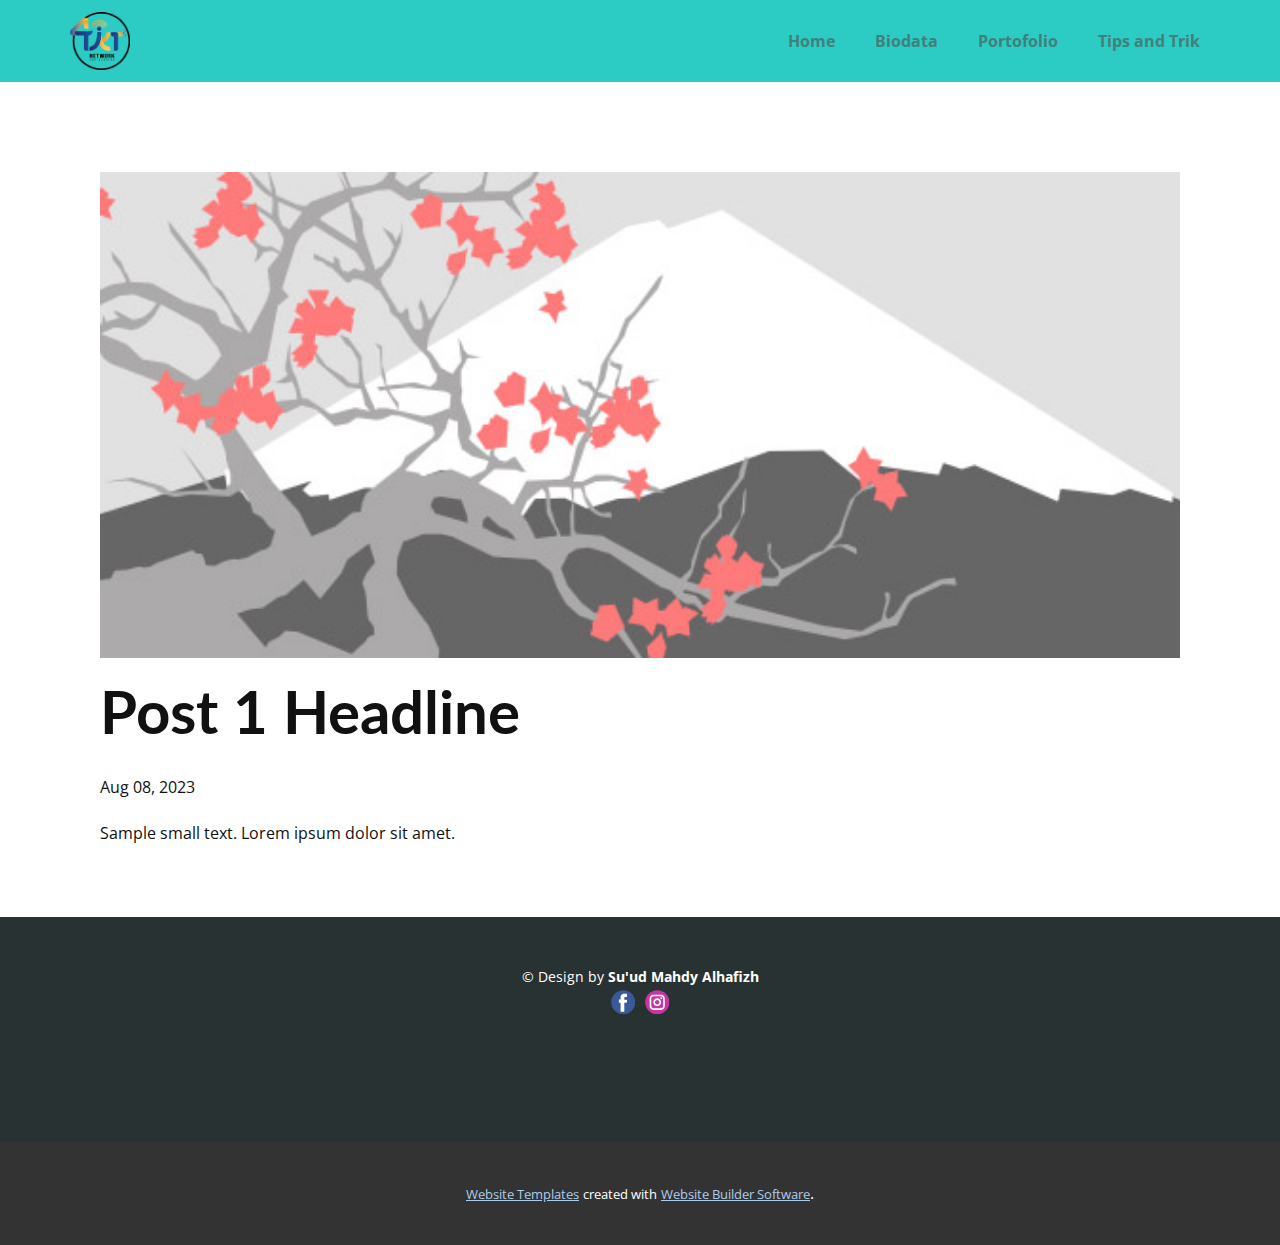
<file: blog/post.html>
<!DOCTYPE html>
<html style="font-size: 16px;" lang="en"><head>
    <meta name="viewport" content="width=device-width, initial-scale=1.0">
    <meta charset="utf-8">
    <meta name="keywords" content="Post 1 Headline">
    <meta name="description" content="">
    <title>Post 1 Headline</title>
    <link rel="stylesheet" href="../nicepage.css" media="screen">
<link rel="stylesheet" href="../Post-Template.css" media="screen">
    <script class="u-script" type="text/javascript" src="../jquery.js" defer=""></script>
    <script class="u-script" type="text/javascript" src="../nicepage.js" defer=""></script>
    <meta name="generator" content="Nicepage 5.7.9, nicepage.com">
    <link id="u-theme-google-font" rel="stylesheet" href="https://fonts.googleapis.com/css?family=Lato:100,100i,300,300i,400,400i,700,700i,900,900i|Open+Sans:300,300i,400,400i,500,500i,600,600i,700,700i,800,800i">
    <link id="u-page-google-font" rel="stylesheet" href="https://fonts.googleapis.com/css?family=Lato:100,100i,300,300i,400,400i,700,700i,900,900i">
    
    
    <script type="application/ld+json">{
		"@context": "http://schema.org",
		"@type": "Organization",
		"name": "",
		"logo": "images/logo_tkj-removebg-preview.png",
		"sameAs": [
				"https://web.facebook.com/suudmahdy.alhafiz.5",
				"https://www.instagram.com/sdmhdy_a/"
		]
}</script>
    <meta name="theme-color" content="#478ac9">
  <meta data-intl-tel-input-cdn-path="intlTelInput/"></head>
  <body class="u-body u-xl-mode" data-lang="en"><header class="u-clearfix u-header u-palette-4-dark-1 u-header" id="sec-2a97"><div class="u-clearfix u-sheet u-sheet-1">
        <a href="https://nicepage.com" class="u-image u-logo u-image-1" data-image-width="511" data-image-height="488">
          <img src="../images/logo_tkj-removebg-preview.png" class="u-logo-image u-logo-image-1">
        </a>
        <nav class="u-align-left u-font-size-14 u-menu u-menu-one-level u-nav-spacing-25 u-offcanvas u-menu-1" data-responsive-from="MD">
          <div class="menu-collapse" style="font-size: 1rem; letter-spacing: 0px; font-weight: 700;">
            <a class="u-button-style u-custom-border u-custom-border-color u-custom-borders u-custom-left-right-menu-spacing u-custom-padding-bottom u-custom-text-active-color u-custom-text-color u-custom-text-hover-color u-custom-top-bottom-menu-spacing u-nav-link" href="#" style="padding: 4px 0px; font-size: calc(1em + 8px);">
              <svg class="u-svg-link" preserveAspectRatio="xMidYMin slice" viewBox="0 0 302 302" style=""><use xmlns:xlink="http://www.w3.org/1999/xlink" xlink:href="#svg-7b92"></use></svg>
              <svg xmlns="http://www.w3.org/2000/svg" xmlns:xlink="http://www.w3.org/1999/xlink" version="1.1" id="svg-7b92" x="0px" y="0px" viewBox="0 0 302 302" style="enable-background:new 0 0 302 302;" xml:space="preserve" class="u-svg-content"><g><rect y="36" width="302" height="30"></rect><rect y="236" width="302" height="30"></rect><rect y="136" width="302" height="30"></rect>
</g><g></g><g></g><g></g><g></g><g></g><g></g><g></g><g></g><g></g><g></g><g></g><g></g><g></g><g></g><g></g></svg>
            </a>
          </div>
          <div class="u-custom-menu u-nav-container">
            <ul class="u-nav u-spacing-20 u-unstyled u-nav-1"><li class="u-nav-item"><a class="u-button-style u-nav-link u-text-active-black u-text-hover-white u-text-palette-4-dark-2" href="../Home.html" style="padding: 10px;">Home</a>
</li><li class="u-nav-item"><a class="u-button-style u-nav-link u-text-active-black u-text-hover-white u-text-palette-4-dark-2" href="../Biodata.html" style="padding: 10px;">Biodata</a>
</li><li class="u-nav-item"><a class="u-button-style u-nav-link u-text-active-black u-text-hover-white u-text-palette-4-dark-2" href="../Portofolio.html" style="padding: 10px;">Portofolio</a>
</li><li class="u-nav-item"><a class="u-button-style u-nav-link u-text-active-black u-text-hover-white u-text-palette-4-dark-2" href="../Tips-and-Trik.html" style="padding: 10px;">Tips and Trik</a>
</li></ul>
          </div>
          <div class="u-custom-menu u-nav-container-collapse">
            <div class="u-align-center u-black u-container-style u-inner-container-layout u-opacity u-opacity-95 u-sidenav">
              <div class="u-inner-container-layout u-sidenav-overflow">
                <div class="u-menu-close"></div>
                <ul class="u-align-center u-nav u-popupmenu-items u-unstyled u-nav-2"><li class="u-nav-item"><a class="u-button-style u-nav-link" href="../Home.html">Home</a>
</li><li class="u-nav-item"><a class="u-button-style u-nav-link" href="../Biodata.html">Biodata</a>
</li><li class="u-nav-item"><a class="u-button-style u-nav-link" href="../Portofolio.html">Portofolio</a>
</li><li class="u-nav-item"><a class="u-button-style u-nav-link" href="../Tips-and-Trik.html">Tips and Trik</a>
</li></ul>
              </div>
            </div>
            <div class="u-black u-menu-overlay u-opacity u-opacity-70"></div>
          </div>
        </nav>
      </div></header>
    <section class="u-align-center u-clearfix u-section-1" id="sec-8bf5">
      <div class="u-clearfix u-sheet u-valign-middle-md u-valign-middle-sm u-valign-middle-xs u-sheet-1"><!--post_details--><!--post_details_options_json--><!--{"source":""}--><!--/post_details_options_json--><!--blog_post-->
        <div class="u-container-style u-expanded-width u-post-details u-post-details-1">
          <div class="u-container-layout u-valign-middle u-container-layout-1"><!--blog_post_image-->
            <img alt="" class="u-blog-control u-expanded-width u-image u-image-default u-image-1" src="../images/0fd3416c.jpeg"><!--/blog_post_image--><!--blog_post_header-->
            <h2 class="u-blog-control u-text u-text-1">Post 1 Headline</h2><!--/blog_post_header--><!--blog_post_metadata-->
            <div class="u-blog-control u-metadata u-metadata-1"><!--blog_post_metadata_date-->
              <span class="u-meta-date u-meta-icon">Aug 08, 2023</span><!--/blog_post_metadata_date--><!--blog_post_metadata_category-->
              <!--/blog_post_metadata_category--><!--blog_post_metadata_comments-->
              <!--/blog_post_metadata_comments-->
            </div><!--/blog_post_metadata--><!--blog_post_content-->
            <div class="u-align-justify u-blog-control u-post-content u-text u-text-2 fr-view">
  Sample small text. Lorem ipsum dolor sit amet.
  </div><!--/blog_post_content-->
          </div>
        </div><!--/blog_post--><!--/post_details-->
      </div>
    </section>
    
    
    <footer class="u-align-center u-clearfix u-footer u-palette-5-dark-3 u-footer" id="sec-ad58"><div class="u-clearfix u-sheet u-sheet-1">
        <p class="u-small-text u-text u-text-variant u-text-1"> © Design by <span style="font-weight: 700;">Su'ud Mahdy Alhafizh</span>
        </p>
        <div class="u-social-icons u-spacing-10 u-social-icons-1">
          <a class="u-social-url" title="facebook" target="_blank" href="https://web.facebook.com/suudmahdy.alhafiz.5"><span class="u-icon u-social-facebook u-social-icon u-icon-1"><svg class="u-svg-link" preserveAspectRatio="xMidYMin slice" viewBox="0 0 112 112" style=""><use xmlns:xlink="http://www.w3.org/1999/xlink" xlink:href="#svg-8600"></use></svg><svg class="u-svg-content" viewBox="0 0 112 112" x="0" y="0" id="svg-8600"><circle fill="currentColor" cx="56.1" cy="56.1" r="55"></circle><path fill="#FFFFFF" d="M73.5,31.6h-9.1c-1.4,0-3.6,0.8-3.6,3.9v8.5h12.6L72,58.3H60.8v40.8H43.9V58.3h-8V43.9h8v-9.2
c0-6.7,3.1-17,17-17h12.5v13.9H73.5z"></path></svg></span>
          </a>
          <a class="u-social-url" title="instagram" target="_blank" href="https://www.instagram.com/sdmhdy_a/"><span class="u-icon u-social-icon u-social-instagram u-icon-2"><svg class="u-svg-link" preserveAspectRatio="xMidYMin slice" viewBox="0 0 112 112" style=""><use xmlns:xlink="http://www.w3.org/1999/xlink" xlink:href="#svg-af7a"></use></svg><svg class="u-svg-content" viewBox="0 0 112 112" x="0" y="0" id="svg-af7a"><circle fill="currentColor" cx="56.1" cy="56.1" r="55"></circle><path fill="#FFFFFF" d="M55.9,38.2c-9.9,0-17.9,8-17.9,17.9C38,66,46,74,55.9,74c9.9,0,17.9-8,17.9-17.9C73.8,46.2,65.8,38.2,55.9,38.2
z M55.9,66.4c-5.7,0-10.3-4.6-10.3-10.3c-0.1-5.7,4.6-10.3,10.3-10.3c5.7,0,10.3,4.6,10.3,10.3C66.2,61.8,61.6,66.4,55.9,66.4z"></path><path fill="#FFFFFF" d="M74.3,33.5c-2.3,0-4.2,1.9-4.2,4.2s1.9,4.2,4.2,4.2s4.2-1.9,4.2-4.2S76.6,33.5,74.3,33.5z"></path><path fill="#FFFFFF" d="M73.1,21.3H38.6c-9.7,0-17.5,7.9-17.5,17.5v34.5c0,9.7,7.9,17.6,17.5,17.6h34.5c9.7,0,17.5-7.9,17.5-17.5V38.8
C90.6,29.1,82.7,21.3,73.1,21.3z M83,73.3c0,5.5-4.5,9.9-9.9,9.9H38.6c-5.5,0-9.9-4.5-9.9-9.9V38.8c0-5.5,4.5-9.9,9.9-9.9h34.5
c5.5,0,9.9,4.5,9.9,9.9V73.3z"></path></svg></span>
          </a>
        </div>
      </div></footer>
    <section class="u-backlink u-clearfix u-grey-80">
      <a class="u-link" href="https://nicepage.com/website-templates" target="_blank">
        <span>Website Templates</span>
      </a>
      <p class="u-text">
        <span>created with</span>
      </p>
      <a class="u-link" href="" target="_blank">
        <span>Website Builder Software</span>
      </a>. 
    </section>
  
</body></html>
</file>
<file: Home.css>
.u-section-1 {
  background-image: none;
}

.u-section-1 .u-sheet-1 {
  min-height: 698px;
}

.u-section-1 .u-group-1 {
  min-height: 325px;
  height: auto;
  margin-top: 0;
  margin-bottom: 0;
}

.u-section-1 .u-container-layout-1 {
  padding: 0;
}

.u-section-1 .u-text-1 {
  line-height: 1;
  font-size: 4.5rem;
  margin: 78px 31px 0;
}

.u-section-1 .u-gallery-1 {
  height: 193px;
  grid-gap: 17px 17px;
  width: 965px;
  margin: 0 auto 60px;
}

.u-section-1 .u-gallery-inner-1 {
  grid-template-columns: repeat(3, auto);
  grid-gap: 17px;
}

.u-section-1 .u-over-slide-1 {
  background-image: linear-gradient(0deg, rgba(0,0,0,0.2), rgba(0,0,0,0.2));
  padding: 20px;
}

.u-section-1 .u-over-slide-2 {
  background-image: linear-gradient(0deg, rgba(0,0,0,0.2), rgba(0,0,0,0.2));
  padding: 20px;
}

.u-section-1 .u-over-slide-3 {
  background-image: linear-gradient(0deg, rgba(0,0,0,0.2), rgba(0,0,0,0.2));
  padding: 20px;
}

@media (max-width: 1199px) {
  .u-section-1 .u-sheet-1 {
    min-height: 693px;
  }

  .u-section-1 .u-group-1 {
    height: auto;
  }

  .u-section-1 .u-text-1 {
    margin-left: 0;
    margin-right: 0;
  }

  .u-section-1 .u-gallery-1 {
    height: 188px;
    width: 940px;
  }
}

@media (max-width: 991px) {
  .u-section-1 .u-sheet-1 {
    min-height: 960px;
  }

  .u-section-1 .u-gallery-1 {
    height: 455px;
    width: 720px;
  }

  .u-section-1 .u-gallery-inner-1 {
    grid-template-columns: repeat(2, auto);
  }
}

@media (max-width: 767px) {
  .u-section-1 .u-sheet-1 {
    min-height: 1548px;
  }

  .u-section-1 .u-gallery-1 {
    height: 1043px;
    width: 540px;
  }

  .u-section-1 .u-gallery-inner-1 {
    grid-template-columns: repeat(1, auto);
  }
}

@media (max-width: 575px) {
  .u-section-1 .u-sheet-1 {
    min-height: 1174px;
  }

  .u-section-1 .u-text-1 {
    font-size: 3rem;
  }

  .u-section-1 .u-gallery-1 {
    height: 669px;
    width: 340px;
  }
} .u-section-2 {
  background-image: none;
}

.u-section-2 .u-sheet-1 {
  min-height: 131px;
}

.u-section-2 .u-list-1 {
  margin-top: -80px;
  margin-bottom: 40px;
}

.u-section-2 .u-repeater-1 {
  grid-template-columns: calc(33.3333% - 10.6667px) calc(33.3333% - 10.6667px) calc(33.3333% - 10.6667px);
  min-height: 171px;
  grid-gap: 16px 16px;
}

.u-section-2 .u-list-item-1 {
  transform: translateX(0px) translateY(0px) scale(1) rotate(0deg);
  background-image: none;
}

.u-section-2 .u-container-layout-1 {
  padding: 0;
}

.u-section-2 .u-group-1 {
  min-height: 167px;
  margin-top: 0;
  margin-bottom: 0;
}

.u-section-2 .u-container-layout-2 {
  padding: 20px;
}

.u-section-2 .u-icon-1 {
  height: 78px;
  width: 78px;
  margin: 0 auto;
}

.u-section-2 .u-text-1 {
  text-transform: uppercase;
  letter-spacing: 2px;
  font-size: 1.5rem;
  margin: 20px auto 0;
}

.u-section-2 .u-list-item-2 {
  transform: translateX(0px) translateY(0px) scale(1) rotate(0deg);
  background-image: none;
}

.u-section-2 .u-container-layout-3 {
  padding: 0;
}

.u-section-2 .u-group-2 {
  min-height: 167px;
  margin-top: 0;
  margin-bottom: 0;
}

.u-section-2 .u-container-layout-4 {
  padding: 20px;
}

.u-section-2 .u-icon-2 {
  height: 78px;
  width: 78px;
  margin: 0 auto;
}

.u-section-2 .u-text-2 {
  text-transform: uppercase;
  letter-spacing: 2px;
  font-size: 1.5rem;
  margin: 20px auto 0;
}

.u-section-2 .u-list-item-3 {
  transform: translateX(0px) translateY(0px) scale(1) rotate(0deg);
  background-image: none;
}

.u-section-2 .u-container-layout-5 {
  padding: 0;
}

.u-section-2 .u-group-3 {
  min-height: 167px;
  margin-top: 0;
  margin-bottom: 0;
}

.u-section-2 .u-container-layout-6 {
  padding: 20px;
}

.u-section-2 .u-icon-3 {
  height: 78px;
  width: 78px;
  margin: 0 auto;
}

.u-section-2 .u-text-3 {
  text-transform: uppercase;
  letter-spacing: 2px;
  font-size: 1.5rem;
  margin: 20px auto 0;
}

@media (max-width: 1199px) {
  .u-section-2 .u-repeater-1 {
    min-height: 140px;
  }

  .u-section-2 .u-list-item-1 {
    transition-duration: 1.25s;
    --animation-custom_in-translate_x: 0px;
    --animation-custom_in-translate_y: 300px;
    --animation-custom_in-opacity: 0;
    --animation-custom_in-rotate: 0deg;
    --animation-custom_in-scale: 1;
  }

  .u-section-2 .u-list-item-2 {
    transition-duration: 1.25s;
    --animation-custom_in-translate_x: 0px;
    --animation-custom_in-translate_y: 300px;
    --animation-custom_in-opacity: 0;
    --animation-custom_in-rotate: 0deg;
    --animation-custom_in-scale: 1;
  }

  .u-section-2 .u-list-item-3 {
    transition-duration: 1.25s;
    --animation-custom_in-translate_x: 0px;
    --animation-custom_in-translate_y: 300px;
    --animation-custom_in-opacity: 0;
    --animation-custom_in-rotate: 0deg;
    --animation-custom_in-scale: 1;
  }
}

@media (max-width: 991px) {
  .u-section-2 .u-sheet-1 {
    min-height: 801px;
  }

  .u-section-2 .u-repeater-1 {
    grid-template-columns: calc(50% - 8.00003px) calc(50% - 8.00003px);
    min-height: 342px;
  }
}

@media (max-width: 767px) {
  .u-section-2 .u-repeater-1 {
    grid-template-columns: 100%;
  }

  .u-section-2 .u-container-layout-2 {
    padding-left: 10px;
    padding-right: 10px;
  }

  .u-section-2 .u-container-layout-4 {
    padding-left: 10px;
    padding-right: 10px;
  }

  .u-section-2 .u-container-layout-6 {
    padding-left: 10px;
    padding-right: 10px;
  }
}

.u-section-2 .u-list-item-2,
.u-section-2 .u-list-item-2:before,
.u-section-2 .u-list-item-2 > .u-container-layout:before {
  transition-property: fill, color, background-color, stroke-width, border-style, border-width, border-top-width, border-left-width, border-right-width, border-bottom-width, custom-border, borders, box-shadow, text-shadow, opacity, border-radius, stroke, border-color, font-size, font-style, font-weight, text-decoration, letter-spacing, transform, background-image, image-zoom, background-size, background-position;
}

.u-section-2 .u-container-layout:hover .u-list-item-2 {
  transform: rotate(0deg) scale(1) translateX(0px) translateY(0px) !important;
}

.u-container-layout.hover .u-section-2 .u-list-item-2 {
  transform: rotate(0deg) scale(1) translateX(0px) translateY(0px) !important;
}

.u-section-2 .u-list-item-1,
.u-section-2 .u-list-item-1:before,
.u-section-2 .u-list-item-1 > .u-container-layout:before {
  transition-property: fill, color, background-color, stroke-width, border-style, border-width, border-top-width, border-left-width, border-right-width, border-bottom-width, custom-border, borders, box-shadow, text-shadow, opacity, border-radius, stroke, border-color, font-size, font-style, font-weight, text-decoration, letter-spacing, transform, background-image, image-zoom, background-size, background-position;
}

.u-section-2 .u-container-layout:hover .u-list-item-1 {
  transform: rotate(0deg) scale(1) translateX(0px) translateY(0px) !important;
}

.u-container-layout.hover .u-section-2 .u-list-item-1 {
  transform: rotate(0deg) scale(1) translateX(0px) translateY(0px) !important;
}

.u-section-2 .u-list-item-3,
.u-section-2 .u-list-item-3:before,
.u-section-2 .u-list-item-3 > .u-container-layout:before {
  transition-property: fill, color, background-color, stroke-width, border-style, border-width, border-top-width, border-left-width, border-right-width, border-bottom-width, custom-border, borders, box-shadow, text-shadow, opacity, border-radius, stroke, border-color, font-size, font-style, font-weight, text-decoration, letter-spacing, transform, background-image, image-zoom, background-size, background-position;
}

.u-section-2 .u-container-layout:hover .u-list-item-3 {
  transform: rotate(0deg) scale(1) translateX(0px) translateY(0px) !important;
}

.u-container-layout.hover .u-section-2 .u-list-item-3 {
  transform: rotate(0deg) scale(1) translateX(0px) translateY(0px) !important;
}

.u-block-c190-24:not([data-block-selected]):not([data-cell-selected]),
.u-block-c190-24:not([data-block-selected]):not([data-cell-selected]):before,
.u-block-c190-24:not([data-block-selected]):not([data-cell-selected]) > .u-container-layout:before {
  transition-property: fill, color, background-color, stroke-width, border-style, border-width, border-top-width, border-left-width, border-right-width, border-bottom-width, custom-border, borders, box-shadow, text-shadow, opacity, border-radius, stroke, border-color, font-size, font-style, font-weight, text-decoration, letter-spacing, transform, background-image, image-zoom, background-size, background-position;
}

.u-block-c190-19:not([data-block-selected]):not([data-cell-selected]),
.u-block-c190-19:not([data-block-selected]):not([data-cell-selected]):before,
.u-block-c190-19:not([data-block-selected]):not([data-cell-selected]) > .u-container-layout:before {
  transition-property: fill, color, background-color, stroke-width, border-style, border-width, border-top-width, border-left-width, border-right-width, border-bottom-width, custom-border, borders, box-shadow, text-shadow, opacity, border-radius, stroke, border-color, font-size, font-style, font-weight, text-decoration, letter-spacing, transform, background-image, image-zoom, background-size, background-position;
}
</file>
<file: Biodata.css>
.u-section-1 {
  background-image: none;
}

.u-section-1 .u-sheet-1 {
  min-height: 572px;
}

.u-section-1 .u-layout-wrap-1 {
  margin: 60px auto 60px 0;
}

.u-section-1 .u-layout-cell-1 {
  min-height: 462px;
}

.u-section-1 .u-container-layout-1 {
  padding: 13px 50px;
}

.u-section-1 .u-text-1 {
  font-size: 3rem;
  margin: 0 auto;
}

.u-section-1 .u-text-2 {
  font-size: 1.25rem;
  margin: 20px 20px 0 0;
}

.u-section-1 .u-text-3 {
  font-size: 3rem;
  margin: 40px auto 0;
}

.u-section-1 .u-social-icons-1 {
  height: 40px;
  min-height: 16px;
  width: 91px;
  min-width: 42px;
  margin: 8px auto 0 177px;
}

.u-section-1 .u-icon-1 {
  height: 100%;
}

.u-section-1 .u-icon-2 {
  height: 100%;
}

.u-section-1 .u-image-1 {
  min-height: 431px;
  background-image: url("images/WhatsAppImage2023-08-07at18.21.35.jpg");
  background-position: 50% 100%;
}

.u-section-1 .u-container-layout-2 {
  padding: 30px 60px;
}

@media (max-width: 1199px) {
  .u-section-1 .u-sheet-1 {
    min-height: 100px;
  }

  .u-section-1 .u-layout-wrap-1 {
    margin-right: initial;
    margin-left: initial;
  }

  .u-section-1 .u-layout-cell-1 {
    min-height: 381px;
  }

  .u-section-1 .u-text-2 {
    margin-right: 0;
  }

  .u-section-1 .u-image-1 {
    min-height: 355px;
  }
}

@media (max-width: 991px) {
  .u-section-1 .u-layout-cell-1 {
    min-height: 100px;
  }

  .u-section-1 .u-container-layout-1 {
    padding-left: 30px;
    padding-right: 30px;
  }

  .u-section-1 .u-image-1 {
    min-height: 272px;
  }

  .u-section-1 .u-container-layout-2 {
    padding-left: 30px;
    padding-right: 30px;
  }
}

@media (max-width: 767px) {
  .u-section-1 .u-container-layout-1 {
    padding-left: 10px;
    padding-right: 10px;
  }

  .u-section-1 .u-image-1 {
    min-height: 408px;
  }

  .u-section-1 .u-container-layout-2 {
    padding-left: 10px;
    padding-right: 10px;
  }
}

@media (max-width: 575px) {
  .u-section-1 .u-text-1 {
    font-size: 2.25rem;
  }

  .u-section-1 .u-text-3 {
    font-size: 2.25rem;
  }

  .u-section-1 .u-image-1 {
    min-height: 257px;
  }
}
</file>
<file: Portofolio.css>
.u-section-1 .u-sheet-1 {
  min-height: 1008px;
}

.u-section-1 .u-text-1 {
  font-size: 3rem;
  margin: 41px auto 0;
}

.u-section-1 .u-image-1 {
  width: 570px;
  height: 173px;
  margin: 64px auto 0;
}

.u-section-1 .u-image-2 {
  width: 570px;
  height: 321px;
  margin: 30px auto 0;
}

.u-section-1 .u-image-3 {
  width: 570px;
  height: 147px;
  margin: 30px auto 0;
}

.u-section-1 .u-btn-1 {
  font-weight: 700;
  text-transform: uppercase;
  font-size: 0.875rem;
  letter-spacing: 1px;
  background-image: none;
  margin: 30px auto 60px;
}

@media (max-width: 767px) {
  .u-section-1 .u-sheet-1 {
    min-height: 974px;
  }

  .u-section-1 .u-image-1 {
    width: 540px;
    height: 164px;
  }

  .u-section-1 .u-image-2 {
    width: 540px;
    height: 304px;
  }

  .u-section-1 .u-image-3 {
    width: 540px;
    height: 139px;
  }
}

@media (max-width: 575px) {
  .u-section-1 .u-sheet-1 {
    min-height: 749px;
  }

  .u-section-1 .u-text-1 {
    font-size: 2.25rem;
  }

  .u-section-1 .u-image-1 {
    width: 340px;
    height: 103px;
  }

  .u-section-1 .u-image-2 {
    width: 340px;
    height: 191px;
  }

  .u-section-1 .u-image-3 {
    width: 340px;
    height: 88px;
  }
}
</file>
<file: Tips-and-Trik.css>
.u-section-1 {
  background-image: none;
}

.u-section-1 .u-sheet-1 {
  min-height: 1062px;
}

.u-section-1 .u-video-1 {
  height: 360px;
  width: 640px;
  margin: 39px auto 0;
}

.u-section-1 .embed-responsive-1 {
  position: absolute;
  width: 100%;
  height: 100%;
  left: 0;
  top: 0;
}

.u-section-1 .u-text-1 {
  font-size: 3rem;
  margin: 10px auto 0;
}

.u-section-1 .u-video-2 {
  height: 360px;
  width: 640px;
  margin: 85px auto 0;
}

.u-section-1 .embed-responsive-2 {
  position: absolute;
  width: 100%;
  height: 100%;
  left: 0;
  top: 0;
}

.u-section-1 .u-text-2 {
  font-size: 3rem;
  margin: 10px auto 60px;
}

@media (max-width: 767px) {
  .u-section-1 .u-sheet-1 {
    min-height: 950px;
  }

  .u-section-1 .u-video-1 {
    height: 304px;
    width: 540px;
  }

  .u-section-1 .u-video-2 {
    height: 304px;
    width: 540px;
  }
}

@media (max-width: 575px) {
  .u-section-1 .u-sheet-1 {
    min-height: 724px;
  }

  .u-section-1 .u-video-1 {
    height: 191px;
    width: 340px;
  }

  .u-section-1 .u-text-1 {
    font-size: 2.25rem;
  }

  .u-section-1 .u-video-2 {
    height: 191px;
    width: 340px;
  }

  .u-section-1 .u-text-2 {
    font-size: 2.25rem;
  }
}
</file>
<file: Blog-Template.css>
.u-section-1 .u-sheet-1 {
  min-height: 561px;
}

.u-section-1 .u-repeater-1 {
  margin-top: 60px;
  margin-bottom: 60px;
  min-height: 441px;
  grid-template-columns: calc(33.3333% - 15px) calc(33.3333% - 15px) calc(33.3333% - 15px);
  height: auto;
  grid-gap: 22px;
}

.u-section-1 .u-repeater-item-1 {
  background-image: none;
}

.u-section-1 .u-container-layout-1 {
  padding: 30px 20px;
}

.u-section-1 .u-text-1 {
  margin-top: 0;
  margin-bottom: 0;
}

.u-section-1 .u-image-1 {
  height: 222px;
  margin-top: 17px;
  margin-bottom: 0;
}

.u-section-1 .u-text-2 {
  margin-top: 20px;
  margin-bottom: 0;
}

.u-section-1 .u-btn-1 {
  background-image: none;
  border-style: none none solid;
  margin: 17px auto 0 0;
  padding: 0;
}

.u-section-1 .u-container-layout-2 {
  padding: 30px 20px;
}

.u-section-1 .u-text-3 {
  margin-top: 0;
  margin-bottom: 0;
}

.u-section-1 .u-image-2 {
  height: 222px;
  margin-top: 17px;
  margin-bottom: 0;
}

.u-section-1 .u-text-4 {
  margin-top: 20px;
  margin-bottom: 0;
}

.u-section-1 .u-btn-2 {
  background-image: none;
  border-style: none none solid;
  margin: 17px auto 0 0;
  padding: 0;
}

.u-section-1 .u-container-layout-3 {
  padding: 30px 20px;
}

.u-section-1 .u-text-5 {
  margin-top: 0;
  margin-bottom: 0;
}

.u-section-1 .u-image-3 {
  height: 222px;
  margin-top: 17px;
  margin-bottom: 0;
}

.u-section-1 .u-text-6 {
  margin-top: 20px;
  margin-bottom: 0;
}

.u-section-1 .u-btn-3 {
  background-image: none;
  border-style: none none solid;
  margin: 17px auto 0 0;
  padding: 0;
}

@media (max-width: 1199px) {
  .u-section-1 .u-sheet-1 {
    min-height: 484px;
  }

  .u-section-1 .u-repeater-1 {
    min-height: 364px;
    grid-template-columns: repeat(3, calc(33.333333333333336% - 15px));
  }
}

@media (max-width: 991px) {
  .u-section-1 .u-sheet-1 {
    min-height: 956px;
  }

  .u-section-1 .u-repeater-1 {
    min-height: 836px;
    grid-template-columns: repeat(2, calc(50% - 11.25px));
  }
}

@media (max-width: 767px) {
  .u-section-1 .u-repeater-1 {
    grid-template-columns: 100%;
  }

  .u-section-1 .u-container-layout-1 {
    padding-left: 10px;
    padding-right: 10px;
  }

  .u-section-1 .u-image-1 {
    height: 278px;
  }

  .u-section-1 .u-container-layout-2 {
    padding-left: 10px;
    padding-right: 10px;
  }

  .u-section-1 .u-image-2 {
    height: 278px;
  }

  .u-section-1 .u-container-layout-3 {
    padding-left: 10px;
    padding-right: 10px;
  }

  .u-section-1 .u-image-3 {
    height: 278px;
  }
}
</file>
<file: Post-Template.css>
.u-section-1 .u-sheet-1 {
  min-height: 835px;
}

.u-section-1 .u-post-details-1 {
  min-height: 375px;
  margin-top: 60px;
  margin-bottom: -10px;
}

.u-section-1 .u-container-layout-1 {
  padding: 30px;
}

.u-section-1 .u-image-1 {
  height: 486px;
  margin-top: 0;
  margin-bottom: 0;
  margin-left: 0;
}

.u-section-1 .u-text-1 {
  margin-top: 20px;
  margin-bottom: 0;
  margin-left: 0;
}

.u-section-1 .u-metadata-1 {
  margin-top: 30px;
  margin-bottom: 0;
  margin-left: 0;
}

.u-section-1 .u-text-2 {
  margin-bottom: 0;
  margin-top: 20px;
  margin-left: 0;
}

@media (max-width: 1199px) {
  .u-section-1 .u-image-1 {
    margin-left: initial;
  }
}

@media (max-width: 991px) {
  .u-section-1 .u-sheet-1 {
    min-height: 782px;
  }

  .u-section-1 .u-post-details-1 {
    margin-bottom: 60px;
  }

  .u-section-1 .u-image-1 {
    height: 423px;
    margin-left: initial;
  }
}

@media (max-width: 767px) {
  .u-section-1 .u-sheet-1 {
    min-height: 722px;
  }

  .u-section-1 .u-container-layout-1 {
    padding-left: 10px;
    padding-right: 10px;
  }

  .u-section-1 .u-image-1 {
    height: 354px;
    margin-top: 9px;
    margin-left: initial;
  }
}

@media (max-width: 575px) {
  .u-section-1 .u-sheet-1 {
    min-height: 656px;
  }

  .u-section-1 .u-image-1 {
    height: 275px;
    margin-left: initial;
  }
}
</file>
